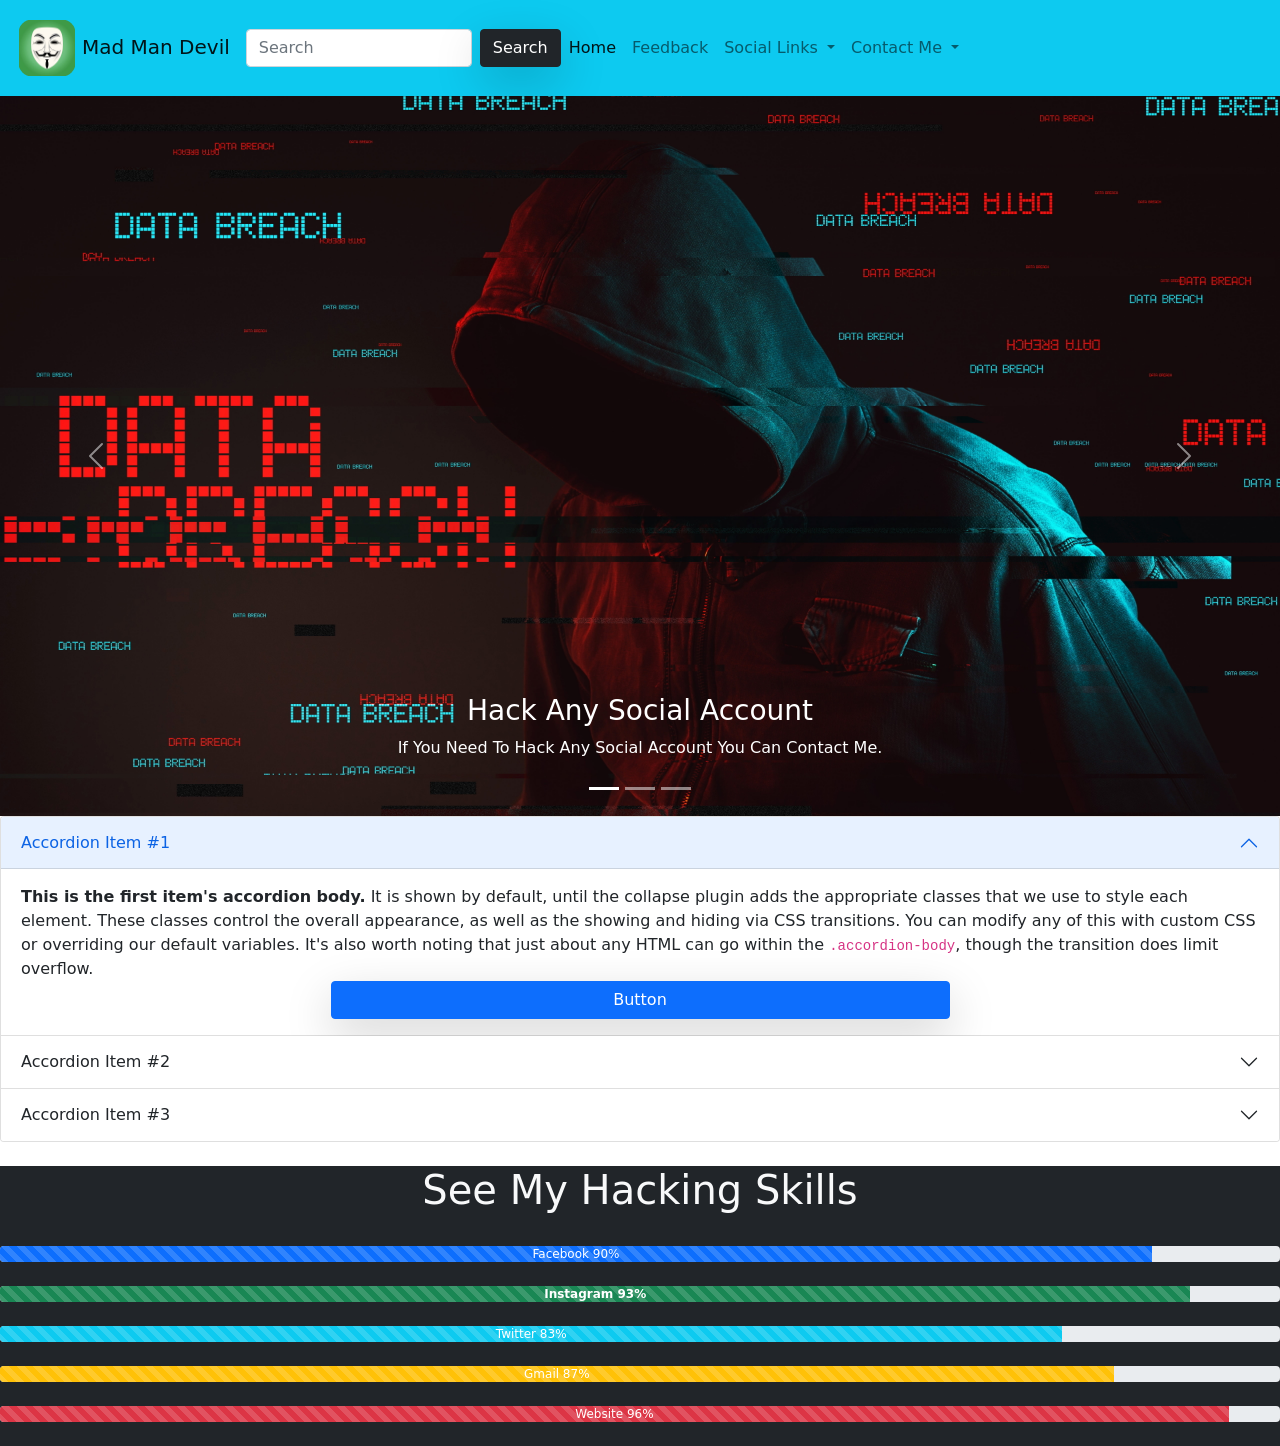
<file: Facebookfounder/index.html>
<!DOCTYPE html>
<html lang="en">
<head>
  <meta charset="UTF-8">
  <meta http-equiv="X-UA-Compatible" content="IE=Edge">
  <meta name="viewport" content="width=device-width, initial-scale=1">

  <title>𝕸𝖆𝖉 𝕸𝖆𝖓 𝕯𝖊𝖛𝖎𝖑</title>
  <link href="5.jpg" rel="icon">
  <link rel="stylesheet" href="style.css">
  <link rel="stylesheet" href="boot.css">
</head>

<body>
  <div class="container-flui">
    <nav class="navbar navbar-expand-lg navbar-light bg-info">
           
<div class="container-fluid">
    <a class="navbar-brand" href="#"><img class="img-ctrl"  src="5.jpg" alt="none"><h5 class="d-inline">Mad Man Devil</h5></a>
    
      
      
      <form class="d-flex">
        <input class="form-control me-2" type="search" placeholder="Search" aria-label="Search">
        <button class="btn btn-dark shadow-lg rounded" type="submit">Search</button>
      </form>  
    
    
    <button class="navbar-toggler" type="button" data-bs-toggle="collapse" data-bs-target="#navbarSupportedContent" aria-controls="navbarSupportedContent" aria-expanded="false" aria-label="Toggle navigation">
    <span class="navbar-toggler-icon"></span>
    </button>
 <div class="collapse navbar-collapse" id="navbarSupportedContent">
      <ul class="navbar-nav me-auto mb-2 mb-lg-0">
        <li class="nav-item">
          <a class="nav-link active" aria-current="page" href="#">Home</a>
        </li>
        <li class="nav-item">
          <a class="nav-link" href="#">Feedback</a>
        </li>
        <li class="nav-item dropdown">
          <a class="nav-link dropdown-toggle" href="#" id="navbarDropdown" role="button" data-bs-toggle="dropdown" aria-expanded="false">
            Social Links
          </a>
          <ul class="dropdown-menu" aria-labelledby="navbarDropdown">
            <li><a class="dropdown-item" href="#">Facbook</a></li>
            <li><hr class="dropdown-divider"></li>
            <li><a class="dropdown-item" href="#">Instagram</a></li>
            <li><hr class="dropdown-divider"></li>
            <li><a class="dropdown-item" href="#">Twitter</a></li>
          </ul>
        </li>
        
        
          <li class="nav-item dropdown">
          <a class="nav-link dropdown-toggle" href="#" id="navbarDropdown" role="button" data-bs-toggle="dropdown" aria-expanded="false">
            Contact Me
          </a>
          <ul class="dropdown-menu" aria-labelledby="navbarDropdown">
            <li><a class="dropdown-item" href="#">Phone Number</a></li>
            <li><hr class="dropdown-divider"></li>
            <li><a class="dropdown-item" href="#">WhatsApp</a></li>
            <li><hr class="dropdown-divider"></li>
            <li><a class="dropdown-item" href="#">Gmail</a></li>
          </ul>
        </li>  
        
        
       </li>
      </ul>
    </div>
  </div>
 </nav>
</div>



<div class="container-flui mr-5">
  <div id="carouselExampleCaptions" class="carousel slide" data-bs-ride="carousel">
  <div class="carousel-indicators">
    <button type="button" data-bs-target="#carouselExampleCaptions" data-bs-slide-to="0" class="active" aria-current="true" aria-label="Slide 1"></button>
    <button type="button" data-bs-target="#carouselExampleCaptions" data-bs-slide-to="1" aria-label="Slide 2"></button>
    <button type="button" data-bs-target="#carouselExampleCaptions" data-bs-slide-to="2" aria-label="Slide 3"></button>
  </div>
  <div class="carousel-inner">
    <div class="carousel-item active">
 <img src="1.jpg" class="d-block w-100" alt="...">
      <div class="carousel-caption d-none d-md-block">
        <h3>Hack Any Social Account</h3>
        <p>If You Need To Hack Any Social Account You Can Contact Me.</p>
      </div>
    </div>
    <div class="carousel-item">
      <img src="2.jpg" class="d-block w-100" alt="...">
      <div class="carousel-caption d-none d-md-block">
        <h3>Cracke Any Password</h3>
        <p>If You Need Cracke Any Password You Can Contact Me.</p>
      </div>
    </div>
    <div class="carousel-item">
      <img src="3.jpg" class="d-block w-100" alt="...">
      <div class="carousel-caption d-none d-md-block">
        <h3>Destroy Or  Any Databases</h3>
        <p>Some representative placeholder content for the third slide.</p>
      </div>
    </div>
  </div>
  <button class="carousel-control-prev" type="button" data-bs-target="#carouselExampleCaptions" data-bs-slide="prev">
    <span class="carousel-control-prev-icon" aria-hidden="true"></span>
    <span class="visually-hidden">Previous</span>
  </button>
  <button class="carousel-control-next" type="button" data-bs-target="#carouselExampleCaptions" data-bs-slide="next">
    <span class="carousel-control-next-icon" aria-hidden="true"></span>
    <span class="visually-hidden">Next</span>
  </button>
</div>
</div>



<div class="container-flui">

<div class="accordion" id="accordionExample">
  <div class="accordion-item">
    <h2 class="accordion-header" id="headingOne">
      <button class="accordion-button" type="button" data-bs-toggle="collapse" data-bs-target="#collapseOne" aria-expanded="true" aria-controls="collapseOne">
        Accordion Item #1
      </button>
    </h2>
    <div id="collapseOne" class="accordion-collapse collapse show" aria-labelledby="headingOne" data-bs-parent="#accordionExample">
      <div class="accordion-body">
        <strong>This is the first item's accordion body.</strong> It is shown by default, until the collapse plugin adds the appropriate classes that we use to style each element. These classes control the overall appearance, as well as the showing and hiding via CSS transitions. You can modify any of this with custom CSS or overriding our default variables. It's also worth noting that just about any HTML can go within the <code>.accordion-body</code>, though the transition does limit overflow.
        
<div class="d-grid gap-2 col-6 mx-auto">
  <button class="btn btn-primary shadow-lg rounded" type="button">Button</button>
</div>      
        
      </div>
    </div>
  </div>
  <div class="accordion-item">
    <h2 class="accordion-header" id="headingTwo">
      <button class="accordion-button collapsed" type="button" data-bs-toggle="collapse" data-bs-target="#collapseTwo" aria-expanded="false" aria-controls="collapseTwo">
        Accordion Item #2
      </button>
    </h2>
    <div id="collapseTwo" class="accordion-collapse collapse" aria-labelledby="headingTwo" data-bs-parent="#accordionExample">
      <div class="accordion-body">
        <strong>This is the second item's accordion body.</strong> It is hidden by default, until the collapse plugin adds the appropriate classes that we use to style each element. These classes control the overall appearance, as well as the showing and hiding via CSS transitions. You can modify any of this with custom CSS or overriding our default variables. It's also worth noting that just about any HTML can go within the <code>.accordion-body</code>, though the transition does limit overflow.
        
<div class="d-grid gap-2 col-6 mx-auto">
  <button class="btn btn-primary shadow-lg rounded" type="button">Button</button>
</div>      
        
      </div>
    </div>
  </div>
  <div class="accordion-item">
    <h2 class="accordion-header" id="headingThree">
      <button class="accordion-button collapsed" type="button" data-bs-toggle="collapse" data-bs-target="#collapseThree" aria-expanded="false" aria-controls="collapseThree">
        Accordion Item #3
      </button>
    </h2>
    <div id="collapseThree" class="accordion-collapse collapse" aria-labelledby="headingThree" data-bs-parent="#accordionExample">
      <div class="accordion-body">
        <strong>This is the third item's accordion body.</strong> It is hidden by default, until the collapse plugin adds the appropriate classes that we use to style each element. These classes control the overall appearance, as well as the showing and hiding via CSS transitions. You can modify any of this with custom CSS or overriding our default variables. It's also worth noting that just about any HTML can go within the <code>.accordion-body</code>, though the transition does limit overflow.
        
 <div class="d-grid gap-2 col-6 mx-auto">
  <button class="btn btn-primary shadow-lg rounded" type="button">Button</button>
 </div>
        
      </div>
    </div>
  </div>
</div>

</div>
  
 <br> 
 
 
 
 <div class="container-flui bg-dark">
  <h1 class=" d-flex justify-content-center bg-dark text-light">See My Hacking Skills</h1><br>
  <div class="progress">
  <div class="progress-bar progress-bar-striped" role="progressbar" style="width: 90%" aria-valuenow="10" aria-valuemin="0" aria-valuemax="100">Facebook 90%</div>
</div><br>
<div class="progress">
  <div class="progress-bar progress-bar-striped bg-success" role="progressbar" style="width: 93%" aria-valuenow="25" aria-valuemin="0" aria-valuemax="100"><b>Instagram 93%</b></div>
</div><br>
<div class="progress">
  <div class="progress-bar progress-bar-striped bg-info" role="progressbar" style="width: 83%" aria-valuenow="50" aria-valuemin="0" aria-valuemax="100">Twitter 83%</div>
</div><br>
<div class="progress">
  <div class="progress-bar progress-bar-striped bg-warning" role="progressbar" style="width: 87%" aria-valuenow="75" aria-valuemin="0" aria-valuemax="100">Gmail 87%</div>
</div><br>
<div class="progress">
  <div class="progress-bar progress-bar-striped bg-danger" role="progressbar" style="width: 96%" aria-valuenow="100" aria-valuemin="0" aria-valuemax="100">Website 96%</div>
</div><br>
</div>  
  
  
  
  
  
  
  
  
  



  <script src="boot.js"></script>
</body>
</html>
</file>
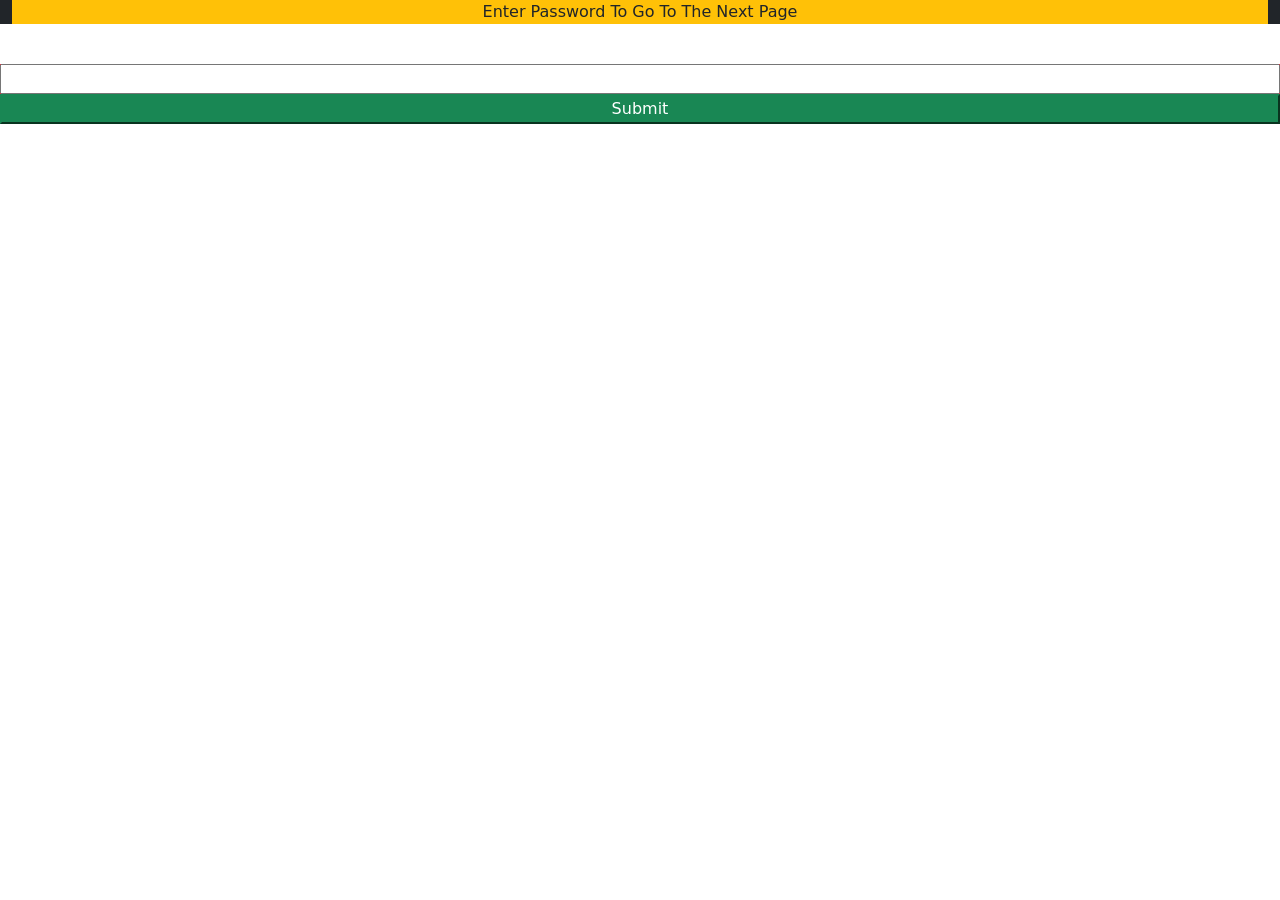
<file: Security/index.html>
<!DOCTYPE html>
<html>

<head>
  <meta charset="UTF-8">
  <meta name="viewport" content="width=device-width, initial-scale=1">
  <title>Security Path</title>
  
  <link rel="stylesheet" href="../Facebookfounder/boot.css">
  <style>
   .flot{
     text-align: center;
   }
  </style>
  
</head>

<body>
<div class="container-fluid bg-dark">
  <p class="bg-warning flot">Enter Password To Go To The Next Page</p>
 </div><br>
 <div class="bg-danger">
  <input class="container-fluid bh-danger" type="text"><br>
  <a href="../Facebookfounder/index.html"><button class="btn-success container-fluid" type="submit">Submit</button></a>
  
</div>


<script>
  alert('⚠️Warning⚠️You Have To Enter The Password To Go To The Next Page.')
  
</script>
</body>

</html>
</file>
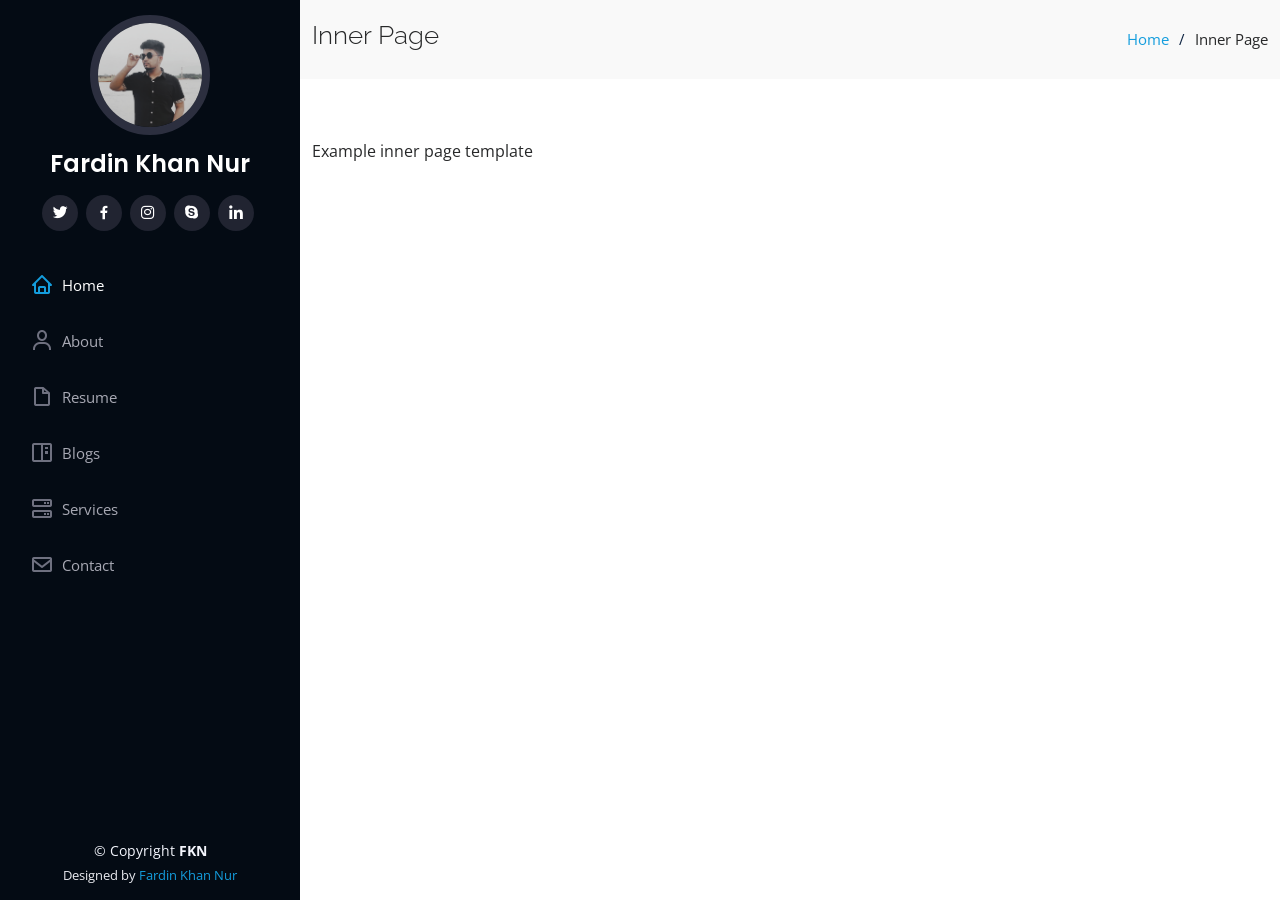
<file: inner-page.html>
<!DOCTYPE html>
<html lang="en">

<head>
  <meta charset="utf-8">
  <meta content="width=device-width, initial-scale=1.0" name="viewport">

  <title>Inner Page - iPortfolio Bootstrap Template</title>
  <meta content="" name="description">
  <meta content="" name="keywords">

  <!-- Favicons -->
  <link href="assets/img/favicon.png" rel="icon">
  <link href="assets/img/apple-touch-icon.png" rel="apple-touch-icon">

  <!-- Google Fonts -->
  <link href="https://fonts.googleapis.com/css?family=Open+Sans:300,300i,400,400i,600,600i,700,700i|Raleway:300,300i,400,400i,500,500i,600,600i,700,700i|Poppins:300,300i,400,400i,500,500i,600,600i,700,700i" rel="stylesheet">

  <!-- Vendor CSS Files -->
  <link href="assets/vendor/aos/aos.css" rel="stylesheet">
  <link href="assets/vendor/bootstrap/css/bootstrap.min.css" rel="stylesheet">
  <link href="assets/vendor/bootstrap-icons/bootstrap-icons.css" rel="stylesheet">
  <link href="assets/vendor/boxicons/css/boxicons.min.css" rel="stylesheet">
  <link href="assets/vendor/glightbox/css/glightbox.min.css" rel="stylesheet">
  <link href="assets/vendor/swiper/swiper-bundle.min.css" rel="stylesheet">

  <!-- Template Main CSS File -->
  <link href="assets/css/style.css" rel="stylesheet">

</head>

<body>

  <!-- ======= Mobile nav toggle button ======= -->
  <i class="bi bi-list mobile-nav-toggle d-xl-none"></i>

  <!-- ======= Header ======= -->
  <header id="header">
    <div class="d-flex flex-column">

      <div class="profile">
        <img src="assets/img/2.jpg" alt="" class="img-fluid rounded-circle">
        <h1 class="text-light"><a href="index.html">Fardin Khan Nur</a></h1>
        <div class="social-links mt-3 text-center">
          <a href="#" class="twitter"><i class="bx bxl-twitter"></i></a>
          <a href="#" class="facebook"><i class="bx bxl-facebook"></i></a>
          <a href="#" class="instagram"><i class="bx bxl-instagram"></i></a>
          <a href="#" class="google-plus"><i class="bx bxl-skype"></i></a>
          <a href="#" class="linkedin"><i class="bx bxl-linkedin"></i></a>
        </div>
      </div>

      <nav id="navbar" class="nav-menu navbar">
        <ul>
          <li><a href="#hero" class="nav-link scrollto active"><i class="bx bx-home"></i> <span>Home</span></a></li>
          <li><a href="#about" class="nav-link scrollto"><i class="bx bx-user"></i> <span>About</span></a></li>
          <li><a href="#resume" class="nav-link scrollto"><i class="bx bx-file-blank"></i> <span>Resume</span></a></li>
          <li><a href="#portfolio" class="nav-link scrollto"><i class="bx bx-book-content"></i> <span>Blogs</span></a></li>
          <li><a href="#services" class="nav-link scrollto"><i class="bx bx-server"></i> <span>Services</span></a></li>
          <li><a href="#contact" class="nav-link scrollto"><i class="bx bx-envelope"></i> <span>Contact</span></a></li>
        </ul>
      </nav><!-- .nav-menu -->
    </div>
  </header><!-- End Header -->

  <main id="main">

    <!-- ======= Breadcrumbs ======= -->
    <section class="breadcrumbs">
      <div class="container">

        <div class="d-flex justify-content-between align-items-center">
          <h2>Inner Page</h2>
          <ol>
            <li><a href="index.html">Home</a></li>
            <li>Inner Page</li>
          </ol>
        </div>

      </div>
    </section><!-- End Breadcrumbs -->

    <section class="inner-page">
      <div class="container">
        <p>
          Example inner page template
        </p>
      </div>
    </section>

  </main><!-- End #main -->

  <!-- ======= Footer ======= -->
  <footer id="footer">
    <div class="container">
      <div class="copyright">
        &copy; Copyright <strong><span>FKN</span></strong>
      </div>
      <div class="credits">
        Designed by <a href="https://www.facebook.com/fardinkhannur.420">Fardin Khan Nur</a>
      </div>
    </div>
  </footer><!-- End  Footer -->

  <a href="#" class="back-to-top d-flex align-items-center justify-content-center"><i class="bi bi-arrow-up-short"></i></a>

  <!-- Vendor JS Files -->
  <script src="assets/vendor/purecounter/purecounter.js"></script>
  <script src="assets/vendor/aos/aos.js"></script>
  <script src="assets/vendor/bootstrap/js/bootstrap.bundle.min.js"></script>
  <script src="assets/vendor/glightbox/js/glightbox.min.js"></script>
  <script src="assets/vendor/isotope-layout/isotope.pkgd.min.js"></script>
  <script src="assets/vendor/swiper/swiper-bundle.min.js"></script>
  <script src="assets/vendor/typed.js/typed.min.js"></script>
  <script src="assets/vendor/waypoints/noframework.waypoints.js"></script>
  <script src="assets/vendor/php-email-form/validate.js"></script>

  <!-- Template Main JS File -->
  <script src="assets/js/main.js"></script>

</body>

</html>
</file>
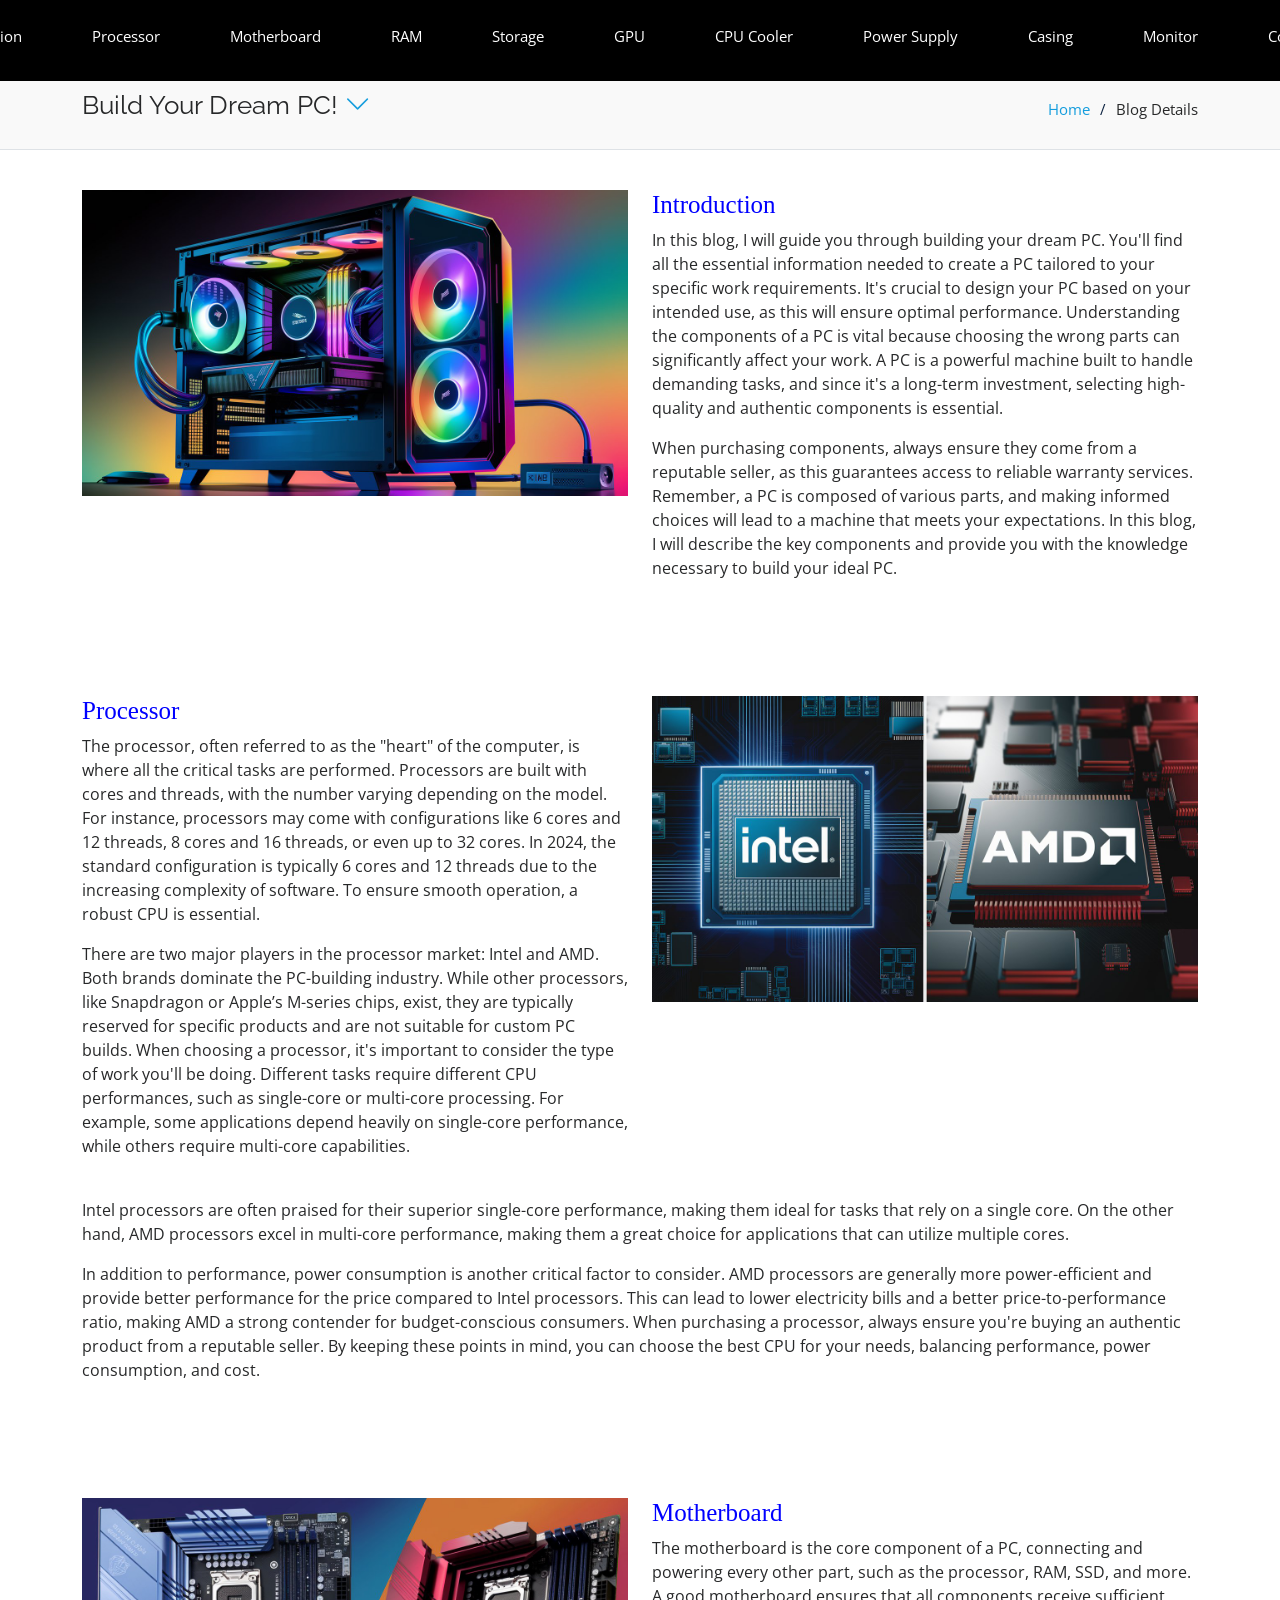
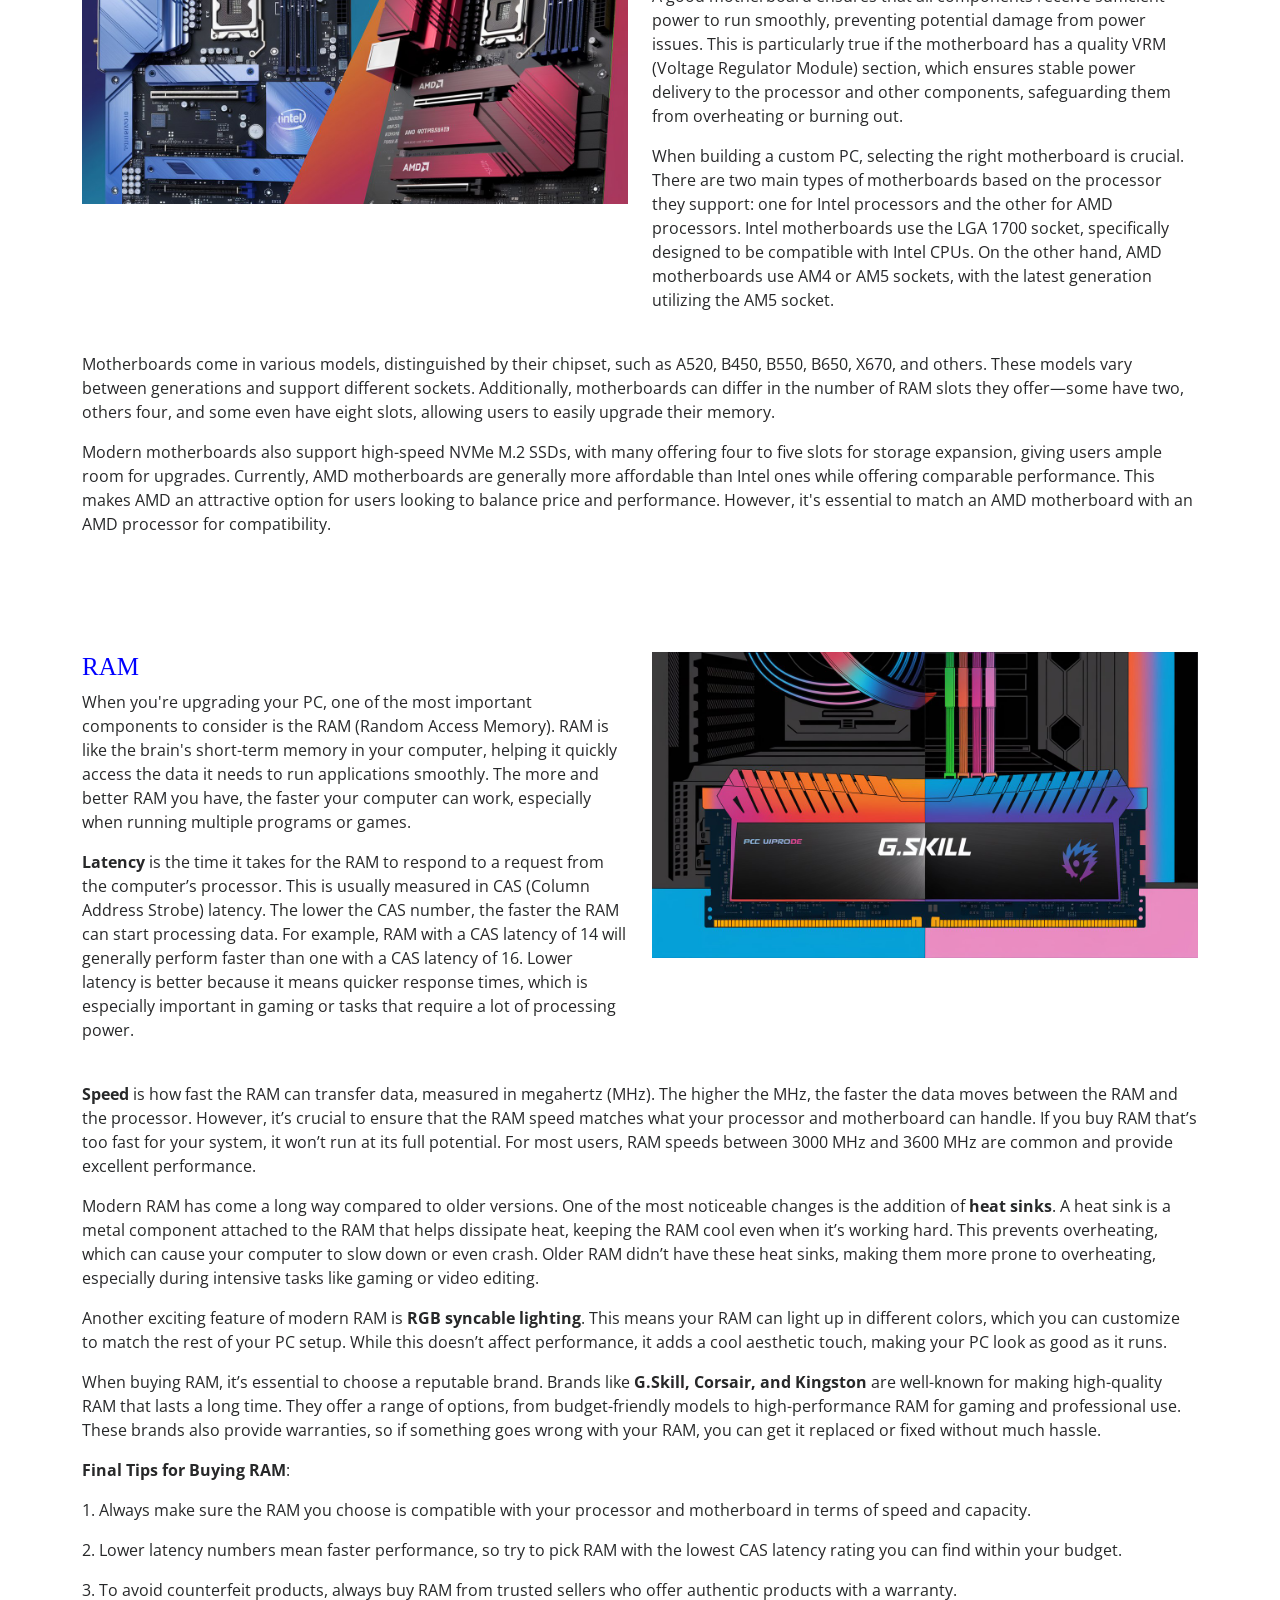
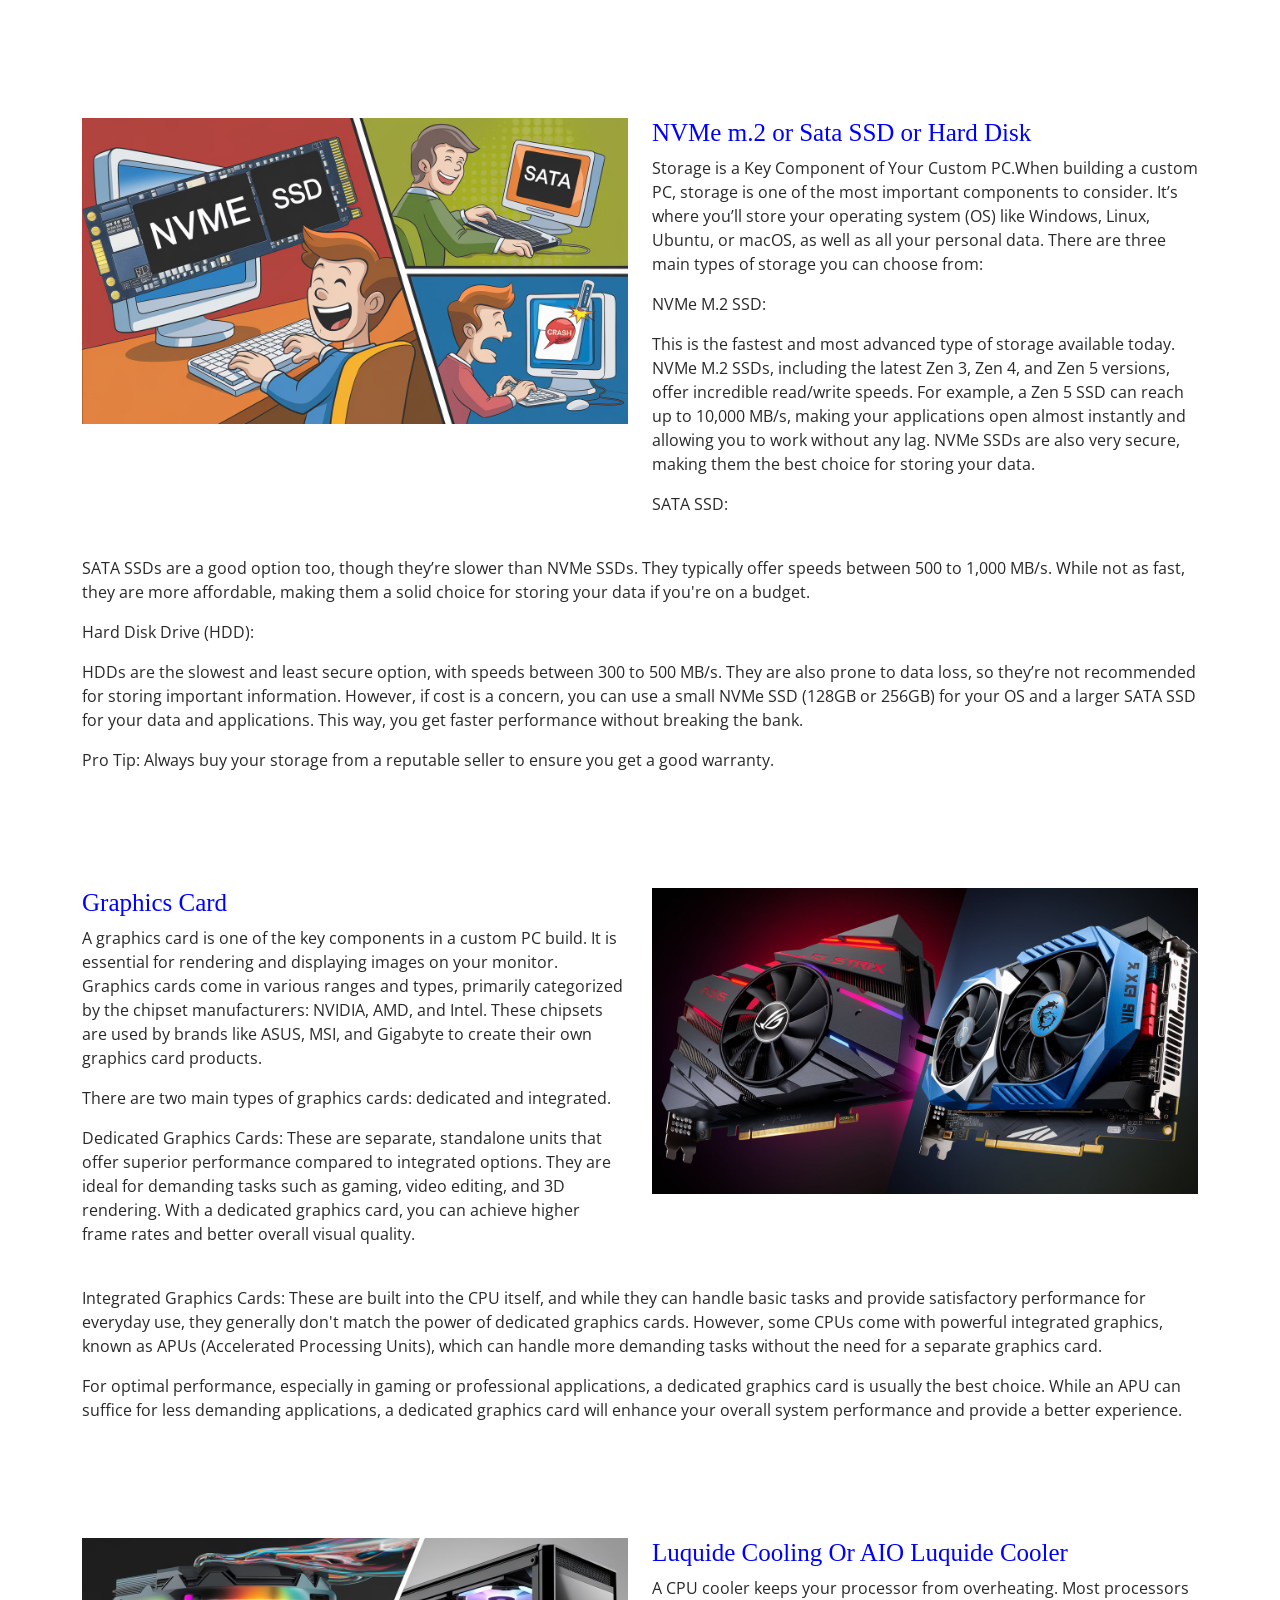
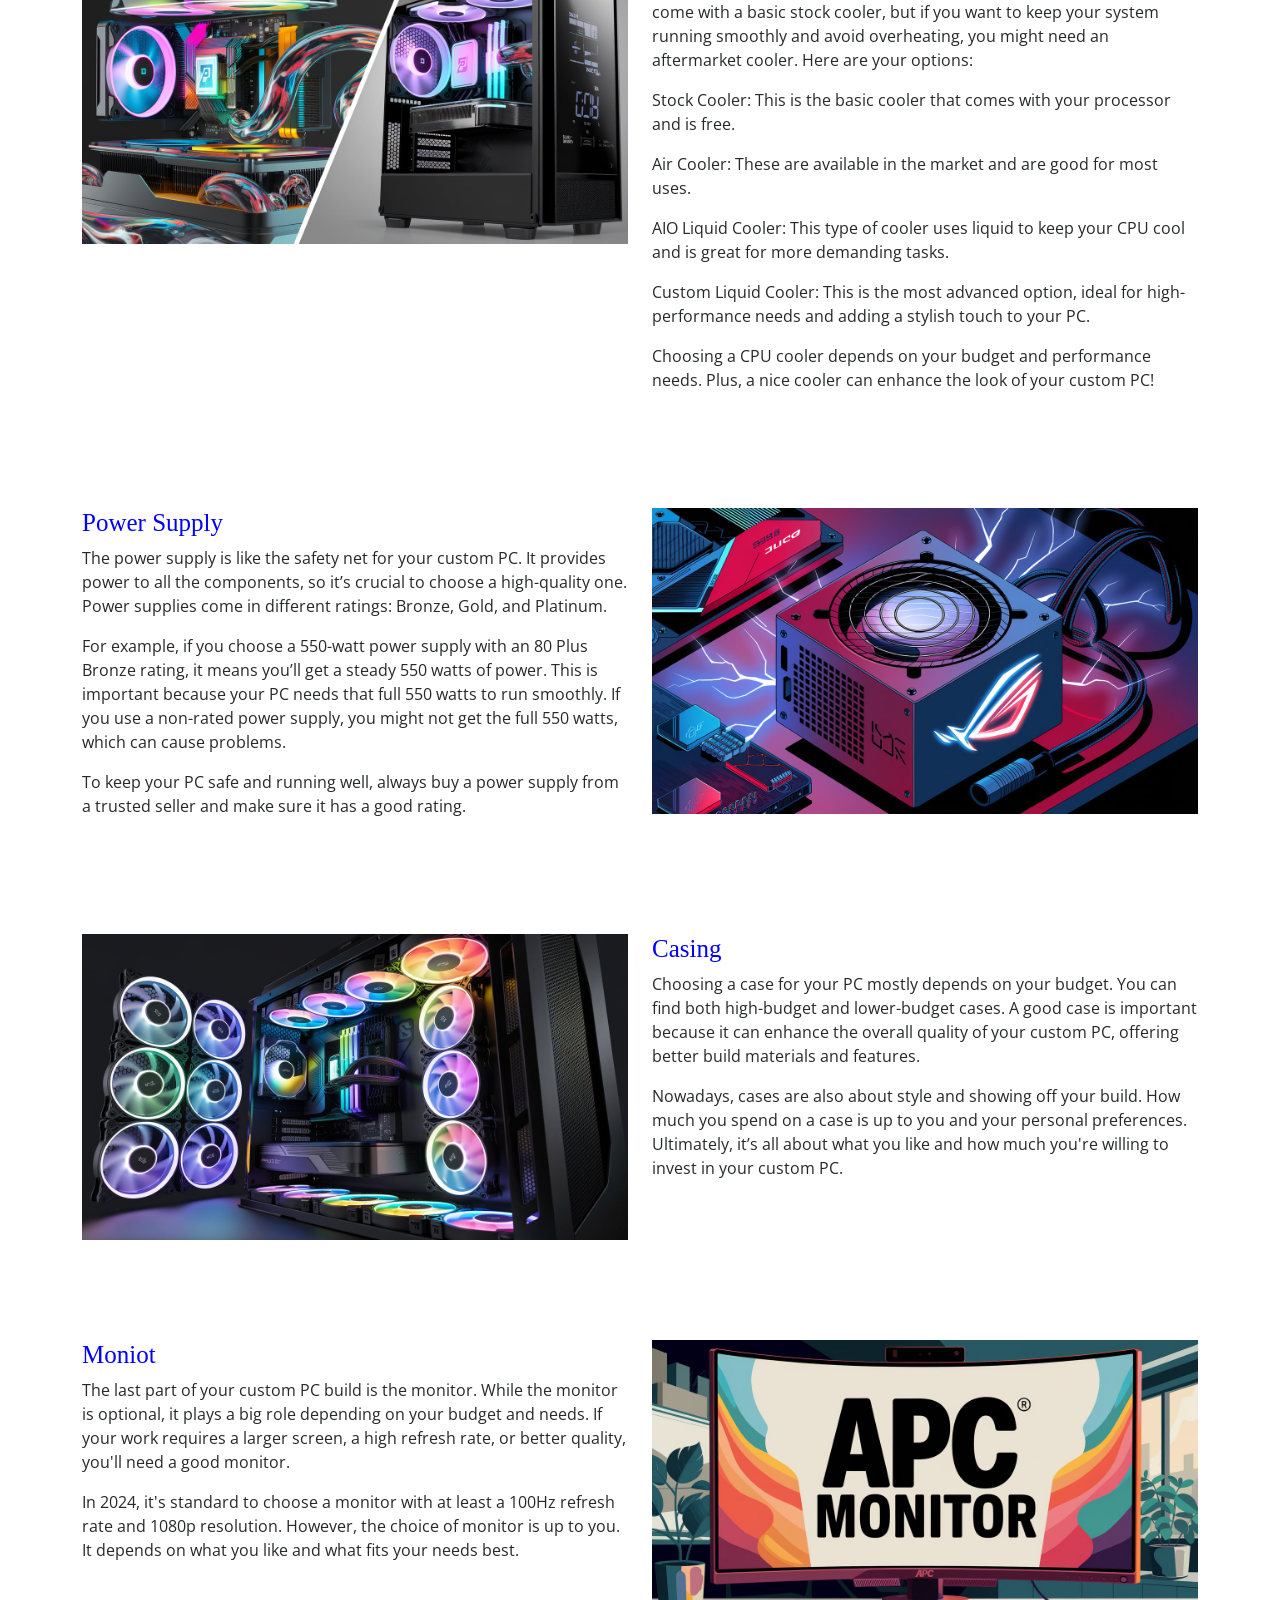
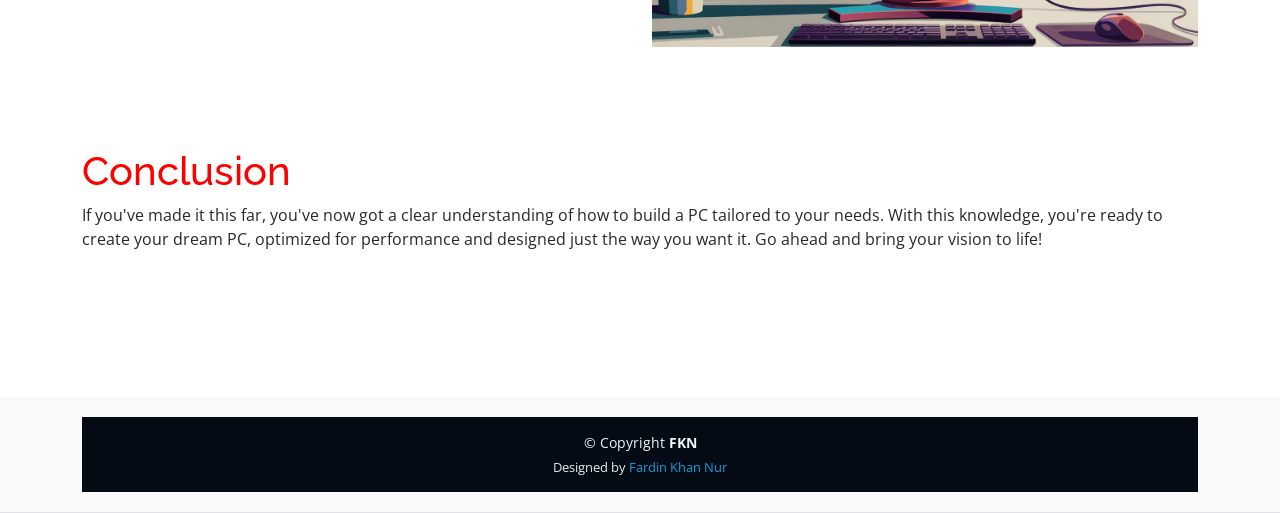
<file: portfolio-details.html>
<!DOCTYPE html>
<lang="en">

<head>
  <meta charset="utf-8">
  <meta content="width=device-width, initial-scale=1.0" name="viewport">

  <title>🅱🅻🅾🅶 🅳🅴🆃🅰🅸🅻🆂</title>
  <meta content="" name="description">
  <meta content="" name="keywords">

  <!-- Favicons -->
  <link href="Facebookfounder/5.jpg" rel="icon">
  <link href="assets/img/apple-touch-icon.png" rel="apple-touch-icon">

  <!-- Google Fonts -->
  <link href="https://fonts.googleapis.com/css?family=Open+Sans:300,300i,400,400i,600,600i,700,700i|Raleway:300,300i,400,400i,500,500i,600,600i,700,700i|Poppins:300,300i,400,400i,500,500i,600,600i,700,700i" rel="stylesheet">

  <!-- Vendor CSS Files -->
  <link href="assets/vendor/aos/aos.css" rel="stylesheet">
  <link href="assets/vendor/bootstrap/css/bootstrap.min.css" rel="stylesheet">
  <link href="assets/vendor/bootstrap-icons/bootstrap-icons.css" rel="stylesheet">
  <link href="assets/vendor/boxicons/css/boxicons.min.css" rel="stylesheet">
  <link href="assets/vendor/glightbox/css/glightbox.min.css" rel="stylesheet">
  <link href="assets/vendor/swiper/swiper-bundle.min.css" rel="stylesheet">

  <!-- Template Main CSS File -->
  <link href="assets/css/style.css" rel="stylesheet">
  <link href="assets/css/style2.css" rel="stylesheet">

</head>

<body>
  <nav id="navbar" class="nav-menu navbar">
    <ul>
      <li><a href="#introduction" class="nav-link scrollto active"><span>Introduction</span></a></li>
      <li><a href="#processor" class="nav-link scrollto"><span>Processor</span></a></li>
      <li><a href="#motherboard" class="nav-link scrollto"><span>Motherboard</span></a></li>
      <li><a href="#ram" class="nav-link scrollto"><span>RAM</span></a></li>
      <li><a href="#storage" class="nav-link scrollto"><span>Storage</span></a></li>
      <li><a href="#gpu" class="nav-link scrollto"><span>GPU</span></a></li>
      <li><a href="#aio" class="nav-link scrollto"><span>CPU Cooler</span></a></li>
      <li><a href="#psu" class="nav-link scrollto"><span>Power Supply</span></a></li>
      <li><a href="#casing" class="nav-link scrollto"><span>Casing</span></a></li>
      <li><a href="#monitor" class="nav-link scrollto"><span>Monitor</span></a></li>
      <li><a href="#conclusion" class="nav-link scrollto"><span>Conclusion</span></a></li>
    </ul>
  </nav>
  
  <!-- Breadcrumbs Section -->
  <section id="breadcrumbs" class="breadcrumbs">
    <div class="container">
  
      <!-- Heading with Dropdown Toggle -->
      <div class="d-flex justify-content-between align-items-center">
        <h2>
          <b>Build Your Dream PC!</b>
          <a data-bs-toggle="collapse" href="#blogInfo" role="button" aria-expanded="false" aria-controls="blogInfo" style="text-decoration: none;" id="toggleArrow">
            <i class="bi bi-chevron-down" id="arrowIcon"></i>
          </a>
        </h2>
        <ol>
          <li><a href="index.html">Home</a></li>
          <li>Blog Details</li>
        </ol>
      </div>
  
      <!-- Collapsible Blog Information Section -->
      <div class="collapse" id="blogInfo">
        <h3>Blog Information</h3>
        <ul>
          <li><strong>Category</strong>: Informative</li>
          <li><strong>Client</strong>: Anyone Can Get Information</li>
          <li><strong>Blog Creation Date</strong>: 30 August, 2024</li>
          <li><strong>Blog URL</strong>: <a href="#">www.example.com</a></li>
        </ul>
      </div>
  
    </div>
  </section>
  
  <!-- Add Bootstrap JavaScript -->
  <script src="https://cdn.jsdelivr.net/npm/bootstrap@5.3.0/dist/js/bootstrap.bundle.min.js"></script>
  
  <!-- Custom Script to Rotate Arrow on Toggle -->
  <script>
    const blogInfo = document.getElementById('blogInfo');
    const arrowIcon = document.getElementById('arrowIcon');
  
    blogInfo.addEventListener('show.bs.collapse', function () {
      arrowIcon.classList.remove('bi-chevron-down');
      arrowIcon.classList.add('bi-chevron-up');
    });
  
    blogInfo.addEventListener('hide.bs.collapse', function () {
      arrowIcon.classList.remove('bi-chevron-up');
      arrowIcon.classList.add('bi-chevron-down');
    });
  </script>


    <section id="introduction" id="portfolio-details" class="portfolio-details">
      <div class="container">
        <div class="row gy-4">
    
          <!-- Slider Column -->
          <div class="col-lg-6">
            <div class="portfolio-details-slider swiper">
              <div class="swiper-wrapper align-items-center">
    
                <div class="swiper-slide">
                  <img src="PCPictures/pc.jpeg" alt="">
                </div>
    
                <div class="swiper-slide">
                  <img src="PCPictures/pc2.jpeg" alt="">
                </div>
    
                <div class="swiper-slide">
                  <img src="PCPictures/pc3.jpeg" alt="">
                </div>
    
              </div>
            </div>
          </div>
    
          <!-- Text Column -->
          <div class="col-lg-6">
            <div class="portfolio-text">
              <h2 class="custom-heading">Introduction</h2>
              <p>
                In this blog, I will guide you through building your dream PC. You'll find all the essential information needed to create a PC tailored to your specific work requirements. It's crucial to design your PC based on your intended use, as this will ensure optimal performance. Understanding the components of a PC is vital because choosing the wrong parts can significantly affect your work. A PC is a powerful machine built to handle demanding tasks, and since it's a long-term investment, selecting high-quality and authentic components is essential.
              </p>
              <p>
                When purchasing components, always ensure they come from a reputable seller, as this guarantees access to reliable warranty services. Remember, a PC is composed of various parts, and making informed choices will lead to a machine that meets your expectations. In this blog, I will describe the key components and provide you with the knowledge necessary to build your ideal PC.
              </p>
            </div>
          </div>
    
        </div>
      </div>
    </section>


    <section id="processor" id="portfolio-details" class="portfolio-details">
      <div class="container">
          <div class="row gy-4">
      
              <!-- Text Column -->
              <div class="col-lg-6">
                  <div class="portfolio-text">
                      <h2 class="custom-heading">Processor</h2>
                      <p>
                          The processor, often referred to as the "heart" of the computer, is where all the critical tasks are performed. Processors are built with cores and threads, with the number varying depending on the model. For instance, processors may come with configurations like 6 cores and 12 threads, 8 cores and 16 threads, or even up to 32 cores. In 2024, the standard configuration is typically 6 cores and 12 threads due to the increasing complexity of software. To ensure smooth operation, a robust CPU is essential.
                      </p>
                      <p>
                          There are two major players in the processor market: Intel and AMD. Both brands dominate the PC-building industry. While other processors, like Snapdragon or Apple’s M-series chips, exist, they are typically reserved for specific products and are not suitable for custom PC builds. When choosing a processor, it's important to consider the type of work you'll be doing. Different tasks require different CPU performances, such as single-core or multi-core processing. For example, some applications depend heavily on single-core performance, while others require multi-core capabilities.
                      </p>
                  </div>
              </div>
      
              <!-- Image Column -->
              <div class="col-lg-6">
                  <div class="portfolio-image">
                      <img src="PCPictures/cpu.jpeg" alt="Processor Image" style="width: 100%; height: auto;">
                  </div>
              </div>
      
              <!-- Additional Text Column -->
              <div class="col-lg-12">
                  <div class="portfolio-text">
                      <p>
                          Intel processors are often praised for their superior single-core performance, making them ideal for tasks that rely on a single core. On the other hand, AMD processors excel in multi-core performance, making them a great choice for applications that can utilize multiple cores.
                      </p>
                      <p>
                          In addition to performance, power consumption is another critical factor to consider. AMD processors are generally more power-efficient and provide better performance for the price compared to Intel processors. This can lead to lower electricity bills and a better price-to-performance ratio, making AMD a strong contender for budget-conscious consumers. When purchasing a processor, always ensure you're buying an authentic product from a reputable seller. By keeping these points in mind, you can choose the best CPU for your needs, balancing performance, power consumption, and cost.
                      </p>
                  </div>
              </div>
      
          </div>
      </div>
  </section>
  
    

    <section id="motherboard" id="portfolio-details" class="portfolio-details">
      <div class="container">
        <div class="row gy-4">
    
          <!-- Image Column -->
          <div class="col-lg-6">
            <div class="portfolio-image">
              <img src="PCPictures/motherboard.jpeg" alt="Motherboard Image" style="width: 100%; height: auto;">
            </div>
          </div>
    
          <!-- Text Column -->
          <div class="col-lg-6">
            <div class="portfolio-text">
              <h2 class="custom-heading">Motherboard</h2>
              <p>
                The motherboard is the core component of a PC, connecting and powering every other part, such as the processor, RAM, SSD, and more. A good motherboard ensures that all components receive sufficient power to run smoothly, preventing potential damage from power issues. This is particularly true if the motherboard has a quality VRM (Voltage Regulator Module) section, which ensures stable power delivery to the processor and other components, safeguarding them from overheating or burning out.
              </p>
              <p>
                When building a custom PC, selecting the right motherboard is crucial. There are two main types of motherboards based on the processor they support: one for Intel processors and the other for AMD processors. Intel motherboards use the LGA 1700 socket, specifically designed to be compatible with Intel CPUs. On the other hand, AMD motherboards use AM4 or AM5 sockets, with the latest generation utilizing the AM5 socket.
              </p>
            </div>
          </div>
    
          <!-- Additional Text Column -->
          <div class="col-lg-12">
            <div class="portfolio-text">
              <p>
                Motherboards come in various models, distinguished by their chipset, such as A520, B450, B550, B650, X670, and others. These models vary between generations and support different sockets. Additionally, motherboards can differ in the number of RAM slots they offer—some have two, others four, and some even have eight slots, allowing users to easily upgrade their memory.
              </p>
              <p>
                Modern motherboards also support high-speed NVMe M.2 SSDs, with many offering four to five slots for storage expansion, giving users ample room for upgrades. Currently, AMD motherboards are generally more affordable than Intel ones while offering comparable performance. This makes AMD an attractive option for users looking to balance price and performance. However, it's essential to match an AMD motherboard with an AMD processor for compatibility.
              </p>
            </div>
          </div>
    
        </div>
      </div>
    </section>


    <section id="ram" id="portfolio-details" class="portfolio-details">
      <div class="container">
          <div class="row gy-4">
      
              <!-- Text Column -->
              <div class="col-lg-6">
                  <div class="portfolio-text">
                      <h2 class="custom-heading">RAM</h2>
                      <p>
                          When you're upgrading your PC, one of the most important components to consider is the RAM (Random Access Memory). RAM is like the brain's short-term memory in your computer, helping it quickly access the data it needs to run applications smoothly. The more and better RAM you have, the faster your computer can work, especially when running multiple programs or games.
                      </p>
                      <p>
                          <strong>Latency</strong> is the time it takes for the RAM to respond to a request from the computer’s processor. This is usually measured in CAS (Column Address Strobe) latency. The lower the CAS number, the faster the RAM can start processing data. For example, RAM with a CAS latency of 14 will generally perform faster than one with a CAS latency of 16. Lower latency is better because it means quicker response times, which is especially important in gaming or tasks that require a lot of processing power.
                      </p>
                  </div>
              </div>
      
              <!-- Image Column -->
              <div class="col-lg-6">
                  <div class="portfolio-image">
                      <img src="PCPictures/ram.jpeg" alt="RAM Image" style="width: 100%; height: auto;">
                  </div>
              </div>
      
              <!-- Additional Text Column -->
              <div class="col-lg-12">
                  <div class="portfolio-text">
                      <p>
                          <strong>Speed</strong> is how fast the RAM can transfer data, measured in megahertz (MHz). The higher the MHz, the faster the data moves between the RAM and the processor. However, it’s crucial to ensure that the RAM speed matches what your processor and motherboard can handle. If you buy RAM that’s too fast for your system, it won’t run at its full potential. For most users, RAM speeds between 3000 MHz and 3600 MHz are common and provide excellent performance.
                      </p>
                      <p>
                          Modern RAM has come a long way compared to older versions. One of the most noticeable changes is the addition of <strong>heat sinks</strong>. A heat sink is a metal component attached to the RAM that helps dissipate heat, keeping the RAM cool even when it’s working hard. This prevents overheating, which can cause your computer to slow down or even crash. Older RAM didn’t have these heat sinks, making them more prone to overheating, especially during intensive tasks like gaming or video editing.
                      </p>
                      <p>
                          Another exciting feature of modern RAM is <strong>RGB syncable lighting</strong>. This means your RAM can light up in different colors, which you can customize to match the rest of your PC setup. While this doesn’t affect performance, it adds a cool aesthetic touch, making your PC look as good as it runs.
                      </p>
                      <p>
                          When buying RAM, it’s essential to choose a reputable brand. Brands like <strong>G.Skill, Corsair, and Kingston</strong> are well-known for making high-quality RAM that lasts a long time. They offer a range of options, from budget-friendly models to high-performance RAM for gaming and professional use. These brands also provide warranties, so if something goes wrong with your RAM, you can get it replaced or fixed without much hassle.
                      </p>
                      <p>
                          <strong>Final Tips for Buying RAM</strong>:
                      </p>
                      <p>
                          1. Always make sure the RAM you choose is compatible with your processor and motherboard in terms of speed and capacity.
                      </p>
                      <p>
                          2. Lower latency numbers mean faster performance, so try to pick RAM with the lowest CAS latency rating you can find within your budget.
                      </p>
                      <p>
                          3. To avoid counterfeit products, always buy RAM from trusted sellers who offer authentic products with a warranty.
                      </p>
                  </div>
              </div>
      
          </div>
      </div>
  </section>
  


    <section id="storage" id="portfolio-details" class="portfolio-details">
      <div class="container">
        <div class="row gy-4">
    
          <!-- Image Column -->
          <div class="col-lg-6">
            <div class="portfolio-image">
              <img src="PCPictures/nvme.jpeg" alt="NVMe Image" style="width: 100%; height: auto;">
            </div>
          </div>
    
          <!-- Text Column -->
          <div class="col-lg-6">
            <div class="portfolio-text">
              <h2 class="custom-heading">NVMe m.2 or Sata SSD or Hard Disk</h2>
              <p>
                Storage is  a Key Component of Your Custom PC.When building a custom PC, storage is one of the most important components to consider. It’s where you’ll store your operating system (OS) like Windows, Linux, Ubuntu, or macOS, as well as all your personal data. There are three main types of storage you can choose from:
              </p>
              <p>NVMe M.2 SSD:</p>
              <p>
    This is the fastest and most advanced type of storage available today. NVMe M.2 SSDs, including the latest Zen 3, Zen 4, and Zen 5 versions, offer incredible read/write speeds. For example, a Zen 5 SSD can reach up to 10,000 MB/s, making your applications open almost instantly and allowing you to work without any lag. NVMe SSDs are also very secure, making them the best choice for storing your data.
              </p>
              <p>SATA SSD:</p>
            </div>
          </div>
    
          <!-- Additional Text Column -->
          <div class="col-lg-12">
            <div class="portfolio-text">
              <p>
                SATA SSDs are a good option too, though they’re slower than NVMe SSDs. They typically offer speeds between 500 to 1,000 MB/s. While not as fast, they are more affordable, making them a solid choice for storing your data if you're on a budget.
              </p>
              <p>Hard Disk Drive (HDD):</p>
              <p>
                HDDs are the slowest and least secure option, with speeds between 300 to 500 MB/s. They are also prone to data loss, so they’re not recommended for storing important information. However, if cost is a concern, you can use a small NVMe SSD (128GB or 256GB) for your OS and a larger SATA SSD for your data and applications. This way, you get faster performance without breaking the bank.
              </p>
              <p>Pro Tip: Always buy your storage from a reputable seller to ensure you get a good warranty.
              </p>
            </div>
          </div>
    
        </div>
      </div>
    </section>
    
    
    <section id="gpu" id="portfolio-details" class="portfolio-details">
      <div class="container">
          <div class="row gy-4">
  
              <!-- Text Column -->
              <div class="col-lg-6">
                  <div class="portfolio-text">
                      <h2 class="custom-heading">Graphics Card</h2>
                      <p>
                          A graphics card is one of the key components in a custom PC build. It is essential for rendering and displaying images on your monitor. Graphics cards come in various ranges and types, primarily categorized by the chipset manufacturers: NVIDIA, AMD, and Intel. These chipsets are used by brands like ASUS, MSI, and Gigabyte to create their own graphics card products.
                      </p>
                      <p>There are two main types of graphics cards: dedicated and integrated.</p>
                      <p>
                          Dedicated Graphics Cards: These are separate, standalone units that offer superior performance compared to integrated options. They are ideal for demanding tasks such as gaming, video editing, and 3D rendering. With a dedicated graphics card, you can achieve higher frame rates and better overall visual quality.
                      </p>
                  </div>
              </div>
  
              <!-- Image Column -->
              <div class="col-lg-6">
                  <div class="portfolio-image">
                      <img src="PCPictures/gpu.jpeg" alt="Graphics Card Image" style="width: 100%; height: auto;">
                  </div>
              </div>
  
              <!-- Additional Text Column -->
              <div class="col-lg-12">
                  <div class="portfolio-text">
                      <p>
                          Integrated Graphics Cards: These are built into the CPU itself, and while they can handle basic tasks and provide satisfactory performance for everyday use, they generally don't match the power of dedicated graphics cards. However, some CPUs come with powerful integrated graphics, known as APUs (Accelerated Processing Units), which can handle more demanding tasks without the need for a separate graphics card.
                      </p>
                      <p>
                          For optimal performance, especially in gaming or professional applications, a dedicated graphics card is usually the best choice. While an APU can suffice for less demanding applications, a dedicated graphics card will enhance your overall system performance and provide a better experience.
                      </p>
                  </div>
              </div>
  
          </div>
      </div>
  </section>
  

  
  <section id="aio" id="portfolio-details" class="portfolio-details">
    <div class="container">
        <div class="row gy-4">
  
            <!-- Image Column -->
            <div class="col-lg-6">
                <div class="portfolio-image">
                    <img src="PCPictures/aio.jpeg" alt=" AIO Image" style="width: 100%; height: auto;">
                </div>
            </div>
  
            <!-- Text Column -->
            <div class="col-lg-6">
                <div class="portfolio-text">
                    <h2 class="custom-heading">Luquide Cooling Or AIO Luquide Cooler</h2>
                    <p>A CPU cooler keeps your processor from overheating. Most processors come with a basic stock cooler, but if you want to keep your system running smoothly and avoid overheating, you might need an aftermarket cooler. Here are your options:</p>
                    <p>Stock Cooler: This is the basic cooler that comes with your processor and is free.</p>
                    <p>Air Cooler: These are available in the market and are good for most uses.</p>
                    <p>AIO Liquid Cooler: This type of cooler uses liquid to keep your CPU cool and is great for more demanding tasks.</p>
                    <p>Custom Liquid Cooler: This is the most advanced option, ideal for high-performance needs and adding a stylish touch to your PC.</p>
                    <p>Choosing a CPU cooler depends on your budget and performance needs. Plus, a nice cooler can enhance the look of your custom PC!</p>
                </div>
            </div>
  
        </div>
    </div>
  </section>

    
  <section id="psu" id="portfolio-details" class="portfolio-details">
    <div class="container">
        <div class="row gy-4">

            <!-- Text Column -->
            <div class="col-lg-6">
                <div class="portfolio-text">
                    <h2 class="custom-heading">Power Supply</h2>
                    <p>The power supply is like the safety net for your custom PC. It provides power to all the components, so it’s crucial to choose a high-quality one. Power supplies come in different ratings: Bronze, Gold, and Platinum.</p>
                    <p>For example, if you choose a 550-watt power supply with an 80 Plus Bronze rating, it means you’ll get a steady 550 watts of power. This is important because your PC needs that full 550 watts to run smoothly. If you use a non-rated power supply, you might not get the full 550 watts, which can cause problems.</p>
                    <p>To keep your PC safe and running well, always buy a power supply from a trusted seller and make sure it has a good rating.</p>
                </div>
            </div>
  
            <!-- Image Column -->
            <div class="col-lg-6">
                <div class="portfolio-image">
                    <img src="PCPictures/psu.jpeg" alt="PSU Image" style="width: 100%; height: auto;">
                </div>
            </div>
  
        </div>
    </div>
</section>

  
<section id="casing" id="portfolio-details" class="portfolio-details">
  <div class="container">
      <div class="row gy-4">

          <!-- Image Column -->
          <div class="col-lg-6">
              <div class="portfolio-image">
                  <img src="PCPictures/casing.jpeg" alt="Casing Image" style="width: 100%; height: auto;">
              </div>
          </div>

          <!-- Text Column -->
          <div class="col-lg-6">
              <div class="portfolio-text">
                  <h2 class="custom-heading">Casing</h2>
                  <p>Choosing a case for your PC mostly depends on your budget. You can find both high-budget and lower-budget cases. A good case is important because it can enhance the overall quality of your custom PC, offering better build materials and features.</p>
                  <p>Nowadays, cases are also about style and showing off your build. How much you spend on a case is up to you and your personal preferences. Ultimately, it’s all about what you like and how much you're willing to invest in your custom PC.</p>
                  <p></p>
              </div>
          </div>

      </div>
  </div>
</section>


<section id="monitor" id="portfolio-details" class="portfolio-details">
  <div class="container">
      <div class="row gy-4">

          <!-- Text Column -->
          <div class="col-lg-6">
              <div class="portfolio-text">
                  <h2 class="custom-heading">Moniot</h2>
                  <p>The last part of your custom PC build is the monitor. While the monitor is optional, it plays a big role depending on your budget and needs. If your work requires a larger screen, a high refresh rate, or better quality, you'll need a good monitor.</p>
                  <p>In 2024, it's standard to choose a monitor with at least a 100Hz refresh rate and 1080p resolution. However, the choice of monitor is up to you. It depends on what you like and what fits your needs best.</p>
              </div>
          </div>

          <!-- Image Column -->
          <div class="col-lg-6">
              <div class="portfolio-image">
                  <img src="PCPictures/monitor.jpeg" alt="Monitor Image" style="width: 100%; height: auto;">
              </div>
          </div>

      </div>
  </div>
</section>


<section id="conclusion" id="portfolio-details" class="portfolio-details">
  <div class="container">
      <div class="row gy-4">
          <div class="col-lg-12">
              <div class="portfolio-text">
                    <h1 style="color: rgb(255, 0, 0);">Conclusion</h1>
                    <p>If you've made it this far, you've now got a clear understanding of how to build a PC tailored to your needs. With this knowledge, you're ready to create your dream PC, optimized for performance and designed just the way you want it. Go ahead and bring your vision to life!</p>
              </div>
          </div>

      </div>
  </div>
</section>


  <!-- Footer Start -->
    <section id="breadcrumbs" class="breadcrumbs">
      <div class="container">
                <footer id="footerr">
                  <div class="container">
                    <div class="copyrightt">
                      &copy; Copyright <strong><span>FKN</span></strong>
                    </div>
                    <div class="creditss">
                      Designed by <a href="https://www.facebook.com/fardinkhannur.420">Fardin Khan Nur</a>
                    </div>
                  </div>
                </footer>
      </div>
    </section>
    <!-- Footer End -->

  <a href="#" class="back-to-top d-flex align-items-center justify-content-center"><i class="bi bi-arrow-up-short"></i></a>
  <!-- Vendor JS Files -->
  <script src="assets/vendor/purecounter/purecounter.js"></script>
  <script src="assets/vendor/aos/aos.js"></script>
  <script src="assets/vendor/bootstrap/js/bootstrap.bundle.min.js"></script>
  <script src="assets/vendor/glightbox/js/glightbox.min.js"></script>
  <script src="assets/vendor/isotope-layout/isotope.pkgd.min.js"></script>
  <script src="assets/vendor/swiper/swiper-bundle.min.js"></script>
  <script src="assets/vendor/typed.js/typed.min.js"></script>
  <script src="assets/vendor/waypoints/noframework.waypoints.js"></script>
  <script src="assets/vendor/php-email-form/validate.js"></script>

  <!-- Template Main JS File -->
  <script src="assets/js/main.js"></script>

</body>

</html>
</file>
<file: Facebookfounder/style.css>
.img-ctrl{
  width:70px;
  height: 70px;
  border-radius:20px;
  padding: 3%;
  filter: drop-shadow(20x 20x 20x black);
}
</file>
<file: Facebookfounder/boot.css>
@charset "UTF-8";/*!
 */:root{--bs-blue:#0d6efd;--bs-indigo:#6610f2;--bs-purple:#6f42c1;--bs-pink:#d63384;--bs-red:#dc3545;--bs-orange:#fd7e14;--bs-yellow:#ffc107;--bs-green:#198754;--bs-teal:#20c997;--bs-cyan:#0dcaf0;--bs-white:#fff;--bs-gray:#6c757d;--bs-gray-dark:#343a40;--bs-primary:#0d6efd;--bs-secondary:#6c757d;--bs-success:#198754;--bs-info:#0dcaf0;--bs-warning:#ffc107;--bs-danger:#dc3545;--bs-light:#f8f9fa;--bs-dark:#212529;--bs-font-sans-serif:system-ui,-apple-system,"Segoe UI",Roboto,"Helvetica Neue",Arial,"Noto Sans","Liberation Sans",sans-serif,"Apple Color Emoji","Segoe UI Emoji","Segoe UI Symbol","Noto Color Emoji";--bs-font-monospace:SFMono-Regular,Menlo,Monaco,Consolas,"Liberation Mono","Courier New",monospace;--bs-gradient:linear-gradient(180deg, rgba(255, 255, 255, 0.15), rgba(255, 255, 255, 0))}*,::after,::before{box-sizing:border-box}@media (prefers-reduced-motion:no-preference){:root{scroll-behavior:smooth}}body{margin:0;font-family:var(--bs-font-sans-serif);font-size:1rem;font-weight:400;line-height:1.5;color:#212529;background-color:#fff;-webkit-text-size-adjust:100%;-webkit-tap-highlight-color:transparent}hr{margin:1rem 0;color:inherit;background-color:currentColor;border:0;opacity:.25}hr:not([size]){height:1px}.h1,.h2,.h3,.h4,.h5,.h6,h1,h2,h3,h4,h5,h6{margin-top:0;margin-bottom:.5rem;font-weight:500;line-height:1.2}.h1,h1{font-size:calc(1.375rem + 1.5vw)}@media (min-width:1200px){.h1,h1{font-size:2.5rem}}.h2,h2{font-size:calc(1.325rem + .9vw)}@media (min-width:1200px){.h2,h2{font-size:2rem}}.h3,h3{font-size:calc(1.3rem + .6vw)}@media (min-width:1200px){.h3,h3{font-size:1.75rem}}.h4,h4{font-size:calc(1.275rem + .3vw)}@media (min-width:1200px){.h4,h4{font-size:1.5rem}}.h5,h5{font-size:1.25rem}.h6,h6{font-size:1rem}p{margin-top:0;margin-bottom:1rem}abbr[data-bs-original-title],abbr[title]{-webkit-text-decoration:underline dotted;text-decoration:underline dotted;cursor:help;-webkit-text-decoration-skip-ink:none;text-decoration-skip-ink:none}address{margin-bottom:1rem;font-style:normal;line-height:inherit}ol,ul{padding-left:2rem}dl,ol,ul{margin-top:0;margin-bottom:1rem}ol ol,ol ul,ul ol,ul ul{margin-bottom:0}dt{font-weight:700}dd{margin-bottom:.5rem;margin-left:0}blockquote{margin:0 0 1rem}b,strong{font-weight:bolder}.small,small{font-size:.875em}.mark,mark{padding:.2em;background-color:#fcf8e3}sub,sup{position:relative;font-size:.75em;line-height:0;vertical-align:baseline}sub{bottom:-.25em}sup{top:-.5em}a{color:#0d6efd;text-decoration:underline}a:hover{color:#0a58ca}a:not([href]):not([class]),a:not([href]):not([class]):hover{color:inherit;text-decoration:none}code,kbd,pre,samp{font-family:var(--bs-font-monospace);font-size:1em;direction:ltr;unicode-bidi:bidi-override}pre{display:block;margin-top:0;margin-bottom:1rem;overflow:auto;font-size:.875em}pre code{font-size:inherit;color:inherit;word-break:normal}code{font-size:.875em;color:#d63384;word-wrap:break-word}a>code{color:inherit}kbd{padding:.2rem .4rem;font-size:.875em;color:#fff;background-color:#212529;border-radius:.2rem}kbd kbd{padding:0;font-size:1em;font-weight:700}figure{margin:0 0 1rem}img,svg{vertical-align:middle}table{caption-side:bottom;border-collapse:collapse}caption{padding-top:.5rem;padding-bottom:.5rem;color:#6c757d;text-align:left}th{text-align:inherit;text-align:-webkit-match-parent}tbody,td,tfoot,th,thead,tr{border-color:inherit;border-style:solid;border-width:0}label{display:inline-block}button{border-radius:0}button:focus:not(:focus-visible){outline:0}button,input,optgroup,select,textarea{margin:0;font-family:inherit;font-size:inherit;line-height:inherit}button,select{text-transform:none}[role=button]{cursor:pointer}select{word-wrap:normal}select:disabled{opacity:1}[list]::-webkit-calendar-picker-indicator{display:none}[type=button],[type=reset],[type=submit],button{-webkit-appearance:button}[type=button]:not(:disabled),[type=reset]:not(:disabled),[type=submit]:not(:disabled),button:not(:disabled){cursor:pointer}::-moz-focus-inner{padding:0;border-style:none}textarea{resize:vertical}fieldset{min-width:0;padding:0;margin:0;border:0}legend{float:left;width:100%;padding:0;margin-bottom:.5rem;font-size:calc(1.275rem + .3vw);line-height:inherit}@media (min-width:1200px){legend{font-size:1.5rem}}legend+*{clear:left}::-webkit-datetime-edit-day-field,::-webkit-datetime-edit-fields-wrapper,::-webkit-datetime-edit-hour-field,::-webkit-datetime-edit-minute,::-webkit-datetime-edit-month-field,::-webkit-datetime-edit-text,::-webkit-datetime-edit-year-field{padding:0}::-webkit-inner-spin-button{height:auto}[type=search]{outline-offset:-2px;-webkit-appearance:textfield}::-webkit-search-decoration{-webkit-appearance:none}::-webkit-color-swatch-wrapper{padding:0}::file-selector-button{font:inherit}::-webkit-file-upload-button{font:inherit;-webkit-appearance:button}output{display:inline-block}iframe{border:0}summary{display:list-item;cursor:pointer}progress{vertical-align:baseline}[hidden]{display:none!important}.lead{font-size:1.25rem;font-weight:300}.display-1{font-size:calc(1.625rem + 4.5vw);font-weight:300;line-height:1.2}@media (min-width:1200px){.display-1{font-size:5rem}}.display-2{font-size:calc(1.575rem + 3.9vw);font-weight:300;line-height:1.2}@media (min-width:1200px){.display-2{font-size:4.5rem}}.display-3{font-size:calc(1.525rem + 3.3vw);font-weight:300;line-height:1.2}@media (min-width:1200px){.display-3{font-size:4rem}}.display-4{font-size:calc(1.475rem + 2.7vw);font-weight:300;line-height:1.2}@media (min-width:1200px){.display-4{font-size:3.5rem}}.display-5{font-size:calc(1.425rem + 2.1vw);font-weight:300;line-height:1.2}@media (min-width:1200px){.display-5{font-size:3rem}}.display-6{font-size:calc(1.375rem + 1.5vw);font-weight:300;line-height:1.2}@media (min-width:1200px){.display-6{font-size:2.5rem}}.list-unstyled{padding-left:0;list-style:none}.list-inline{padding-left:0;list-style:none}.list-inline-item{display:inline-block}.list-inline-item:not(:last-child){margin-right:.5rem}.initialism{font-size:.875em;text-transform:uppercase}.blockquote{margin-bottom:1rem;font-size:1.25rem}.blockquote>:last-child{margin-bottom:0}.blockquote-footer{margin-top:-1rem;margin-bottom:1rem;font-size:.875em;color:#6c757d}.blockquote-footer::before{content:"— "}.img-fluid{max-width:100%;height:auto}.img-thumbnail{padding:.25rem;background-color:#fff;border:1px solid #dee2e6;border-radius:.25rem;max-width:100%;height:auto}.figure{display:inline-block}.figure-img{margin-bottom:.5rem;line-height:1}.figure-caption{font-size:.875em;color:#6c757d}.container,.container-fluid,.container-lg,.container-md,.container-sm,.container-xl,.container-xxl{width:100%;padding-right:var(--bs-gutter-x,.75rem);padding-left:var(--bs-gutter-x,.75rem);margin-right:auto;margin-left:auto}@media (min-width:576px){.container,.container-sm{max-width:540px}}@media (min-width:768px){.container,.container-md,.container-sm{max-width:720px}}@media (min-width:992px){.container,.container-lg,.container-md,.container-sm{max-width:960px}}@media (min-width:1200px){.container,.container-lg,.container-md,.container-sm,.container-xl{max-width:1140px}}@media (min-width:1400px){.container,.container-lg,.container-md,.container-sm,.container-xl,.container-xxl{max-width:1320px}}.row{--bs-gutter-x:1.5rem;--bs-gutter-y:0;display:flex;flex-wrap:wrap;margin-top:calc(var(--bs-gutter-y) * -1);margin-right:calc(var(--bs-gutter-x) * -.5);margin-left:calc(var(--bs-gutter-x) * -.5)}.row>*{flex-shrink:0;width:100%;max-width:100%;padding-right:calc(var(--bs-gutter-x) * .5);padding-left:calc(var(--bs-gutter-x) * .5);margin-top:var(--bs-gutter-y)}.col{flex:1 0 0%}.row-cols-auto>*{flex:0 0 auto;width:auto}.row-cols-1>*{flex:0 0 auto;width:100%}.row-cols-2>*{flex:0 0 auto;width:50%}.row-cols-3>*{flex:0 0 auto;width:33.3333333333%}.row-cols-4>*{flex:0 0 auto;width:25%}.row-cols-5>*{flex:0 0 auto;width:20%}.row-cols-6>*{flex:0 0 auto;width:16.6666666667%}@media (min-width:576px){.col-sm{flex:1 0 0%}.row-cols-sm-auto>*{flex:0 0 auto;width:auto}.row-cols-sm-1>*{flex:0 0 auto;width:100%}.row-cols-sm-2>*{flex:0 0 auto;width:50%}.row-cols-sm-3>*{flex:0 0 auto;width:33.3333333333%}.row-cols-sm-4>*{flex:0 0 auto;width:25%}.row-cols-sm-5>*{flex:0 0 auto;width:20%}.row-cols-sm-6>*{flex:0 0 auto;width:16.6666666667%}}@media (min-width:768px){.col-md{flex:1 0 0%}.row-cols-md-auto>*{flex:0 0 auto;width:auto}.row-cols-md-1>*{flex:0 0 auto;width:100%}.row-cols-md-2>*{flex:0 0 auto;width:50%}.row-cols-md-3>*{flex:0 0 auto;width:33.3333333333%}.row-cols-md-4>*{flex:0 0 auto;width:25%}.row-cols-md-5>*{flex:0 0 auto;width:20%}.row-cols-md-6>*{flex:0 0 auto;width:16.6666666667%}}@media (min-width:992px){.col-lg{flex:1 0 0%}.row-cols-lg-auto>*{flex:0 0 auto;width:auto}.row-cols-lg-1>*{flex:0 0 auto;width:100%}.row-cols-lg-2>*{flex:0 0 auto;width:50%}.row-cols-lg-3>*{flex:0 0 auto;width:33.3333333333%}.row-cols-lg-4>*{flex:0 0 auto;width:25%}.row-cols-lg-5>*{flex:0 0 auto;width:20%}.row-cols-lg-6>*{flex:0 0 auto;width:16.6666666667%}}@media (min-width:1200px){.col-xl{flex:1 0 0%}.row-cols-xl-auto>*{flex:0 0 auto;width:auto}.row-cols-xl-1>*{flex:0 0 auto;width:100%}.row-cols-xl-2>*{flex:0 0 auto;width:50%}.row-cols-xl-3>*{flex:0 0 auto;width:33.3333333333%}.row-cols-xl-4>*{flex:0 0 auto;width:25%}.row-cols-xl-5>*{flex:0 0 auto;width:20%}.row-cols-xl-6>*{flex:0 0 auto;width:16.6666666667%}}@media (min-width:1400px){.col-xxl{flex:1 0 0%}.row-cols-xxl-auto>*{flex:0 0 auto;width:auto}.row-cols-xxl-1>*{flex:0 0 auto;width:100%}.row-cols-xxl-2>*{flex:0 0 auto;width:50%}.row-cols-xxl-3>*{flex:0 0 auto;width:33.3333333333%}.row-cols-xxl-4>*{flex:0 0 auto;width:25%}.row-cols-xxl-5>*{flex:0 0 auto;width:20%}.row-cols-xxl-6>*{flex:0 0 auto;width:16.6666666667%}}.col-auto{flex:0 0 auto;width:auto}.col-1{flex:0 0 auto;width:8.33333333%}.col-2{flex:0 0 auto;width:16.66666667%}.col-3{flex:0 0 auto;width:25%}.col-4{flex:0 0 auto;width:33.33333333%}.col-5{flex:0 0 auto;width:41.66666667%}.col-6{flex:0 0 auto;width:50%}.col-7{flex:0 0 auto;width:58.33333333%}.col-8{flex:0 0 auto;width:66.66666667%}.col-9{flex:0 0 auto;width:75%}.col-10{flex:0 0 auto;width:83.33333333%}.col-11{flex:0 0 auto;width:91.66666667%}.col-12{flex:0 0 auto;width:100%}.offset-1{margin-left:8.33333333%}.offset-2{margin-left:16.66666667%}.offset-3{margin-left:25%}.offset-4{margin-left:33.33333333%}.offset-5{margin-left:41.66666667%}.offset-6{margin-left:50%}.offset-7{margin-left:58.33333333%}.offset-8{margin-left:66.66666667%}.offset-9{margin-left:75%}.offset-10{margin-left:83.33333333%}.offset-11{margin-left:91.66666667%}.g-0,.gx-0{--bs-gutter-x:0}.g-0,.gy-0{--bs-gutter-y:0}.g-1,.gx-1{--bs-gutter-x:0.25rem}.g-1,.gy-1{--bs-gutter-y:0.25rem}.g-2,.gx-2{--bs-gutter-x:0.5rem}.g-2,.gy-2{--bs-gutter-y:0.5rem}.g-3,.gx-3{--bs-gutter-x:1rem}.g-3,.gy-3{--bs-gutter-y:1rem}.g-4,.gx-4{--bs-gutter-x:1.5rem}.g-4,.gy-4{--bs-gutter-y:1.5rem}.g-5,.gx-5{--bs-gutter-x:3rem}.g-5,.gy-5{--bs-gutter-y:3rem}@media (min-width:576px){.col-sm-auto{flex:0 0 auto;width:auto}.col-sm-1{flex:0 0 auto;width:8.33333333%}.col-sm-2{flex:0 0 auto;width:16.66666667%}.col-sm-3{flex:0 0 auto;width:25%}.col-sm-4{flex:0 0 auto;width:33.33333333%}.col-sm-5{flex:0 0 auto;width:41.66666667%}.col-sm-6{flex:0 0 auto;width:50%}.col-sm-7{flex:0 0 auto;width:58.33333333%}.col-sm-8{flex:0 0 auto;width:66.66666667%}.col-sm-9{flex:0 0 auto;width:75%}.col-sm-10{flex:0 0 auto;width:83.33333333%}.col-sm-11{flex:0 0 auto;width:91.66666667%}.col-sm-12{flex:0 0 auto;width:100%}.offset-sm-0{margin-left:0}.offset-sm-1{margin-left:8.33333333%}.offset-sm-2{margin-left:16.66666667%}.offset-sm-3{margin-left:25%}.offset-sm-4{margin-left:33.33333333%}.offset-sm-5{margin-left:41.66666667%}.offset-sm-6{margin-left:50%}.offset-sm-7{margin-left:58.33333333%}.offset-sm-8{margin-left:66.66666667%}.offset-sm-9{margin-left:75%}.offset-sm-10{margin-left:83.33333333%}.offset-sm-11{margin-left:91.66666667%}.g-sm-0,.gx-sm-0{--bs-gutter-x:0}.g-sm-0,.gy-sm-0{--bs-gutter-y:0}.g-sm-1,.gx-sm-1{--bs-gutter-x:0.25rem}.g-sm-1,.gy-sm-1{--bs-gutter-y:0.25rem}.g-sm-2,.gx-sm-2{--bs-gutter-x:0.5rem}.g-sm-2,.gy-sm-2{--bs-gutter-y:0.5rem}.g-sm-3,.gx-sm-3{--bs-gutter-x:1rem}.g-sm-3,.gy-sm-3{--bs-gutter-y:1rem}.g-sm-4,.gx-sm-4{--bs-gutter-x:1.5rem}.g-sm-4,.gy-sm-4{--bs-gutter-y:1.5rem}.g-sm-5,.gx-sm-5{--bs-gutter-x:3rem}.g-sm-5,.gy-sm-5{--bs-gutter-y:3rem}}@media (min-width:768px){.col-md-auto{flex:0 0 auto;width:auto}.col-md-1{flex:0 0 auto;width:8.33333333%}.col-md-2{flex:0 0 auto;width:16.66666667%}.col-md-3{flex:0 0 auto;width:25%}.col-md-4{flex:0 0 auto;width:33.33333333%}.col-md-5{flex:0 0 auto;width:41.66666667%}.col-md-6{flex:0 0 auto;width:50%}.col-md-7{flex:0 0 auto;width:58.33333333%}.col-md-8{flex:0 0 auto;width:66.66666667%}.col-md-9{flex:0 0 auto;width:75%}.col-md-10{flex:0 0 auto;width:83.33333333%}.col-md-11{flex:0 0 auto;width:91.66666667%}.col-md-12{flex:0 0 auto;width:100%}.offset-md-0{margin-left:0}.offset-md-1{margin-left:8.33333333%}.offset-md-2{margin-left:16.66666667%}.offset-md-3{margin-left:25%}.offset-md-4{margin-left:33.33333333%}.offset-md-5{margin-left:41.66666667%}.offset-md-6{margin-left:50%}.offset-md-7{margin-left:58.33333333%}.offset-md-8{margin-left:66.66666667%}.offset-md-9{margin-left:75%}.offset-md-10{margin-left:83.33333333%}.offset-md-11{margin-left:91.66666667%}.g-md-0,.gx-md-0{--bs-gutter-x:0}.g-md-0,.gy-md-0{--bs-gutter-y:0}.g-md-1,.gx-md-1{--bs-gutter-x:0.25rem}.g-md-1,.gy-md-1{--bs-gutter-y:0.25rem}.g-md-2,.gx-md-2{--bs-gutter-x:0.5rem}.g-md-2,.gy-md-2{--bs-gutter-y:0.5rem}.g-md-3,.gx-md-3{--bs-gutter-x:1rem}.g-md-3,.gy-md-3{--bs-gutter-y:1rem}.g-md-4,.gx-md-4{--bs-gutter-x:1.5rem}.g-md-4,.gy-md-4{--bs-gutter-y:1.5rem}.g-md-5,.gx-md-5{--bs-gutter-x:3rem}.g-md-5,.gy-md-5{--bs-gutter-y:3rem}}@media (min-width:992px){.col-lg-auto{flex:0 0 auto;width:auto}.col-lg-1{flex:0 0 auto;width:8.33333333%}.col-lg-2{flex:0 0 auto;width:16.66666667%}.col-lg-3{flex:0 0 auto;width:25%}.col-lg-4{flex:0 0 auto;width:33.33333333%}.col-lg-5{flex:0 0 auto;width:41.66666667%}.col-lg-6{flex:0 0 auto;width:50%}.col-lg-7{flex:0 0 auto;width:58.33333333%}.col-lg-8{flex:0 0 auto;width:66.66666667%}.col-lg-9{flex:0 0 auto;width:75%}.col-lg-10{flex:0 0 auto;width:83.33333333%}.col-lg-11{flex:0 0 auto;width:91.66666667%}.col-lg-12{flex:0 0 auto;width:100%}.offset-lg-0{margin-left:0}.offset-lg-1{margin-left:8.33333333%}.offset-lg-2{margin-left:16.66666667%}.offset-lg-3{margin-left:25%}.offset-lg-4{margin-left:33.33333333%}.offset-lg-5{margin-left:41.66666667%}.offset-lg-6{margin-left:50%}.offset-lg-7{margin-left:58.33333333%}.offset-lg-8{margin-left:66.66666667%}.offset-lg-9{margin-left:75%}.offset-lg-10{margin-left:83.33333333%}.offset-lg-11{margin-left:91.66666667%}.g-lg-0,.gx-lg-0{--bs-gutter-x:0}.g-lg-0,.gy-lg-0{--bs-gutter-y:0}.g-lg-1,.gx-lg-1{--bs-gutter-x:0.25rem}.g-lg-1,.gy-lg-1{--bs-gutter-y:0.25rem}.g-lg-2,.gx-lg-2{--bs-gutter-x:0.5rem}.g-lg-2,.gy-lg-2{--bs-gutter-y:0.5rem}.g-lg-3,.gx-lg-3{--bs-gutter-x:1rem}.g-lg-3,.gy-lg-3{--bs-gutter-y:1rem}.g-lg-4,.gx-lg-4{--bs-gutter-x:1.5rem}.g-lg-4,.gy-lg-4{--bs-gutter-y:1.5rem}.g-lg-5,.gx-lg-5{--bs-gutter-x:3rem}.g-lg-5,.gy-lg-5{--bs-gutter-y:3rem}}@media (min-width:1200px){.col-xl-auto{flex:0 0 auto;width:auto}.col-xl-1{flex:0 0 auto;width:8.33333333%}.col-xl-2{flex:0 0 auto;width:16.66666667%}.col-xl-3{flex:0 0 auto;width:25%}.col-xl-4{flex:0 0 auto;width:33.33333333%}.col-xl-5{flex:0 0 auto;width:41.66666667%}.col-xl-6{flex:0 0 auto;width:50%}.col-xl-7{flex:0 0 auto;width:58.33333333%}.col-xl-8{flex:0 0 auto;width:66.66666667%}.col-xl-9{flex:0 0 auto;width:75%}.col-xl-10{flex:0 0 auto;width:83.33333333%}.col-xl-11{flex:0 0 auto;width:91.66666667%}.col-xl-12{flex:0 0 auto;width:100%}.offset-xl-0{margin-left:0}.offset-xl-1{margin-left:8.33333333%}.offset-xl-2{margin-left:16.66666667%}.offset-xl-3{margin-left:25%}.offset-xl-4{margin-left:33.33333333%}.offset-xl-5{margin-left:41.66666667%}.offset-xl-6{margin-left:50%}.offset-xl-7{margin-left:58.33333333%}.offset-xl-8{margin-left:66.66666667%}.offset-xl-9{margin-left:75%}.offset-xl-10{margin-left:83.33333333%}.offset-xl-11{margin-left:91.66666667%}.g-xl-0,.gx-xl-0{--bs-gutter-x:0}.g-xl-0,.gy-xl-0{--bs-gutter-y:0}.g-xl-1,.gx-xl-1{--bs-gutter-x:0.25rem}.g-xl-1,.gy-xl-1{--bs-gutter-y:0.25rem}.g-xl-2,.gx-xl-2{--bs-gutter-x:0.5rem}.g-xl-2,.gy-xl-2{--bs-gutter-y:0.5rem}.g-xl-3,.gx-xl-3{--bs-gutter-x:1rem}.g-xl-3,.gy-xl-3{--bs-gutter-y:1rem}.g-xl-4,.gx-xl-4{--bs-gutter-x:1.5rem}.g-xl-4,.gy-xl-4{--bs-gutter-y:1.5rem}.g-xl-5,.gx-xl-5{--bs-gutter-x:3rem}.g-xl-5,.gy-xl-5{--bs-gutter-y:3rem}}@media (min-width:1400px){.col-xxl-auto{flex:0 0 auto;width:auto}.col-xxl-1{flex:0 0 auto;width:8.33333333%}.col-xxl-2{flex:0 0 auto;width:16.66666667%}.col-xxl-3{flex:0 0 auto;width:25%}.col-xxl-4{flex:0 0 auto;width:33.33333333%}.col-xxl-5{flex:0 0 auto;width:41.66666667%}.col-xxl-6{flex:0 0 auto;width:50%}.col-xxl-7{flex:0 0 auto;width:58.33333333%}.col-xxl-8{flex:0 0 auto;width:66.66666667%}.col-xxl-9{flex:0 0 auto;width:75%}.col-xxl-10{flex:0 0 auto;width:83.33333333%}.col-xxl-11{flex:0 0 auto;width:91.66666667%}.col-xxl-12{flex:0 0 auto;width:100%}.offset-xxl-0{margin-left:0}.offset-xxl-1{margin-left:8.33333333%}.offset-xxl-2{margin-left:16.66666667%}.offset-xxl-3{margin-left:25%}.offset-xxl-4{margin-left:33.33333333%}.offset-xxl-5{margin-left:41.66666667%}.offset-xxl-6{margin-left:50%}.offset-xxl-7{margin-left:58.33333333%}.offset-xxl-8{margin-left:66.66666667%}.offset-xxl-9{margin-left:75%}.offset-xxl-10{margin-left:83.33333333%}.offset-xxl-11{margin-left:91.66666667%}.g-xxl-0,.gx-xxl-0{--bs-gutter-x:0}.g-xxl-0,.gy-xxl-0{--bs-gutter-y:0}.g-xxl-1,.gx-xxl-1{--bs-gutter-x:0.25rem}.g-xxl-1,.gy-xxl-1{--bs-gutter-y:0.25rem}.g-xxl-2,.gx-xxl-2{--bs-gutter-x:0.5rem}.g-xxl-2,.gy-xxl-2{--bs-gutter-y:0.5rem}.g-xxl-3,.gx-xxl-3{--bs-gutter-x:1rem}.g-xxl-3,.gy-xxl-3{--bs-gutter-y:1rem}.g-xxl-4,.gx-xxl-4{--bs-gutter-x:1.5rem}.g-xxl-4,.gy-xxl-4{--bs-gutter-y:1.5rem}.g-xxl-5,.gx-xxl-5{--bs-gutter-x:3rem}.g-xxl-5,.gy-xxl-5{--bs-gutter-y:3rem}}.table{--bs-table-bg:transparent;--bs-table-accent-bg:transparent;--bs-table-striped-color:#212529;--bs-table-striped-bg:rgba(0, 0, 0, 0.05);--bs-table-active-color:#212529;--bs-table-active-bg:rgba(0, 0, 0, 0.1);--bs-table-hover-color:#212529;--bs-table-hover-bg:rgba(0, 0, 0, 0.075);width:100%;margin-bottom:1rem;color:#212529;vertical-align:top;border-color:#dee2e6}.table>:not(caption)>*>*{padding:.5rem .5rem;background-color:var(--bs-table-bg);border-bottom-width:1px;box-shadow:inset 0 0 0 9999px var(--bs-table-accent-bg)}.table>tbody{vertical-align:inherit}.table>thead{vertical-align:bottom}.table>:not(:last-child)>:last-child>*{border-bottom-color:currentColor}.caption-top{caption-side:top}.table-sm>:not(caption)>*>*{padding:.25rem .25rem}.table-bordered>:not(caption)>*{border-width:1px 0}.table-bordered>:not(caption)>*>*{border-width:0 1px}.table-borderless>:not(caption)>*>*{border-bottom-width:0}.table-striped>tbody>tr:nth-of-type(odd){--bs-table-accent-bg:var(--bs-table-striped-bg);color:var(--bs-table-striped-color)}.table-active{--bs-table-accent-bg:var(--bs-table-active-bg);color:var(--bs-table-active-color)}.table-hover>tbody>tr:hover{--bs-table-accent-bg:var(--bs-table-hover-bg);color:var(--bs-table-hover-color)}.table-primary{--bs-table-bg:#cfe2ff;--bs-table-striped-bg:#c5d7f2;--bs-table-striped-color:#000;--bs-table-active-bg:#bacbe6;--bs-table-active-color:#000;--bs-table-hover-bg:#bfd1ec;--bs-table-hover-color:#000;color:#000;border-color:#bacbe6}.table-secondary{--bs-table-bg:#e2e3e5;--bs-table-striped-bg:#d7d8da;--bs-table-striped-color:#000;--bs-table-active-bg:#cbccce;--bs-table-active-color:#000;--bs-table-hover-bg:#d1d2d4;--bs-table-hover-color:#000;color:#000;border-color:#cbccce}.table-success{--bs-table-bg:#d1e7dd;--bs-table-striped-bg:#c7dbd2;--bs-table-striped-color:#000;--bs-table-active-bg:#bcd0c7;--bs-table-active-color:#000;--bs-table-hover-bg:#c1d6cc;--bs-table-hover-color:#000;color:#000;border-color:#bcd0c7}.table-info{--bs-table-bg:#cff4fc;--bs-table-striped-bg:#c5e8ef;--bs-table-striped-color:#000;--bs-table-active-bg:#badce3;--bs-table-active-color:#000;--bs-table-hover-bg:#bfe2e9;--bs-table-hover-color:#000;color:#000;border-color:#badce3}.table-warning{--bs-table-bg:#fff3cd;--bs-table-striped-bg:#f2e7c3;--bs-table-striped-color:#000;--bs-table-active-bg:#e6dbb9;--bs-table-active-color:#000;--bs-table-hover-bg:#ece1be;--bs-table-hover-color:#000;color:#000;border-color:#e6dbb9}.table-danger{--bs-table-bg:#f8d7da;--bs-table-striped-bg:#eccccf;--bs-table-striped-color:#000;--bs-table-active-bg:#dfc2c4;--bs-table-active-color:#000;--bs-table-hover-bg:#e5c7ca;--bs-table-hover-color:#000;color:#000;border-color:#dfc2c4}.table-light{--bs-table-bg:#f8f9fa;--bs-table-striped-bg:#ecedee;--bs-table-striped-color:#000;--bs-table-active-bg:#dfe0e1;--bs-table-active-color:#000;--bs-table-hover-bg:#e5e6e7;--bs-table-hover-color:#000;color:#000;border-color:#dfe0e1}.table-dark{--bs-table-bg:#212529;--bs-table-striped-bg:#2c3034;--bs-table-striped-color:#fff;--bs-table-active-bg:#373b3e;--bs-table-active-color:#fff;--bs-table-hover-bg:#323539;--bs-table-hover-color:#fff;color:#fff;border-color:#373b3e}.table-responsive{overflow-x:auto;-webkit-overflow-scrolling:touch}@media (max-width:575.98px){.table-responsive-sm{overflow-x:auto;-webkit-overflow-scrolling:touch}}@media (max-width:767.98px){.table-responsive-md{overflow-x:auto;-webkit-overflow-scrolling:touch}}@media (max-width:991.98px){.table-responsive-lg{overflow-x:auto;-webkit-overflow-scrolling:touch}}@media (max-width:1199.98px){.table-responsive-xl{overflow-x:auto;-webkit-overflow-scrolling:touch}}@media (max-width:1399.98px){.table-responsive-xxl{overflow-x:auto;-webkit-overflow-scrolling:touch}}.form-label{margin-bottom:.5rem}.col-form-label{padding-top:calc(.375rem + 1px);padding-bottom:calc(.375rem + 1px);margin-bottom:0;font-size:inherit;line-height:1.5}.col-form-label-lg{padding-top:calc(.5rem + 1px);padding-bottom:calc(.5rem + 1px);font-size:1.25rem}.col-form-label-sm{padding-top:calc(.25rem + 1px);padding-bottom:calc(.25rem + 1px);font-size:.875rem}.form-text{margin-top:.25rem;font-size:.875em;color:#6c757d}.form-control{display:block;width:100%;padding:.375rem .75rem;font-size:1rem;font-weight:400;line-height:1.5;color:#212529;background-color:#fff;background-clip:padding-box;border:1px solid #ced4da;-webkit-appearance:none;-moz-appearance:none;appearance:none;border-radius:.25rem;transition:border-color .15s ease-in-out,box-shadow .15s ease-in-out}@media (prefers-reduced-motion:reduce){.form-control{transition:none}}.form-control[type=file]{overflow:hidden}.form-control[type=file]:not(:disabled):not([readonly]){cursor:pointer}.form-control:focus{color:#212529;background-color:#fff;border-color:#86b7fe;outline:0;box-shadow:0 0 0 .25rem rgba(13,110,253,.25)}.form-control::-webkit-date-and-time-value{height:1.5em}.form-control::-moz-placeholder{color:#6c757d;opacity:1}.form-control::placeholder{color:#6c757d;opacity:1}.form-control:disabled,.form-control[readonly]{background-color:#e9ecef;opacity:1}.form-control::file-selector-button{padding:.375rem .75rem;margin:-.375rem -.75rem;-webkit-margin-end:.75rem;margin-inline-end:.75rem;color:#212529;background-color:#e9ecef;pointer-events:none;border-color:inherit;border-style:solid;border-width:0;border-inline-end-width:1px;border-radius:0;transition:color .15s ease-in-out,background-color .15s ease-in-out,border-color .15s ease-in-out,box-shadow .15s ease-in-out}@media (prefers-reduced-motion:reduce){.form-control::file-selector-button{transition:none}}.form-control:hover:not(:disabled):not([readonly])::file-selector-button{background-color:#dde0e3}.form-control::-webkit-file-upload-button{padding:.375rem .75rem;margin:-.375rem -.75rem;-webkit-margin-end:.75rem;margin-inline-end:.75rem;color:#212529;background-color:#e9ecef;pointer-events:none;border-color:inherit;border-style:solid;border-width:0;border-inline-end-width:1px;border-radius:0;-webkit-transition:color .15s ease-in-out,background-color .15s ease-in-out,border-color .15s ease-in-out,box-shadow .15s ease-in-out;transition:color .15s ease-in-out,background-color .15s ease-in-out,border-color .15s ease-in-out,box-shadow .15s ease-in-out}@media (prefers-reduced-motion:reduce){.form-control::-webkit-file-upload-button{-webkit-transition:none;transition:none}}.form-control:hover:not(:disabled):not([readonly])::-webkit-file-upload-button{background-color:#dde0e3}.form-control-plaintext{display:block;width:100%;padding:.375rem 0;margin-bottom:0;line-height:1.5;color:#212529;background-color:transparent;border:solid transparent;border-width:1px 0}.form-control-plaintext.form-control-lg,.form-control-plaintext.form-control-sm{padding-right:0;padding-left:0}.form-control-sm{min-height:calc(1.5em + (.5rem + 2px));padding:.25rem .5rem;font-size:.875rem;border-radius:.2rem}.form-control-sm::file-selector-button{padding:.25rem .5rem;margin:-.25rem -.5rem;-webkit-margin-end:.5rem;margin-inline-end:.5rem}.form-control-sm::-webkit-file-upload-button{padding:.25rem .5rem;margin:-.25rem -.5rem;-webkit-margin-end:.5rem;margin-inline-end:.5rem}.form-control-lg{min-height:calc(1.5em + (1rem + 2px));padding:.5rem 1rem;font-size:1.25rem;border-radius:.3rem}.form-control-lg::file-selector-button{padding:.5rem 1rem;margin:-.5rem -1rem;-webkit-margin-end:1rem;margin-inline-end:1rem}.form-control-lg::-webkit-file-upload-button{padding:.5rem 1rem;margin:-.5rem -1rem;-webkit-margin-end:1rem;margin-inline-end:1rem}textarea.form-control{min-height:calc(1.5em + (.75rem + 2px))}textarea.form-control-sm{min-height:calc(1.5em + (.5rem + 2px))}textarea.form-control-lg{min-height:calc(1.5em + (1rem + 2px))}.form-control-color{max-width:3rem;height:auto;padding:.375rem}.form-control-color:not(:disabled):not([readonly]){cursor:pointer}.form-control-color::-moz-color-swatch{height:1.5em;border-radius:.25rem}.form-control-color::-webkit-color-swatch{height:1.5em;border-radius:.25rem}.form-select{display:block;width:100%;padding:.375rem 2.25rem .375rem .75rem;-moz-padding-start:calc(0.75rem - 3px);font-size:1rem;font-weight:400;line-height:1.5;color:#212529;background-color:#fff;background-image:url("data:image/svg+xml,%3csvg xmlns='http://www.w3.org/2000/svg' viewBox='0 0 16 16'%3e%3cpath fill='none' stroke='%23343a40' stroke-linecap='round' stroke-linejoin='round' stroke-width='2' d='M2 5l6 6 6-6'/%3e%3c/svg%3e");background-repeat:no-repeat;background-position:right .75rem center;background-size:16px 12px;border:1px solid #ced4da;border-radius:.25rem;transition:border-color .15s ease-in-out,box-shadow .15s ease-in-out;-webkit-appearance:none;-moz-appearance:none;appearance:none}@media (prefers-reduced-motion:reduce){.form-select{transition:none}}.form-select:focus{border-color:#86b7fe;outline:0;box-shadow:0 0 0 .25rem rgba(13,110,253,.25)}.form-select[multiple],.form-select[size]:not([size="1"]){padding-right:.75rem;background-image:none}.form-select:disabled{background-color:#e9ecef}.form-select:-moz-focusring{color:transparent;text-shadow:0 0 0 #212529}.form-select-sm{padding-top:.25rem;padding-bottom:.25rem;padding-left:.5rem;font-size:.875rem}.form-select-lg{padding-top:.5rem;padding-bottom:.5rem;padding-left:1rem;font-size:1.25rem}.form-check{display:block;min-height:1.5rem;padding-left:1.5em;margin-bottom:.125rem}.form-check .form-check-input{float:left;margin-left:-1.5em}.form-check-input{width:1em;height:1em;margin-top:.25em;vertical-align:top;background-color:#fff;background-repeat:no-repeat;background-position:center;background-size:contain;border:1px solid rgba(0,0,0,.25);-webkit-appearance:none;-moz-appearance:none;appearance:none;-webkit-print-color-adjust:exact;color-adjust:exact}.form-check-input[type=checkbox]{border-radius:.25em}.form-check-input[type=radio]{border-radius:50%}.form-check-input:active{filter:brightness(90%)}.form-check-input:focus{border-color:#86b7fe;outline:0;box-shadow:0 0 0 .25rem rgba(13,110,253,.25)}.form-check-input:checked{background-color:#0d6efd;border-color:#0d6efd}.form-check-input:checked[type=checkbox]{background-image:url("data:image/svg+xml,%3csvg xmlns='http://www.w3.org/2000/svg' viewBox='0 0 20 20'%3e%3cpath fill='none' stroke='%23fff' stroke-linecap='round' stroke-linejoin='round' stroke-width='3' d='M6 10l3 3l6-6'/%3e%3c/svg%3e")}.form-check-input:checked[type=radio]{background-image:url("data:image/svg+xml,%3csvg xmlns='http://www.w3.org/2000/svg' viewBox='-4 -4 8 8'%3e%3ccircle r='2' fill='%23fff'/%3e%3c/svg%3e")}.form-check-input[type=checkbox]:indeterminate{background-color:#0d6efd;border-color:#0d6efd;background-image:url("data:image/svg+xml,%3csvg xmlns='http://www.w3.org/2000/svg' viewBox='0 0 20 20'%3e%3cpath fill='none' stroke='%23fff' stroke-linecap='round' stroke-linejoin='round' stroke-width='3' d='M6 10h8'/%3e%3c/svg%3e")}.form-check-input:disabled{pointer-events:none;filter:none;opacity:.5}.form-check-input:disabled~.form-check-label,.form-check-input[disabled]~.form-check-label{opacity:.5}.form-switch{padding-left:2.5em}.form-switch .form-check-input{width:2em;margin-left:-2.5em;background-image:url("data:image/svg+xml,%3csvg xmlns='http://www.w3.org/2000/svg' viewBox='-4 -4 8 8'%3e%3ccircle r='3' fill='rgba%280, 0, 0, 0.25%29'/%3e%3c/svg%3e");background-position:left center;border-radius:2em;transition:background-position .15s ease-in-out}@media (prefers-reduced-motion:reduce){.form-switch .form-check-input{transition:none}}.form-switch .form-check-input:focus{background-image:url("data:image/svg+xml,%3csvg xmlns='http://www.w3.org/2000/svg' viewBox='-4 -4 8 8'%3e%3ccircle r='3' fill='%2386b7fe'/%3e%3c/svg%3e")}.form-switch .form-check-input:checked{background-position:right center;background-image:url("data:image/svg+xml,%3csvg xmlns='http://www.w3.org/2000/svg' viewBox='-4 -4 8 8'%3e%3ccircle r='3' fill='%23fff'/%3e%3c/svg%3e")}.form-check-inline{display:inline-block;margin-right:1rem}.btn-check{position:absolute;clip:rect(0,0,0,0);pointer-events:none}.btn-check:disabled+.btn,.btn-check[disabled]+.btn{pointer-events:none;filter:none;opacity:.65}.form-range{width:100%;height:1.5rem;padding:0;background-color:transparent;-webkit-appearance:none;-moz-appearance:none;appearance:none}.form-range:focus{outline:0}.form-range:focus::-webkit-slider-thumb{box-shadow:0 0 0 1px #fff,0 0 0 .25rem rgba(13,110,253,.25)}.form-range:focus::-moz-range-thumb{box-shadow:0 0 0 1px #fff,0 0 0 .25rem rgba(13,110,253,.25)}.form-range::-moz-focus-outer{border:0}.form-range::-webkit-slider-thumb{width:1rem;height:1rem;margin-top:-.25rem;background-color:#0d6efd;border:0;border-radius:1rem;-webkit-transition:background-color .15s ease-in-out,border-color .15s ease-in-out,box-shadow .15s ease-in-out;transition:background-color .15s ease-in-out,border-color .15s ease-in-out,box-shadow .15s ease-in-out;-webkit-appearance:none;appearance:none}@media (prefers-reduced-motion:reduce){.form-range::-webkit-slider-thumb{-webkit-transition:none;transition:none}}.form-range::-webkit-slider-thumb:active{background-color:#b6d4fe}.form-range::-webkit-slider-runnable-track{width:100%;height:.5rem;color:transparent;cursor:pointer;background-color:#dee2e6;border-color:transparent;border-radius:1rem}.form-range::-moz-range-thumb{width:1rem;height:1rem;background-color:#0d6efd;border:0;border-radius:1rem;-moz-transition:background-color .15s ease-in-out,border-color .15s ease-in-out,box-shadow .15s ease-in-out;transition:background-color .15s ease-in-out,border-color .15s ease-in-out,box-shadow .15s ease-in-out;-moz-appearance:none;appearance:none}@media (prefers-reduced-motion:reduce){.form-range::-moz-range-thumb{-moz-transition:none;transition:none}}.form-range::-moz-range-thumb:active{background-color:#b6d4fe}.form-range::-moz-range-track{width:100%;height:.5rem;color:transparent;cursor:pointer;background-color:#dee2e6;border-color:transparent;border-radius:1rem}.form-range:disabled{pointer-events:none}.form-range:disabled::-webkit-slider-thumb{background-color:#adb5bd}.form-range:disabled::-moz-range-thumb{background-color:#adb5bd}.form-floating{position:relative}.form-floating>.form-control,.form-floating>.form-select{height:calc(3.5rem + 2px);line-height:1.25}.form-floating>label{position:absolute;top:0;left:0;height:100%;padding:1rem .75rem;pointer-events:none;border:1px solid transparent;transform-origin:0 0;transition:opacity .1s ease-in-out,transform .1s ease-in-out}@media (prefers-reduced-motion:reduce){.form-floating>label{transition:none}}.form-floating>.form-control{padding:1rem .75rem}.form-floating>.form-control::-moz-placeholder{color:transparent}.form-floating>.form-control::placeholder{color:transparent}.form-floating>.form-control:not(:-moz-placeholder-shown){padding-top:1.625rem;padding-bottom:.625rem}.form-floating>.form-control:focus,.form-floating>.form-control:not(:placeholder-shown){padding-top:1.625rem;padding-bottom:.625rem}.form-floating>.form-control:-webkit-autofill{padding-top:1.625rem;padding-bottom:.625rem}.form-floating>.form-select{padding-top:1.625rem;padding-bottom:.625rem}.form-floating>.form-control:not(:-moz-placeholder-shown)~label{opacity:.65;transform:scale(.85) translateY(-.5rem) translateX(.15rem)}.form-floating>.form-control:focus~label,.form-floating>.form-control:not(:placeholder-shown)~label,.form-floating>.form-select~label{opacity:.65;transform:scale(.85) translateY(-.5rem) translateX(.15rem)}.form-floating>.form-control:-webkit-autofill~label{opacity:.65;transform:scale(.85) translateY(-.5rem) translateX(.15rem)}.input-group{position:relative;display:flex;flex-wrap:wrap;align-items:stretch;width:100%}.input-group>.form-control,.input-group>.form-select{position:relative;flex:1 1 auto;width:1%;min-width:0}.input-group>.form-control:focus,.input-group>.form-select:focus{z-index:3}.input-group .btn{position:relative;z-index:2}.input-group .btn:focus{z-index:3}.input-group-text{display:flex;align-items:center;padding:.375rem .75rem;font-size:1rem;font-weight:400;line-height:1.5;color:#212529;text-align:center;white-space:nowrap;background-color:#e9ecef;border:1px solid #ced4da;border-radius:.25rem}.input-group-lg>.btn,.input-group-lg>.form-control,.input-group-lg>.form-select,.input-group-lg>.input-group-text{padding:.5rem 1rem;font-size:1.25rem;border-radius:.3rem}.input-group-sm>.btn,.input-group-sm>.form-control,.input-group-sm>.form-select,.input-group-sm>.input-group-text{padding:.25rem .5rem;font-size:.875rem;border-radius:.2rem}.input-group-lg>.form-select,.input-group-sm>.form-select{padding-right:3rem}.input-group:not(.has-validation)>.dropdown-toggle:nth-last-child(n+3),.input-group:not(.has-validation)>:not(:last-child):not(.dropdown-toggle):not(.dropdown-menu){border-top-right-radius:0;border-bottom-right-radius:0}.input-group.has-validation>.dropdown-toggle:nth-last-child(n+4),.input-group.has-validation>:nth-last-child(n+3):not(.dropdown-toggle):not(.dropdown-menu){border-top-right-radius:0;border-bottom-right-radius:0}.input-group>:not(:first-child):not(.dropdown-menu):not(.valid-tooltip):not(.valid-feedback):not(.invalid-tooltip):not(.invalid-feedback){margin-left:-1px;border-top-left-radius:0;border-bottom-left-radius:0}.valid-feedback{display:none;width:100%;margin-top:.25rem;font-size:.875em;color:#198754}.valid-tooltip{position:absolute;top:100%;z-index:5;display:none;max-width:100%;padding:.25rem .5rem;margin-top:.1rem;font-size:.875rem;color:#fff;background-color:rgba(25,135,84,.9);border-radius:.25rem}.is-valid~.valid-feedback,.is-valid~.valid-tooltip,.was-validated :valid~.valid-feedback,.was-validated :valid~.valid-tooltip{display:block}.form-control.is-valid,.was-validated .form-control:valid{border-color:#198754;padding-right:calc(1.5em + .75rem);background-image:url("data:image/svg+xml,%3csvg xmlns='http://www.w3.org/2000/svg' viewBox='0 0 8 8'%3e%3cpath fill='%23198754' d='M2.3 6.73L.6 4.53c-.4-1.04.46-1.4 1.1-.8l1.1 1.4 3.4-3.8c.6-.63 1.6-.27 1.2.7l-4 4.6c-.43.5-.8.4-1.1.1z'/%3e%3c/svg%3e");background-repeat:no-repeat;background-position:right calc(.375em + .1875rem) center;background-size:calc(.75em + .375rem) calc(.75em + .375rem)}.form-control.is-valid:focus,.was-validated .form-control:valid:focus{border-color:#198754;box-shadow:0 0 0 .25rem rgba(25,135,84,.25)}.was-validated textarea.form-control:valid,textarea.form-control.is-valid{padding-right:calc(1.5em + .75rem);background-position:top calc(.375em + .1875rem) right calc(.375em + .1875rem)}.form-select.is-valid,.was-validated .form-select:valid{border-color:#198754}.form-select.is-valid:not([multiple]):not([size]),.form-select.is-valid:not([multiple])[size="1"],.was-validated .form-select:valid:not([multiple]):not([size]),.was-validated .form-select:valid:not([multiple])[size="1"]{padding-right:4.125rem;background-image:url("data:image/svg+xml,%3csvg xmlns='http://www.w3.org/2000/svg' viewBox='0 0 16 16'%3e%3cpath fill='none' stroke='%23343a40' stroke-linecap='round' stroke-linejoin='round' stroke-width='2' d='M2 5l6 6 6-6'/%3e%3c/svg%3e"),url("data:image/svg+xml,%3csvg xmlns='http://www.w3.org/2000/svg' viewBox='0 0 8 8'%3e%3cpath fill='%23198754' d='M2.3 6.73L.6 4.53c-.4-1.04.46-1.4 1.1-.8l1.1 1.4 3.4-3.8c.6-.63 1.6-.27 1.2.7l-4 4.6c-.43.5-.8.4-1.1.1z'/%3e%3c/svg%3e");background-position:right .75rem center,center right 2.25rem;background-size:16px 12px,calc(.75em + .375rem) calc(.75em + .375rem)}.form-select.is-valid:focus,.was-validated .form-select:valid:focus{border-color:#198754;box-shadow:0 0 0 .25rem rgba(25,135,84,.25)}.form-check-input.is-valid,.was-validated .form-check-input:valid{border-color:#198754}.form-check-input.is-valid:checked,.was-validated .form-check-input:valid:checked{background-color:#198754}.form-check-input.is-valid:focus,.was-validated .form-check-input:valid:focus{box-shadow:0 0 0 .25rem rgba(25,135,84,.25)}.form-check-input.is-valid~.form-check-label,.was-validated .form-check-input:valid~.form-check-label{color:#198754}.form-check-inline .form-check-input~.valid-feedback{margin-left:.5em}.input-group .form-control.is-valid,.input-group .form-select.is-valid,.was-validated .input-group .form-control:valid,.was-validated .input-group .form-select:valid{z-index:1}.input-group .form-control.is-valid:focus,.input-group .form-select.is-valid:focus,.was-validated .input-group .form-control:valid:focus,.was-validated .input-group .form-select:valid:focus{z-index:3}.invalid-feedback{display:none;width:100%;margin-top:.25rem;font-size:.875em;color:#dc3545}.invalid-tooltip{position:absolute;top:100%;z-index:5;display:none;max-width:100%;padding:.25rem .5rem;margin-top:.1rem;font-size:.875rem;color:#fff;background-color:rgba(220,53,69,.9);border-radius:.25rem}.is-invalid~.invalid-feedback,.is-invalid~.invalid-tooltip,.was-validated :invalid~.invalid-feedback,.was-validated :invalid~.invalid-tooltip{display:block}.form-control.is-invalid,.was-validated .form-control:invalid{border-color:#dc3545;padding-right:calc(1.5em + .75rem);background-image:url("data:image/svg+xml,%3csvg xmlns='http://www.w3.org/2000/svg' viewBox='0 0 12 12' width='12' height='12' fill='none' stroke='%23dc3545'%3e%3ccircle cx='6' cy='6' r='4.5'/%3e%3cpath stroke-linejoin='round' d='M5.8 3.6h.4L6 6.5z'/%3e%3ccircle cx='6' cy='8.2' r='.6' fill='%23dc3545' stroke='none'/%3e%3c/svg%3e");background-repeat:no-repeat;background-position:right calc(.375em + .1875rem) center;background-size:calc(.75em + .375rem) calc(.75em + .375rem)}.form-control.is-invalid:focus,.was-validated .form-control:invalid:focus{border-color:#dc3545;box-shadow:0 0 0 .25rem rgba(220,53,69,.25)}.was-validated textarea.form-control:invalid,textarea.form-control.is-invalid{padding-right:calc(1.5em + .75rem);background-position:top calc(.375em + .1875rem) right calc(.375em + .1875rem)}.form-select.is-invalid,.was-validated .form-select:invalid{border-color:#dc3545}.form-select.is-invalid:not([multiple]):not([size]),.form-select.is-invalid:not([multiple])[size="1"],.was-validated .form-select:invalid:not([multiple]):not([size]),.was-validated .form-select:invalid:not([multiple])[size="1"]{padding-right:4.125rem;background-image:url("data:image/svg+xml,%3csvg xmlns='http://www.w3.org/2000/svg' viewBox='0 0 16 16'%3e%3cpath fill='none' stroke='%23343a40' stroke-linecap='round' stroke-linejoin='round' stroke-width='2' d='M2 5l6 6 6-6'/%3e%3c/svg%3e"),url("data:image/svg+xml,%3csvg xmlns='http://www.w3.org/2000/svg' viewBox='0 0 12 12' width='12' height='12' fill='none' stroke='%23dc3545'%3e%3ccircle cx='6' cy='6' r='4.5'/%3e%3cpath stroke-linejoin='round' d='M5.8 3.6h.4L6 6.5z'/%3e%3ccircle cx='6' cy='8.2' r='.6' fill='%23dc3545' stroke='none'/%3e%3c/svg%3e");background-position:right .75rem center,center right 2.25rem;background-size:16px 12px,calc(.75em + .375rem) calc(.75em + .375rem)}.form-select.is-invalid:focus,.was-validated .form-select:invalid:focus{border-color:#dc3545;box-shadow:0 0 0 .25rem rgba(220,53,69,.25)}.form-check-input.is-invalid,.was-validated .form-check-input:invalid{border-color:#dc3545}.form-check-input.is-invalid:checked,.was-validated .form-check-input:invalid:checked{background-color:#dc3545}.form-check-input.is-invalid:focus,.was-validated .form-check-input:invalid:focus{box-shadow:0 0 0 .25rem rgba(220,53,69,.25)}.form-check-input.is-invalid~.form-check-label,.was-validated .form-check-input:invalid~.form-check-label{color:#dc3545}.form-check-inline .form-check-input~.invalid-feedback{margin-left:.5em}.input-group .form-control.is-invalid,.input-group .form-select.is-invalid,.was-validated .input-group .form-control:invalid,.was-validated .input-group .form-select:invalid{z-index:2}.input-group .form-control.is-invalid:focus,.input-group .form-select.is-invalid:focus,.was-validated .input-group .form-control:invalid:focus,.was-validated .input-group .form-select:invalid:focus{z-index:3}.btn{display:inline-block;font-weight:400;line-height:1.5;color:#212529;text-align:center;text-decoration:none;vertical-align:middle;cursor:pointer;-webkit-user-select:none;-moz-user-select:none;user-select:none;background-color:transparent;border:1px solid transparent;padding:.375rem .75rem;font-size:1rem;border-radius:.25rem;transition:color .15s ease-in-out,background-color .15s ease-in-out,border-color .15s ease-in-out,box-shadow .15s ease-in-out}@media (prefers-reduced-motion:reduce){.btn{transition:none}}.btn:hover{color:#212529}.btn-check:focus+.btn,.btn:focus{outline:0;box-shadow:0 0 0 .25rem rgba(13,110,253,.25)}.btn.disabled,.btn:disabled,fieldset:disabled .btn{pointer-events:none;opacity:.65}.btn-primary{color:#fff;background-color:#0d6efd;border-color:#0d6efd}.btn-primary:hover{color:#fff;background-color:#0b5ed7;border-color:#0a58ca}.btn-check:focus+.btn-primary,.btn-primary:focus{color:#fff;background-color:#0b5ed7;border-color:#0a58ca;box-shadow:0 0 0 .25rem rgba(49,132,253,.5)}.btn-check:active+.btn-primary,.btn-check:checked+.btn-primary,.btn-primary.active,.btn-primary:active,.show>.btn-primary.dropdown-toggle{color:#fff;background-color:#0a58ca;border-color:#0a53be}.btn-check:active+.btn-primary:focus,.btn-check:checked+.btn-primary:focus,.btn-primary.active:focus,.btn-primary:active:focus,.show>.btn-primary.dropdown-toggle:focus{box-shadow:0 0 0 .25rem rgba(49,132,253,.5)}.btn-primary.disabled,.btn-primary:disabled{color:#fff;background-color:#0d6efd;border-color:#0d6efd}.btn-secondary{color:#fff;background-color:#6c757d;border-color:#6c757d}.btn-secondary:hover{color:#fff;background-color:#5c636a;border-color:#565e64}.btn-check:focus+.btn-secondary,.btn-secondary:focus{color:#fff;background-color:#5c636a;border-color:#565e64;box-shadow:0 0 0 .25rem rgba(130,138,145,.5)}.btn-check:active+.btn-secondary,.btn-check:checked+.btn-secondary,.btn-secondary.active,.btn-secondary:active,.show>.btn-secondary.dropdown-toggle{color:#fff;background-color:#565e64;border-color:#51585e}.btn-check:active+.btn-secondary:focus,.btn-check:checked+.btn-secondary:focus,.btn-secondary.active:focus,.btn-secondary:active:focus,.show>.btn-secondary.dropdown-toggle:focus{box-shadow:0 0 0 .25rem rgba(130,138,145,.5)}.btn-secondary.disabled,.btn-secondary:disabled{color:#fff;background-color:#6c757d;border-color:#6c757d}.btn-success{color:#fff;background-color:#198754;border-color:#198754}.btn-success:hover{color:#fff;background-color:#157347;border-color:#146c43}.btn-check:focus+.btn-success,.btn-success:focus{color:#fff;background-color:#157347;border-color:#146c43;box-shadow:0 0 0 .25rem rgba(60,153,110,.5)}.btn-check:active+.btn-success,.btn-check:checked+.btn-success,.btn-success.active,.btn-success:active,.show>.btn-success.dropdown-toggle{color:#fff;background-color:#146c43;border-color:#13653f}.btn-check:active+.btn-success:focus,.btn-check:checked+.btn-success:focus,.btn-success.active:focus,.btn-success:active:focus,.show>.btn-success.dropdown-toggle:focus{box-shadow:0 0 0 .25rem rgba(60,153,110,.5)}.btn-success.disabled,.btn-success:disabled{color:#fff;background-color:#198754;border-color:#198754}.btn-info{color:#000;background-color:#0dcaf0;border-color:#0dcaf0}.btn-info:hover{color:#000;background-color:#31d2f2;border-color:#25cff2}.btn-check:focus+.btn-info,.btn-info:focus{color:#000;background-color:#31d2f2;border-color:#25cff2;box-shadow:0 0 0 .25rem rgba(11,172,204,.5)}.btn-check:active+.btn-info,.btn-check:checked+.btn-info,.btn-info.active,.btn-info:active,.show>.btn-info.dropdown-toggle{color:#000;background-color:#3dd5f3;border-color:#25cff2}.btn-check:active+.btn-info:focus,.btn-check:checked+.btn-info:focus,.btn-info.active:focus,.btn-info:active:focus,.show>.btn-info.dropdown-toggle:focus{box-shadow:0 0 0 .25rem rgba(11,172,204,.5)}.btn-info.disabled,.btn-info:disabled{color:#000;background-color:#0dcaf0;border-color:#0dcaf0}.btn-warning{color:#000;background-color:#ffc107;border-color:#ffc107}.btn-warning:hover{color:#000;background-color:#ffca2c;border-color:#ffc720}.btn-check:focus+.btn-warning,.btn-warning:focus{color:#000;background-color:#ffca2c;border-color:#ffc720;box-shadow:0 0 0 .25rem rgba(217,164,6,.5)}.btn-check:active+.btn-warning,.btn-check:checked+.btn-warning,.btn-warning.active,.btn-warning:active,.show>.btn-warning.dropdown-toggle{color:#000;background-color:#ffcd39;border-color:#ffc720}.btn-check:active+.btn-warning:focus,.btn-check:checked+.btn-warning:focus,.btn-warning.active:focus,.btn-warning:active:focus,.show>.btn-warning.dropdown-toggle:focus{box-shadow:0 0 0 .25rem rgba(217,164,6,.5)}.btn-warning.disabled,.btn-warning:disabled{color:#000;background-color:#ffc107;border-color:#ffc107}.btn-danger{color:#fff;background-color:#dc3545;border-color:#dc3545}.btn-danger:hover{color:#fff;background-color:#bb2d3b;border-color:#b02a37}.btn-check:focus+.btn-danger,.btn-danger:focus{color:#fff;background-color:#bb2d3b;border-color:#b02a37;box-shadow:0 0 0 .25rem rgba(225,83,97,.5)}.btn-check:active+.btn-danger,.btn-check:checked+.btn-danger,.btn-danger.active,.btn-danger:active,.show>.btn-danger.dropdown-toggle{color:#fff;background-color:#b02a37;border-color:#a52834}.btn-check:active+.btn-danger:focus,.btn-check:checked+.btn-danger:focus,.btn-danger.active:focus,.btn-danger:active:focus,.show>.btn-danger.dropdown-toggle:focus{box-shadow:0 0 0 .25rem rgba(225,83,97,.5)}.btn-danger.disabled,.btn-danger:disabled{color:#fff;background-color:#dc3545;border-color:#dc3545}.btn-light{color:#000;background-color:#f8f9fa;border-color:#f8f9fa}.btn-light:hover{color:#000;background-color:#f9fafb;border-color:#f9fafb}.btn-check:focus+.btn-light,.btn-light:focus{color:#000;background-color:#f9fafb;border-color:#f9fafb;box-shadow:0 0 0 .25rem rgba(211,212,213,.5)}.btn-check:active+.btn-light,.btn-check:checked+.btn-light,.btn-light.active,.btn-light:active,.show>.btn-light.dropdown-toggle{color:#000;background-color:#f9fafb;border-color:#f9fafb}.btn-check:active+.btn-light:focus,.btn-check:checked+.btn-light:focus,.btn-light.active:focus,.btn-light:active:focus,.show>.btn-light.dropdown-toggle:focus{box-shadow:0 0 0 .25rem rgba(211,212,213,.5)}.btn-light.disabled,.btn-light:disabled{color:#000;background-color:#f8f9fa;border-color:#f8f9fa}.btn-dark{color:#fff;background-color:#212529;border-color:#212529}.btn-dark:hover{color:#fff;background-color:#1c1f23;border-color:#1a1e21}.btn-check:focus+.btn-dark,.btn-dark:focus{color:#fff;background-color:#1c1f23;border-color:#1a1e21;box-shadow:0 0 0 .25rem rgba(66,70,73,.5)}.btn-check:active+.btn-dark,.btn-check:checked+.btn-dark,.btn-dark.active,.btn-dark:active,.show>.btn-dark.dropdown-toggle{color:#fff;background-color:#1a1e21;border-color:#191c1f}.btn-check:active+.btn-dark:focus,.btn-check:checked+.btn-dark:focus,.btn-dark.active:focus,.btn-dark:active:focus,.show>.btn-dark.dropdown-toggle:focus{box-shadow:0 0 0 .25rem rgba(66,70,73,.5)}.btn-dark.disabled,.btn-dark:disabled{color:#fff;background-color:#212529;border-color:#212529}.btn-outline-primary{color:#0d6efd;border-color:#0d6efd}.btn-outline-primary:hover{color:#fff;background-color:#0d6efd;border-color:#0d6efd}.btn-check:focus+.btn-outline-primary,.btn-outline-primary:focus{box-shadow:0 0 0 .25rem rgba(13,110,253,.5)}.btn-check:active+.btn-outline-primary,.btn-check:checked+.btn-outline-primary,.btn-outline-primary.active,.btn-outline-primary.dropdown-toggle.show,.btn-outline-primary:active{color:#fff;background-color:#0d6efd;border-color:#0d6efd}.btn-check:active+.btn-outline-primary:focus,.btn-check:checked+.btn-outline-primary:focus,.btn-outline-primary.active:focus,.btn-outline-primary.dropdown-toggle.show:focus,.btn-outline-primary:active:focus{box-shadow:0 0 0 .25rem rgba(13,110,253,.5)}.btn-outline-primary.disabled,.btn-outline-primary:disabled{color:#0d6efd;background-color:transparent}.btn-outline-secondary{color:#6c757d;border-color:#6c757d}.btn-outline-secondary:hover{color:#fff;background-color:#6c757d;border-color:#6c757d}.btn-check:focus+.btn-outline-secondary,.btn-outline-secondary:focus{box-shadow:0 0 0 .25rem rgba(108,117,125,.5)}.btn-check:active+.btn-outline-secondary,.btn-check:checked+.btn-outline-secondary,.btn-outline-secondary.active,.btn-outline-secondary.dropdown-toggle.show,.btn-outline-secondary:active{color:#fff;background-color:#6c757d;border-color:#6c757d}.btn-check:active+.btn-outline-secondary:focus,.btn-check:checked+.btn-outline-secondary:focus,.btn-outline-secondary.active:focus,.btn-outline-secondary.dropdown-toggle.show:focus,.btn-outline-secondary:active:focus{box-shadow:0 0 0 .25rem rgba(108,117,125,.5)}.btn-outline-secondary.disabled,.btn-outline-secondary:disabled{color:#6c757d;background-color:transparent}.btn-outline-success{color:#198754;border-color:#198754}.btn-outline-success:hover{color:#fff;background-color:#198754;border-color:#198754}.btn-check:focus+.btn-outline-success,.btn-outline-success:focus{box-shadow:0 0 0 .25rem rgba(25,135,84,.5)}.btn-check:active+.btn-outline-success,.btn-check:checked+.btn-outline-success,.btn-outline-success.active,.btn-outline-success.dropdown-toggle.show,.btn-outline-success:active{color:#fff;background-color:#198754;border-color:#198754}.btn-check:active+.btn-outline-success:focus,.btn-check:checked+.btn-outline-success:focus,.btn-outline-success.active:focus,.btn-outline-success.dropdown-toggle.show:focus,.btn-outline-success:active:focus{box-shadow:0 0 0 .25rem rgba(25,135,84,.5)}.btn-outline-success.disabled,.btn-outline-success:disabled{color:#198754;background-color:transparent}.btn-outline-info{color:#0dcaf0;border-color:#0dcaf0}.btn-outline-info:hover{color:#000;background-color:#0dcaf0;border-color:#0dcaf0}.btn-check:focus+.btn-outline-info,.btn-outline-info:focus{box-shadow:0 0 0 .25rem rgba(13,202,240,.5)}.btn-check:active+.btn-outline-info,.btn-check:checked+.btn-outline-info,.btn-outline-info.active,.btn-outline-info.dropdown-toggle.show,.btn-outline-info:active{color:#000;background-color:#0dcaf0;border-color:#0dcaf0}.btn-check:active+.btn-outline-info:focus,.btn-check:checked+.btn-outline-info:focus,.btn-outline-info.active:focus,.btn-outline-info.dropdown-toggle.show:focus,.btn-outline-info:active:focus{box-shadow:0 0 0 .25rem rgba(13,202,240,.5)}.btn-outline-info.disabled,.btn-outline-info:disabled{color:#0dcaf0;background-color:transparent}.btn-outline-warning{color:#ffc107;border-color:#ffc107}.btn-outline-warning:hover{color:#000;background-color:#ffc107;border-color:#ffc107}.btn-check:focus+.btn-outline-warning,.btn-outline-warning:focus{box-shadow:0 0 0 .25rem rgba(255,193,7,.5)}.btn-check:active+.btn-outline-warning,.btn-check:checked+.btn-outline-warning,.btn-outline-warning.active,.btn-outline-warning.dropdown-toggle.show,.btn-outline-warning:active{color:#000;background-color:#ffc107;border-color:#ffc107}.btn-check:active+.btn-outline-warning:focus,.btn-check:checked+.btn-outline-warning:focus,.btn-outline-warning.active:focus,.btn-outline-warning.dropdown-toggle.show:focus,.btn-outline-warning:active:focus{box-shadow:0 0 0 .25rem rgba(255,193,7,.5)}.btn-outline-warning.disabled,.btn-outline-warning:disabled{color:#ffc107;background-color:transparent}.btn-outline-danger{color:#dc3545;border-color:#dc3545}.btn-outline-danger:hover{color:#fff;background-color:#dc3545;border-color:#dc3545}.btn-check:focus+.btn-outline-danger,.btn-outline-danger:focus{box-shadow:0 0 0 .25rem rgba(220,53,69,.5)}.btn-check:active+.btn-outline-danger,.btn-check:checked+.btn-outline-danger,.btn-outline-danger.active,.btn-outline-danger.dropdown-toggle.show,.btn-outline-danger:active{color:#fff;background-color:#dc3545;border-color:#dc3545}.btn-check:active+.btn-outline-danger:focus,.btn-check:checked+.btn-outline-danger:focus,.btn-outline-danger.active:focus,.btn-outline-danger.dropdown-toggle.show:focus,.btn-outline-danger:active:focus{box-shadow:0 0 0 .25rem rgba(220,53,69,.5)}.btn-outline-danger.disabled,.btn-outline-danger:disabled{color:#dc3545;background-color:transparent}.btn-outline-light{color:#f8f9fa;border-color:#f8f9fa}.btn-outline-light:hover{color:#000;background-color:#f8f9fa;border-color:#f8f9fa}.btn-check:focus+.btn-outline-light,.btn-outline-light:focus{box-shadow:0 0 0 .25rem rgba(248,249,250,.5)}.btn-check:active+.btn-outline-light,.btn-check:checked+.btn-outline-light,.btn-outline-light.active,.btn-outline-light.dropdown-toggle.show,.btn-outline-light:active{color:#000;background-color:#f8f9fa;border-color:#f8f9fa}.btn-check:active+.btn-outline-light:focus,.btn-check:checked+.btn-outline-light:focus,.btn-outline-light.active:focus,.btn-outline-light.dropdown-toggle.show:focus,.btn-outline-light:active:focus{box-shadow:0 0 0 .25rem rgba(248,249,250,.5)}.btn-outline-light.disabled,.btn-outline-light:disabled{color:#f8f9fa;background-color:transparent}.btn-outline-dark{color:#212529;border-color:#212529}.btn-outline-dark:hover{color:#fff;background-color:#212529;border-color:#212529}.btn-check:focus+.btn-outline-dark,.btn-outline-dark:focus{box-shadow:0 0 0 .25rem rgba(33,37,41,.5)}.btn-check:active+.btn-outline-dark,.btn-check:checked+.btn-outline-dark,.btn-outline-dark.active,.btn-outline-dark.dropdown-toggle.show,.btn-outline-dark:active{color:#fff;background-color:#212529;border-color:#212529}.btn-check:active+.btn-outline-dark:focus,.btn-check:checked+.btn-outline-dark:focus,.btn-outline-dark.active:focus,.btn-outline-dark.dropdown-toggle.show:focus,.btn-outline-dark:active:focus{box-shadow:0 0 0 .25rem rgba(33,37,41,.5)}.btn-outline-dark.disabled,.btn-outline-dark:disabled{color:#212529;background-color:transparent}.btn-link{font-weight:400;color:#0d6efd;text-decoration:underline}.btn-link:hover{color:#0a58ca}.btn-link.disabled,.btn-link:disabled{color:#6c757d}.btn-group-lg>.btn,.btn-lg{padding:.5rem 1rem;font-size:1.25rem;border-radius:.3rem}.btn-group-sm>.btn,.btn-sm{padding:.25rem .5rem;font-size:.875rem;border-radius:.2rem}.fade{transition:opacity .15s linear}@media (prefers-reduced-motion:reduce){.fade{transition:none}}.fade:not(.show){opacity:0}.collapse:not(.show){display:none}.collapsing{height:0;overflow:hidden;transition:height .35s ease}@media (prefers-reduced-motion:reduce){.collapsing{transition:none}}.dropdown,.dropend,.dropstart,.dropup{position:relative}.dropdown-toggle{white-space:nowrap}.dropdown-toggle::after{display:inline-block;margin-left:.255em;vertical-align:.255em;content:"";border-top:.3em solid;border-right:.3em solid transparent;border-bottom:0;border-left:.3em solid transparent}.dropdown-toggle:empty::after{margin-left:0}.dropdown-menu{position:absolute;z-index:1000;display:none;min-width:10rem;padding:.5rem 0;margin:0;font-size:1rem;color:#212529;text-align:left;list-style:none;background-color:#fff;background-clip:padding-box;border:1px solid rgba(0,0,0,.15);border-radius:.25rem}.dropdown-menu[data-bs-popper]{top:100%;left:0;margin-top:.125rem}.dropdown-menu-start{--bs-position:start}.dropdown-menu-start[data-bs-popper]{right:auto;left:0}.dropdown-menu-end{--bs-position:end}.dropdown-menu-end[data-bs-popper]{right:0;left:auto}@media (min-width:576px){.dropdown-menu-sm-start{--bs-position:start}.dropdown-menu-sm-start[data-bs-popper]{right:auto;left:0}.dropdown-menu-sm-end{--bs-position:end}.dropdown-menu-sm-end[data-bs-popper]{right:0;left:auto}}@media (min-width:768px){.dropdown-menu-md-start{--bs-position:start}.dropdown-menu-md-start[data-bs-popper]{right:auto;left:0}.dropdown-menu-md-end{--bs-position:end}.dropdown-menu-md-end[data-bs-popper]{right:0;left:auto}}@media (min-width:992px){.dropdown-menu-lg-start{--bs-position:start}.dropdown-menu-lg-start[data-bs-popper]{right:auto;left:0}.dropdown-menu-lg-end{--bs-position:end}.dropdown-menu-lg-end[data-bs-popper]{right:0;left:auto}}@media (min-width:1200px){.dropdown-menu-xl-start{--bs-position:start}.dropdown-menu-xl-start[data-bs-popper]{right:auto;left:0}.dropdown-menu-xl-end{--bs-position:end}.dropdown-menu-xl-end[data-bs-popper]{right:0;left:auto}}@media (min-width:1400px){.dropdown-menu-xxl-start{--bs-position:start}.dropdown-menu-xxl-start[data-bs-popper]{right:auto;left:0}.dropdown-menu-xxl-end{--bs-position:end}.dropdown-menu-xxl-end[data-bs-popper]{right:0;left:auto}}.dropup .dropdown-menu[data-bs-popper]{top:auto;bottom:100%;margin-top:0;margin-bottom:.125rem}.dropup .dropdown-toggle::after{display:inline-block;margin-left:.255em;vertical-align:.255em;content:"";border-top:0;border-right:.3em solid transparent;border-bottom:.3em solid;border-left:.3em solid transparent}.dropup .dropdown-toggle:empty::after{margin-left:0}.dropend .dropdown-menu[data-bs-popper]{top:0;right:auto;left:100%;margin-top:0;margin-left:.125rem}.dropend .dropdown-toggle::after{display:inline-block;margin-left:.255em;vertical-align:.255em;content:"";border-top:.3em solid transparent;border-right:0;border-bottom:.3em solid transparent;border-left:.3em solid}.dropend .dropdown-toggle:empty::after{margin-left:0}.dropend .dropdown-toggle::after{vertical-align:0}.dropstart .dropdown-menu[data-bs-popper]{top:0;right:100%;left:auto;margin-top:0;margin-right:.125rem}.dropstart .dropdown-toggle::after{display:inline-block;margin-left:.255em;vertical-align:.255em;content:""}.dropstart .dropdown-toggle::after{display:none}.dropstart .dropdown-toggle::before{display:inline-block;margin-right:.255em;vertical-align:.255em;content:"";border-top:.3em solid transparent;border-right:.3em solid;border-bottom:.3em solid transparent}.dropstart .dropdown-toggle:empty::after{margin-left:0}.dropstart .dropdown-toggle::before{vertical-align:0}.dropdown-divider{height:0;margin:.5rem 0;overflow:hidden;border-top:1px solid rgba(0,0,0,.15)}.dropdown-item{display:block;width:100%;padding:.25rem 1rem;clear:both;font-weight:400;color:#212529;text-align:inherit;text-decoration:none;white-space:nowrap;background-color:transparent;border:0}.dropdown-item:focus,.dropdown-item:hover{color:#1e2125;background-color:#e9ecef}.dropdown-item.active,.dropdown-item:active{color:#fff;text-decoration:none;background-color:#0d6efd}.dropdown-item.disabled,.dropdown-item:disabled{color:#adb5bd;pointer-events:none;background-color:transparent}.dropdown-menu.show{display:block}.dropdown-header{display:block;padding:.5rem 1rem;margin-bottom:0;font-size:.875rem;color:#6c757d;white-space:nowrap}.dropdown-item-text{display:block;padding:.25rem 1rem;color:#212529}.dropdown-menu-dark{color:#dee2e6;background-color:#343a40;border-color:rgba(0,0,0,.15)}.dropdown-menu-dark .dropdown-item{color:#dee2e6}.dropdown-menu-dark .dropdown-item:focus,.dropdown-menu-dark .dropdown-item:hover{color:#fff;background-color:rgba(255,255,255,.15)}.dropdown-menu-dark .dropdown-item.active,.dropdown-menu-dark .dropdown-item:active{color:#fff;background-color:#0d6efd}.dropdown-menu-dark .dropdown-item.disabled,.dropdown-menu-dark .dropdown-item:disabled{color:#adb5bd}.dropdown-menu-dark .dropdown-divider{border-color:rgba(0,0,0,.15)}.dropdown-menu-dark .dropdown-item-text{color:#dee2e6}.dropdown-menu-dark .dropdown-header{color:#adb5bd}.btn-group,.btn-group-vertical{position:relative;display:inline-flex;vertical-align:middle}.btn-group-vertical>.btn,.btn-group>.btn{position:relative;flex:1 1 auto}.btn-group-vertical>.btn-check:checked+.btn,.btn-group-vertical>.btn-check:focus+.btn,.btn-group-vertical>.btn.active,.btn-group-vertical>.btn:active,.btn-group-vertical>.btn:focus,.btn-group-vertical>.btn:hover,.btn-group>.btn-check:checked+.btn,.btn-group>.btn-check:focus+.btn,.btn-group>.btn.active,.btn-group>.btn:active,.btn-group>.btn:focus,.btn-group>.btn:hover{z-index:1}.btn-toolbar{display:flex;flex-wrap:wrap;justify-content:flex-start}.btn-toolbar .input-group{width:auto}.btn-group>.btn-group:not(:first-child),.btn-group>.btn:not(:first-child){margin-left:-1px}.btn-group>.btn-group:not(:last-child)>.btn,.btn-group>.btn:not(:last-child):not(.dropdown-toggle){border-top-right-radius:0;border-bottom-right-radius:0}.btn-group>.btn-group:not(:first-child)>.btn,.btn-group>.btn:nth-child(n+3),.btn-group>:not(.btn-check)+.btn{border-top-left-radius:0;border-bottom-left-radius:0}.dropdown-toggle-split{padding-right:.5625rem;padding-left:.5625rem}.dropdown-toggle-split::after,.dropend .dropdown-toggle-split::after,.dropup .dropdown-toggle-split::after{margin-left:0}.dropstart .dropdown-toggle-split::before{margin-right:0}.btn-group-sm>.btn+.dropdown-toggle-split,.btn-sm+.dropdown-toggle-split{padding-right:.375rem;padding-left:.375rem}.btn-group-lg>.btn+.dropdown-toggle-split,.btn-lg+.dropdown-toggle-split{padding-right:.75rem;padding-left:.75rem}.btn-group-vertical{flex-direction:column;align-items:flex-start;justify-content:center}.btn-group-vertical>.btn,.btn-group-vertical>.btn-group{width:100%}.btn-group-vertical>.btn-group:not(:first-child),.btn-group-vertical>.btn:not(:first-child){margin-top:-1px}.btn-group-vertical>.btn-group:not(:last-child)>.btn,.btn-group-vertical>.btn:not(:last-child):not(.dropdown-toggle){border-bottom-right-radius:0;border-bottom-left-radius:0}.btn-group-vertical>.btn-group:not(:first-child)>.btn,.btn-group-vertical>.btn~.btn{border-top-left-radius:0;border-top-right-radius:0}.nav{display:flex;flex-wrap:wrap;padding-left:0;margin-bottom:0;list-style:none}.nav-link{display:block;padding:.5rem 1rem;color:#0d6efd;text-decoration:none;transition:color .15s ease-in-out,background-color .15s ease-in-out,border-color .15s ease-in-out}@media (prefers-reduced-motion:reduce){.nav-link{transition:none}}.nav-link:focus,.nav-link:hover{color:#0a58ca}.nav-link.disabled{color:#6c757d;pointer-events:none;cursor:default}.nav-tabs{border-bottom:1px solid #dee2e6}.nav-tabs .nav-link{margin-bottom:-1px;background:0 0;border:1px solid transparent;border-top-left-radius:.25rem;border-top-right-radius:.25rem}.nav-tabs .nav-link:focus,.nav-tabs .nav-link:hover{border-color:#e9ecef #e9ecef #dee2e6;isolation:isolate}.nav-tabs .nav-link.disabled{color:#6c757d;background-color:transparent;border-color:transparent}.nav-tabs .nav-item.show .nav-link,.nav-tabs .nav-link.active{color:#495057;background-color:#fff;border-color:#dee2e6 #dee2e6 #fff}.nav-tabs .dropdown-menu{margin-top:-1px;border-top-left-radius:0;border-top-right-radius:0}.nav-pills .nav-link{background:0 0;border:0;border-radius:.25rem}.nav-pills .nav-link.active,.nav-pills .show>.nav-link{color:#fff;background-color:#0d6efd}.nav-fill .nav-item,.nav-fill>.nav-link{flex:1 1 auto;text-align:center}.nav-justified .nav-item,.nav-justified>.nav-link{flex-basis:0;flex-grow:1;text-align:center}.nav-fill .nav-item .nav-link,.nav-justified .nav-item .nav-link{width:100%}.tab-content>.tab-pane{display:none}.tab-content>.active{display:block}.navbar{position:relative;display:flex;flex-wrap:wrap;align-items:center;justify-content:space-between;padding-top:.5rem;padding-bottom:.5rem}.navbar>.container,.navbar>.container-fluid,.navbar>.container-lg,.navbar>.container-md,.navbar>.container-sm,.navbar>.container-xl,.navbar>.container-xxl{display:flex;flex-wrap:inherit;align-items:center;justify-content:space-between}.navbar-brand{padding-top:.3125rem;padding-bottom:.3125rem;margin-right:1rem;font-size:1.25rem;text-decoration:none;white-space:nowrap}.navbar-nav{display:flex;flex-direction:column;padding-left:0;margin-bottom:0;list-style:none}.navbar-nav .nav-link{padding-right:0;padding-left:0}.navbar-nav .dropdown-menu{position:static}.navbar-text{padding-top:.5rem;padding-bottom:.5rem}.navbar-collapse{flex-basis:100%;flex-grow:1;align-items:center}.navbar-toggler{padding:.25rem .75rem;font-size:1.25rem;line-height:1;background-color:transparent;border:1px solid transparent;border-radius:.25rem;transition:box-shadow .15s ease-in-out}@media (prefers-reduced-motion:reduce){.navbar-toggler{transition:none}}.navbar-toggler:hover{text-decoration:none}.navbar-toggler:focus{text-decoration:none;outline:0;box-shadow:0 0 0 .25rem}.navbar-toggler-icon{display:inline-block;width:1.5em;height:1.5em;vertical-align:middle;background-repeat:no-repeat;background-position:center;background-size:100%}.navbar-nav-scroll{max-height:var(--bs-scroll-height,75vh);overflow-y:auto}@media (min-width:576px){.navbar-expand-sm{flex-wrap:nowrap;justify-content:flex-start}.navbar-expand-sm .navbar-nav{flex-direction:row}.navbar-expand-sm .navbar-nav .dropdown-menu{position:absolute}.navbar-expand-sm .navbar-nav .nav-link{padding-right:.5rem;padding-left:.5rem}.navbar-expand-sm .navbar-nav-scroll{overflow:visible}.navbar-expand-sm .navbar-collapse{display:flex!important;flex-basis:auto}.navbar-expand-sm .navbar-toggler{display:none}}@media (min-width:768px){.navbar-expand-md{flex-wrap:nowrap;justify-content:flex-start}.navbar-expand-md .navbar-nav{flex-direction:row}.navbar-expand-md .navbar-nav .dropdown-menu{position:absolute}.navbar-expand-md .navbar-nav .nav-link{padding-right:.5rem;padding-left:.5rem}.navbar-expand-md .navbar-nav-scroll{overflow:visible}.navbar-expand-md .navbar-collapse{display:flex!important;flex-basis:auto}.navbar-expand-md .navbar-toggler{display:none}}@media (min-width:992px){.navbar-expand-lg{flex-wrap:nowrap;justify-content:flex-start}.navbar-expand-lg .navbar-nav{flex-direction:row}.navbar-expand-lg .navbar-nav .dropdown-menu{position:absolute}.navbar-expand-lg .navbar-nav .nav-link{padding-right:.5rem;padding-left:.5rem}.navbar-expand-lg .navbar-nav-scroll{overflow:visible}.navbar-expand-lg .navbar-collapse{display:flex!important;flex-basis:auto}.navbar-expand-lg .navbar-toggler{display:none}}@media (min-width:1200px){.navbar-expand-xl{flex-wrap:nowrap;justify-content:flex-start}.navbar-expand-xl .navbar-nav{flex-direction:row}.navbar-expand-xl .navbar-nav .dropdown-menu{position:absolute}.navbar-expand-xl .navbar-nav .nav-link{padding-right:.5rem;padding-left:.5rem}.navbar-expand-xl .navbar-nav-scroll{overflow:visible}.navbar-expand-xl .navbar-collapse{display:flex!important;flex-basis:auto}.navbar-expand-xl .navbar-toggler{display:none}}@media (min-width:1400px){.navbar-expand-xxl{flex-wrap:nowrap;justify-content:flex-start}.navbar-expand-xxl .navbar-nav{flex-direction:row}.navbar-expand-xxl .navbar-nav .dropdown-menu{position:absolute}.navbar-expand-xxl .navbar-nav .nav-link{padding-right:.5rem;padding-left:.5rem}.navbar-expand-xxl .navbar-nav-scroll{overflow:visible}.navbar-expand-xxl .navbar-collapse{display:flex!important;flex-basis:auto}.navbar-expand-xxl .navbar-toggler{display:none}}.navbar-expand{flex-wrap:nowrap;justify-content:flex-start}.navbar-expand .navbar-nav{flex-direction:row}.navbar-expand .navbar-nav .dropdown-menu{position:absolute}.navbar-expand .navbar-nav .nav-link{padding-right:.5rem;padding-left:.5rem}.navbar-expand .navbar-nav-scroll{overflow:visible}.navbar-expand .navbar-collapse{display:flex!important;flex-basis:auto}.navbar-expand .navbar-toggler{display:none}.navbar-light .navbar-brand{color:rgba(0,0,0,.9)}.navbar-light .navbar-brand:focus,.navbar-light .navbar-brand:hover{color:rgba(0,0,0,.9)}.navbar-light .navbar-nav .nav-link{color:rgba(0,0,0,.55)}.navbar-light .navbar-nav .nav-link:focus,.navbar-light .navbar-nav .nav-link:hover{color:rgba(0,0,0,.7)}.navbar-light .navbar-nav .nav-link.disabled{color:rgba(0,0,0,.3)}.navbar-light .navbar-nav .nav-link.active,.navbar-light .navbar-nav .show>.nav-link{color:rgba(0,0,0,.9)}.navbar-light .navbar-toggler{color:rgba(0,0,0,.55);border-color:rgba(0,0,0,.1)}.navbar-light .navbar-toggler-icon{background-image:url("data:image/svg+xml,%3csvg xmlns='http://www.w3.org/2000/svg' viewBox='0 0 30 30'%3e%3cpath stroke='rgba%280, 0, 0, 0.55%29' stroke-linecap='round' stroke-miterlimit='10' stroke-width='2' d='M4 7h22M4 15h22M4 23h22'/%3e%3c/svg%3e")}.navbar-light .navbar-text{color:rgba(0,0,0,.55)}.navbar-light .navbar-text a,.navbar-light .navbar-text a:focus,.navbar-light .navbar-text a:hover{color:rgba(0,0,0,.9)}.navbar-dark .navbar-brand{color:#fff}.navbar-dark .navbar-brand:focus,.navbar-dark .navbar-brand:hover{color:#fff}.navbar-dark .navbar-nav .nav-link{color:rgba(255,255,255,.55)}.navbar-dark .navbar-nav .nav-link:focus,.navbar-dark .navbar-nav .nav-link:hover{color:rgba(255,255,255,.75)}.navbar-dark .navbar-nav .nav-link.disabled{color:rgba(255,255,255,.25)}.navbar-dark .navbar-nav .nav-link.active,.navbar-dark .navbar-nav .show>.nav-link{color:#fff}.navbar-dark .navbar-toggler{color:rgba(255,255,255,.55);border-color:rgba(255,255,255,.1)}.navbar-dark .navbar-toggler-icon{background-image:url("data:image/svg+xml,%3csvg xmlns='http://www.w3.org/2000/svg' viewBox='0 0 30 30'%3e%3cpath stroke='rgba%28255, 255, 255, 0.55%29' stroke-linecap='round' stroke-miterlimit='10' stroke-width='2' d='M4 7h22M4 15h22M4 23h22'/%3e%3c/svg%3e")}.navbar-dark .navbar-text{color:rgba(255,255,255,.55)}.navbar-dark .navbar-text a,.navbar-dark .navbar-text a:focus,.navbar-dark .navbar-text a:hover{color:#fff}.card{position:relative;display:flex;flex-direction:column;min-width:0;word-wrap:break-word;background-color:#fff;background-clip:border-box;border:1px solid rgba(0,0,0,.125);border-radius:.25rem}.card>hr{margin-right:0;margin-left:0}.card>.list-group{border-top:inherit;border-bottom:inherit}.card>.list-group:first-child{border-top-width:0;border-top-left-radius:calc(.25rem - 1px);border-top-right-radius:calc(.25rem - 1px)}.card>.list-group:last-child{border-bottom-width:0;border-bottom-right-radius:calc(.25rem - 1px);border-bottom-left-radius:calc(.25rem - 1px)}.card>.card-header+.list-group,.card>.list-group+.card-footer{border-top:0}.card-body{flex:1 1 auto;padding:1rem 1rem}.card-title{margin-bottom:.5rem}.card-subtitle{margin-top:-.25rem;margin-bottom:0}.card-text:last-child{margin-bottom:0}.card-link:hover{text-decoration:none}.card-link+.card-link{margin-left:1rem}.card-header{padding:.5rem 1rem;margin-bottom:0;background-color:rgba(0,0,0,.03);border-bottom:1px solid rgba(0,0,0,.125)}.card-header:first-child{border-radius:calc(.25rem - 1px) calc(.25rem - 1px) 0 0}.card-footer{padding:.5rem 1rem;background-color:rgba(0,0,0,.03);border-top:1px solid rgba(0,0,0,.125)}.card-footer:last-child{border-radius:0 0 calc(.25rem - 1px) calc(.25rem - 1px)}.card-header-tabs{margin-right:-.5rem;margin-bottom:-.5rem;margin-left:-.5rem;border-bottom:0}.card-header-pills{margin-right:-.5rem;margin-left:-.5rem}.card-img-overlay{position:absolute;top:0;right:0;bottom:0;left:0;padding:1rem;border-radius:calc(.25rem - 1px)}.card-img,.card-img-bottom,.card-img-top{width:100%}.card-img,.card-img-top{border-top-left-radius:calc(.25rem - 1px);border-top-right-radius:calc(.25rem - 1px)}.card-img,.card-img-bottom{border-bottom-right-radius:calc(.25rem - 1px);border-bottom-left-radius:calc(.25rem - 1px)}.card-group>.card{margin-bottom:.75rem}@media (min-width:576px){.card-group{display:flex;flex-flow:row wrap}.card-group>.card{flex:1 0 0%;margin-bottom:0}.card-group>.card+.card{margin-left:0;border-left:0}.card-group>.card:not(:last-child){border-top-right-radius:0;border-bottom-right-radius:0}.card-group>.card:not(:last-child) .card-header,.card-group>.card:not(:last-child) .card-img-top{border-top-right-radius:0}.card-group>.card:not(:last-child) .card-footer,.card-group>.card:not(:last-child) .card-img-bottom{border-bottom-right-radius:0}.card-group>.card:not(:first-child){border-top-left-radius:0;border-bottom-left-radius:0}.card-group>.card:not(:first-child) .card-header,.card-group>.card:not(:first-child) .card-img-top{border-top-left-radius:0}.card-group>.card:not(:first-child) .card-footer,.card-group>.card:not(:first-child) .card-img-bottom{border-bottom-left-radius:0}}.accordion-button{position:relative;display:flex;align-items:center;width:100%;padding:1rem 1.25rem;font-size:1rem;color:#212529;text-align:left;background-color:#fff;border:0;border-radius:0;overflow-anchor:none;transition:color .15s ease-in-out,background-color .15s ease-in-out,border-color .15s ease-in-out,box-shadow .15s ease-in-out,border-radius .15s ease}@media (prefers-reduced-motion:reduce){.accordion-button{transition:none}}.accordion-button:not(.collapsed){color:#0c63e4;background-color:#e7f1ff;box-shadow:inset 0 -1px 0 rgba(0,0,0,.125)}.accordion-button:not(.collapsed)::after{background-image:url("data:image/svg+xml,%3csvg xmlns='http://www.w3.org/2000/svg' viewBox='0 0 16 16' fill='%230c63e4'%3e%3cpath fill-rule='evenodd' d='M1.646 4.646a.5.5 0 0 1 .708 0L8 10.293l5.646-5.647a.5.5 0 0 1 .708.708l-6 6a.5.5 0 0 1-.708 0l-6-6a.5.5 0 0 1 0-.708z'/%3e%3c/svg%3e");transform:rotate(-180deg)}.accordion-button::after{flex-shrink:0;width:1.25rem;height:1.25rem;margin-left:auto;content:"";background-image:url("data:image/svg+xml,%3csvg xmlns='http://www.w3.org/2000/svg' viewBox='0 0 16 16' fill='%23212529'%3e%3cpath fill-rule='evenodd' d='M1.646 4.646a.5.5 0 0 1 .708 0L8 10.293l5.646-5.647a.5.5 0 0 1 .708.708l-6 6a.5.5 0 0 1-.708 0l-6-6a.5.5 0 0 1 0-.708z'/%3e%3c/svg%3e");background-repeat:no-repeat;background-size:1.25rem;transition:transform .2s ease-in-out}@media (prefers-reduced-motion:reduce){.accordion-button::after{transition:none}}.accordion-button:hover{z-index:2}.accordion-button:focus{z-index:3;border-color:#86b7fe;outline:0;box-shadow:0 0 0 .25rem rgba(13,110,253,.25)}.accordion-header{margin-bottom:0}.accordion-item{background-color:#fff;border:1px solid rgba(0,0,0,.125)}.accordion-item:first-of-type{border-top-left-radius:.25rem;border-top-right-radius:.25rem}.accordion-item:first-of-type .accordion-button{border-top-left-radius:calc(.25rem - 1px);border-top-right-radius:calc(.25rem - 1px)}.accordion-item:not(:first-of-type){border-top:0}.accordion-item:last-of-type{border-bottom-right-radius:.25rem;border-bottom-left-radius:.25rem}.accordion-item:last-of-type .accordion-button.collapsed{border-bottom-right-radius:calc(.25rem - 1px);border-bottom-left-radius:calc(.25rem - 1px)}.accordion-item:last-of-type .accordion-collapse{border-bottom-right-radius:.25rem;border-bottom-left-radius:.25rem}.accordion-body{padding:1rem 1.25rem}.accordion-flush .accordion-collapse{border-width:0}.accordion-flush .accordion-item{border-right:0;border-left:0;border-radius:0}.accordion-flush .accordion-item:first-child{border-top:0}.accordion-flush .accordion-item:last-child{border-bottom:0}.accordion-flush .accordion-item .accordion-button{border-radius:0}.breadcrumb{display:flex;flex-wrap:wrap;padding:0 0;margin-bottom:1rem;list-style:none}.breadcrumb-item+.breadcrumb-item{padding-left:.5rem}.breadcrumb-item+.breadcrumb-item::before{float:left;padding-right:.5rem;color:#6c757d;content:var(--bs-breadcrumb-divider, "/")}.breadcrumb-item.active{color:#6c757d}.pagination{display:flex;padding-left:0;list-style:none}.page-link{position:relative;display:block;color:#0d6efd;text-decoration:none;background-color:#fff;border:1px solid #dee2e6;transition:color .15s ease-in-out,background-color .15s ease-in-out,border-color .15s ease-in-out,box-shadow .15s ease-in-out}@media (prefers-reduced-motion:reduce){.page-link{transition:none}}.page-link:hover{z-index:2;color:#0a58ca;background-color:#e9ecef;border-color:#dee2e6}.page-link:focus{z-index:3;color:#0a58ca;background-color:#e9ecef;outline:0;box-shadow:0 0 0 .25rem rgba(13,110,253,.25)}.page-item:not(:first-child) .page-link{margin-left:-1px}.page-item.active .page-link{z-index:3;color:#fff;background-color:#0d6efd;border-color:#0d6efd}.page-item.disabled .page-link{color:#6c757d;pointer-events:none;background-color:#fff;border-color:#dee2e6}.page-link{padding:.375rem .75rem}.page-item:first-child .page-link{border-top-left-radius:.25rem;border-bottom-left-radius:.25rem}.page-item:last-child .page-link{border-top-right-radius:.25rem;border-bottom-right-radius:.25rem}.pagination-lg .page-link{padding:.75rem 1.5rem;font-size:1.25rem}.pagination-lg .page-item:first-child .page-link{border-top-left-radius:.3rem;border-bottom-left-radius:.3rem}.pagination-lg .page-item:last-child .page-link{border-top-right-radius:.3rem;border-bottom-right-radius:.3rem}.pagination-sm .page-link{padding:.25rem .5rem;font-size:.875rem}.pagination-sm .page-item:first-child .page-link{border-top-left-radius:.2rem;border-bottom-left-radius:.2rem}.pagination-sm .page-item:last-child .page-link{border-top-right-radius:.2rem;border-bottom-right-radius:.2rem}.badge{display:inline-block;padding:.35em .65em;font-size:.75em;font-weight:700;line-height:1;color:#fff;text-align:center;white-space:nowrap;vertical-align:baseline;border-radius:.25rem}.badge:empty{display:none}.btn .badge{position:relative;top:-1px}.alert{position:relative;padding:1rem 1rem;margin-bottom:1rem;border:1px solid transparent;border-radius:.25rem}.alert-heading{color:inherit}.alert-link{font-weight:700}.alert-dismissible{padding-right:3rem}.alert-dismissible .btn-close{position:absolute;top:0;right:0;z-index:2;padding:1.25rem 1rem}.alert-primary{color:#084298;background-color:#cfe2ff;border-color:#b6d4fe}.alert-primary .alert-link{color:#06357a}.alert-secondary{color:#41464b;background-color:#e2e3e5;border-color:#d3d6d8}.alert-secondary .alert-link{color:#34383c}.alert-success{color:#0f5132;background-color:#d1e7dd;border-color:#badbcc}.alert-success .alert-link{color:#0c4128}.alert-info{color:#055160;background-color:#cff4fc;border-color:#b6effb}.alert-info .alert-link{color:#04414d}.alert-warning{color:#664d03;background-color:#fff3cd;border-color:#ffecb5}.alert-warning .alert-link{color:#523e02}.alert-danger{color:#842029;background-color:#f8d7da;border-color:#f5c2c7}.alert-danger .alert-link{color:#6a1a21}.alert-light{color:#636464;background-color:#fefefe;border-color:#fdfdfe}.alert-light .alert-link{color:#4f5050}.alert-dark{color:#141619;background-color:#d3d3d4;border-color:#bcbebf}.alert-dark .alert-link{color:#101214}@-webkit-keyframes progress-bar-stripes{0%{background-position-x:1rem}}@keyframes progress-bar-stripes{0%{background-position-x:1rem}}.progress{display:flex;height:1rem;overflow:hidden;font-size:.75rem;background-color:#e9ecef;border-radius:.25rem}.progress-bar{display:flex;flex-direction:column;justify-content:center;overflow:hidden;color:#fff;text-align:center;white-space:nowrap;background-color:#0d6efd;transition:width .6s ease}@media (prefers-reduced-motion:reduce){.progress-bar{transition:none}}.progress-bar-striped{background-image:linear-gradient(45deg,rgba(255,255,255,.15) 25%,transparent 25%,transparent 50%,rgba(255,255,255,.15) 50%,rgba(255,255,255,.15) 75%,transparent 75%,transparent);background-size:1rem 1rem}.progress-bar-animated{-webkit-animation:1s linear infinite progress-bar-stripes;animation:1s linear infinite progress-bar-stripes}@media (prefers-reduced-motion:reduce){.progress-bar-animated{-webkit-animation:none;animation:none}}.list-group{display:flex;flex-direction:column;padding-left:0;margin-bottom:0;border-radius:.25rem}.list-group-numbered{list-style-type:none;counter-reset:section}.list-group-numbered>li::before{content:counters(section, ".") ". ";counter-increment:section}.list-group-item-action{width:100%;color:#495057;text-align:inherit}.list-group-item-action:focus,.list-group-item-action:hover{z-index:1;color:#495057;text-decoration:none;background-color:#f8f9fa}.list-group-item-action:active{color:#212529;background-color:#e9ecef}.list-group-item{position:relative;display:block;padding:.5rem 1rem;color:#212529;text-decoration:none;background-color:#fff;border:1px solid rgba(0,0,0,.125)}.list-group-item:first-child{border-top-left-radius:inherit;border-top-right-radius:inherit}.list-group-item:last-child{border-bottom-right-radius:inherit;border-bottom-left-radius:inherit}.list-group-item.disabled,.list-group-item:disabled{color:#6c757d;pointer-events:none;background-color:#fff}.list-group-item.active{z-index:2;color:#fff;background-color:#0d6efd;border-color:#0d6efd}.list-group-item+.list-group-item{border-top-width:0}.list-group-item+.list-group-item.active{margin-top:-1px;border-top-width:1px}.list-group-horizontal{flex-direction:row}.list-group-horizontal>.list-group-item:first-child{border-bottom-left-radius:.25rem;border-top-right-radius:0}.list-group-horizontal>.list-group-item:last-child{border-top-right-radius:.25rem;border-bottom-left-radius:0}.list-group-horizontal>.list-group-item.active{margin-top:0}.list-group-horizontal>.list-group-item+.list-group-item{border-top-width:1px;border-left-width:0}.list-group-horizontal>.list-group-item+.list-group-item.active{margin-left:-1px;border-left-width:1px}@media (min-width:576px){.list-group-horizontal-sm{flex-direction:row}.list-group-horizontal-sm>.list-group-item:first-child{border-bottom-left-radius:.25rem;border-top-right-radius:0}.list-group-horizontal-sm>.list-group-item:last-child{border-top-right-radius:.25rem;border-bottom-left-radius:0}.list-group-horizontal-sm>.list-group-item.active{margin-top:0}.list-group-horizontal-sm>.list-group-item+.list-group-item{border-top-width:1px;border-left-width:0}.list-group-horizontal-sm>.list-group-item+.list-group-item.active{margin-left:-1px;border-left-width:1px}}@media (min-width:768px){.list-group-horizontal-md{flex-direction:row}.list-group-horizontal-md>.list-group-item:first-child{border-bottom-left-radius:.25rem;border-top-right-radius:0}.list-group-horizontal-md>.list-group-item:last-child{border-top-right-radius:.25rem;border-bottom-left-radius:0}.list-group-horizontal-md>.list-group-item.active{margin-top:0}.list-group-horizontal-md>.list-group-item+.list-group-item{border-top-width:1px;border-left-width:0}.list-group-horizontal-md>.list-group-item+.list-group-item.active{margin-left:-1px;border-left-width:1px}}@media (min-width:992px){.list-group-horizontal-lg{flex-direction:row}.list-group-horizontal-lg>.list-group-item:first-child{border-bottom-left-radius:.25rem;border-top-right-radius:0}.list-group-horizontal-lg>.list-group-item:last-child{border-top-right-radius:.25rem;border-bottom-left-radius:0}.list-group-horizontal-lg>.list-group-item.active{margin-top:0}.list-group-horizontal-lg>.list-group-item+.list-group-item{border-top-width:1px;border-left-width:0}.list-group-horizontal-lg>.list-group-item+.list-group-item.active{margin-left:-1px;border-left-width:1px}}@media (min-width:1200px){.list-group-horizontal-xl{flex-direction:row}.list-group-horizontal-xl>.list-group-item:first-child{border-bottom-left-radius:.25rem;border-top-right-radius:0}.list-group-horizontal-xl>.list-group-item:last-child{border-top-right-radius:.25rem;border-bottom-left-radius:0}.list-group-horizontal-xl>.list-group-item.active{margin-top:0}.list-group-horizontal-xl>.list-group-item+.list-group-item{border-top-width:1px;border-left-width:0}.list-group-horizontal-xl>.list-group-item+.list-group-item.active{margin-left:-1px;border-left-width:1px}}@media (min-width:1400px){.list-group-horizontal-xxl{flex-direction:row}.list-group-horizontal-xxl>.list-group-item:first-child{border-bottom-left-radius:.25rem;border-top-right-radius:0}.list-group-horizontal-xxl>.list-group-item:last-child{border-top-right-radius:.25rem;border-bottom-left-radius:0}.list-group-horizontal-xxl>.list-group-item.active{margin-top:0}.list-group-horizontal-xxl>.list-group-item+.list-group-item{border-top-width:1px;border-left-width:0}.list-group-horizontal-xxl>.list-group-item+.list-group-item.active{margin-left:-1px;border-left-width:1px}}.list-group-flush{border-radius:0}.list-group-flush>.list-group-item{border-width:0 0 1px}.list-group-flush>.list-group-item:last-child{border-bottom-width:0}.list-group-item-primary{color:#084298;background-color:#cfe2ff}.list-group-item-primary.list-group-item-action:focus,.list-group-item-primary.list-group-item-action:hover{color:#084298;background-color:#bacbe6}.list-group-item-primary.list-group-item-action.active{color:#fff;background-color:#084298;border-color:#084298}.list-group-item-secondary{color:#41464b;background-color:#e2e3e5}.list-group-item-secondary.list-group-item-action:focus,.list-group-item-secondary.list-group-item-action:hover{color:#41464b;background-color:#cbccce}.list-group-item-secondary.list-group-item-action.active{color:#fff;background-color:#41464b;border-color:#41464b}.list-group-item-success{color:#0f5132;background-color:#d1e7dd}.list-group-item-success.list-group-item-action:focus,.list-group-item-success.list-group-item-action:hover{color:#0f5132;background-color:#bcd0c7}.list-group-item-success.list-group-item-action.active{color:#fff;background-color:#0f5132;border-color:#0f5132}.list-group-item-info{color:#055160;background-color:#cff4fc}.list-group-item-info.list-group-item-action:focus,.list-group-item-info.list-group-item-action:hover{color:#055160;background-color:#badce3}.list-group-item-info.list-group-item-action.active{color:#fff;background-color:#055160;border-color:#055160}.list-group-item-warning{color:#664d03;background-color:#fff3cd}.list-group-item-warning.list-group-item-action:focus,.list-group-item-warning.list-group-item-action:hover{color:#664d03;background-color:#e6dbb9}.list-group-item-warning.list-group-item-action.active{color:#fff;background-color:#664d03;border-color:#664d03}.list-group-item-danger{color:#842029;background-color:#f8d7da}.list-group-item-danger.list-group-item-action:focus,.list-group-item-danger.list-group-item-action:hover{color:#842029;background-color:#dfc2c4}.list-group-item-danger.list-group-item-action.active{color:#fff;background-color:#842029;border-color:#842029}.list-group-item-light{color:#636464;background-color:#fefefe}.list-group-item-light.list-group-item-action:focus,.list-group-item-light.list-group-item-action:hover{color:#636464;background-color:#e5e5e5}.list-group-item-light.list-group-item-action.active{color:#fff;background-color:#636464;border-color:#636464}.list-group-item-dark{color:#141619;background-color:#d3d3d4}.list-group-item-dark.list-group-item-action:focus,.list-group-item-dark.list-group-item-action:hover{color:#141619;background-color:#bebebf}.list-group-item-dark.list-group-item-action.active{color:#fff;background-color:#141619;border-color:#141619}.btn-close{box-sizing:content-box;width:1em;height:1em;padding:.25em .25em;color:#000;background:transparent url("data:image/svg+xml,%3csvg xmlns='http://www.w3.org/2000/svg' viewBox='0 0 16 16' fill='%23000'%3e%3cpath d='M.293.293a1 1 0 011.414 0L8 6.586 14.293.293a1 1 0 111.414 1.414L9.414 8l6.293 6.293a1 1 0 01-1.414 1.414L8 9.414l-6.293 6.293a1 1 0 01-1.414-1.414L6.586 8 .293 1.707a1 1 0 010-1.414z'/%3e%3c/svg%3e") center/1em auto no-repeat;border:0;border-radius:.25rem;opacity:.5}.btn-close:hover{color:#000;text-decoration:none;opacity:.75}.btn-close:focus{outline:0;box-shadow:0 0 0 .25rem rgba(13,110,253,.25);opacity:1}.btn-close.disabled,.btn-close:disabled{pointer-events:none;-webkit-user-select:none;-moz-user-select:none;user-select:none;opacity:.25}.btn-close-white{filter:invert(1) grayscale(100%) brightness(200%)}.toast{width:350px;max-width:100%;font-size:.875rem;pointer-events:auto;background-color:rgba(255,255,255,.85);background-clip:padding-box;border:1px solid rgba(0,0,0,.1);box-shadow:0 .5rem 1rem rgba(0,0,0,.15);border-radius:.25rem}.toast:not(.showing):not(.show){opacity:0}.toast.hide{display:none}.toast-container{width:-webkit-max-content;width:-moz-max-content;width:max-content;max-width:100%;pointer-events:none}.toast-container>:not(:last-child){margin-bottom:.75rem}.toast-header{display:flex;align-items:center;padding:.5rem .75rem;color:#6c757d;background-color:rgba(255,255,255,.85);background-clip:padding-box;border-bottom:1px solid rgba(0,0,0,.05);border-top-left-radius:calc(.25rem - 1px);border-top-right-radius:calc(.25rem - 1px)}.toast-header .btn-close{margin-right:-.375rem;margin-left:.75rem}.toast-body{padding:.75rem;word-wrap:break-word}.modal{position:fixed;top:0;left:0;z-index:1060;display:none;width:100%;height:100%;overflow-x:hidden;overflow-y:auto;outline:0}.modal-dialog{position:relative;width:auto;margin:.5rem;pointer-events:none}.modal.fade .modal-dialog{transition:transform .3s ease-out;transform:translate(0,-50px)}@media (prefers-reduced-motion:reduce){.modal.fade .modal-dialog{transition:none}}.modal.show .modal-dialog{transform:none}.modal.modal-static .modal-dialog{transform:scale(1.02)}.modal-dialog-scrollable{height:calc(100% - 1rem)}.modal-dialog-scrollable .modal-content{max-height:100%;overflow:hidden}.modal-dialog-scrollable .modal-body{overflow-y:auto}.modal-dialog-centered{display:flex;align-items:center;min-height:calc(100% - 1rem)}.modal-content{position:relative;display:flex;flex-direction:column;width:100%;pointer-events:auto;background-color:#fff;background-clip:padding-box;border:1px solid rgba(0,0,0,.2);border-radius:.3rem;outline:0}.modal-backdrop{position:fixed;top:0;left:0;z-index:1040;width:100vw;height:100vh;background-color:#000}.modal-backdrop.fade{opacity:0}.modal-backdrop.show{opacity:.5}.modal-header{display:flex;flex-shrink:0;align-items:center;justify-content:space-between;padding:1rem 1rem;border-bottom:1px solid #dee2e6;border-top-left-radius:calc(.3rem - 1px);border-top-right-radius:calc(.3rem - 1px)}.modal-header .btn-close{padding:.5rem .5rem;margin:-.5rem -.5rem -.5rem auto}.modal-title{margin-bottom:0;line-height:1.5}.modal-body{position:relative;flex:1 1 auto;padding:1rem}.modal-footer{display:flex;flex-wrap:wrap;flex-shrink:0;align-items:center;justify-content:flex-end;padding:.75rem;border-top:1px solid #dee2e6;border-bottom-right-radius:calc(.3rem - 1px);border-bottom-left-radius:calc(.3rem - 1px)}.modal-footer>*{margin:.25rem}@media (min-width:576px){.modal-dialog{max-width:500px;margin:1.75rem auto}.modal-dialog-scrollable{height:calc(100% - 3.5rem)}.modal-dialog-centered{min-height:calc(100% - 3.5rem)}.modal-sm{max-width:300px}}@media (min-width:992px){.modal-lg,.modal-xl{max-width:800px}}@media (min-width:1200px){.modal-xl{max-width:1140px}}.modal-fullscreen{width:100vw;max-width:none;height:100%;margin:0}.modal-fullscreen .modal-content{height:100%;border:0;border-radius:0}.modal-fullscreen .modal-header{border-radius:0}.modal-fullscreen .modal-body{overflow-y:auto}.modal-fullscreen .modal-footer{border-radius:0}@media (max-width:575.98px){.modal-fullscreen-sm-down{width:100vw;max-width:none;height:100%;margin:0}.modal-fullscreen-sm-down .modal-content{height:100%;border:0;border-radius:0}.modal-fullscreen-sm-down .modal-header{border-radius:0}.modal-fullscreen-sm-down .modal-body{overflow-y:auto}.modal-fullscreen-sm-down .modal-footer{border-radius:0}}@media (max-width:767.98px){.modal-fullscreen-md-down{width:100vw;max-width:none;height:100%;margin:0}.modal-fullscreen-md-down .modal-content{height:100%;border:0;border-radius:0}.modal-fullscreen-md-down .modal-header{border-radius:0}.modal-fullscreen-md-down .modal-body{overflow-y:auto}.modal-fullscreen-md-down .modal-footer{border-radius:0}}@media (max-width:991.98px){.modal-fullscreen-lg-down{width:100vw;max-width:none;height:100%;margin:0}.modal-fullscreen-lg-down .modal-content{height:100%;border:0;border-radius:0}.modal-fullscreen-lg-down .modal-header{border-radius:0}.modal-fullscreen-lg-down .modal-body{overflow-y:auto}.modal-fullscreen-lg-down .modal-footer{border-radius:0}}@media (max-width:1199.98px){.modal-fullscreen-xl-down{width:100vw;max-width:none;height:100%;margin:0}.modal-fullscreen-xl-down .modal-content{height:100%;border:0;border-radius:0}.modal-fullscreen-xl-down .modal-header{border-radius:0}.modal-fullscreen-xl-down .modal-body{overflow-y:auto}.modal-fullscreen-xl-down .modal-footer{border-radius:0}}@media (max-width:1399.98px){.modal-fullscreen-xxl-down{width:100vw;max-width:none;height:100%;margin:0}.modal-fullscreen-xxl-down .modal-content{height:100%;border:0;border-radius:0}.modal-fullscreen-xxl-down .modal-header{border-radius:0}.modal-fullscreen-xxl-down .modal-body{overflow-y:auto}.modal-fullscreen-xxl-down .modal-footer{border-radius:0}}.tooltip{position:absolute;z-index:1080;display:block;margin:0;font-family:var(--bs-font-sans-serif);font-style:normal;font-weight:400;line-height:1.5;text-align:left;text-align:start;text-decoration:none;text-shadow:none;text-transform:none;letter-spacing:normal;word-break:normal;word-spacing:normal;white-space:normal;line-break:auto;font-size:.875rem;word-wrap:break-word;opacity:0}.tooltip.show{opacity:.9}.tooltip .tooltip-arrow{position:absolute;display:block;width:.8rem;height:.4rem}.tooltip .tooltip-arrow::before{position:absolute;content:"";border-color:transparent;border-style:solid}.bs-tooltip-auto[data-popper-placement^=top],.bs-tooltip-top{padding:.4rem 0}.bs-tooltip-auto[data-popper-placement^=top] .tooltip-arrow,.bs-tooltip-top .tooltip-arrow{bottom:0}.bs-tooltip-auto[data-popper-placement^=top] .tooltip-arrow::before,.bs-tooltip-top .tooltip-arrow::before{top:-1px;border-width:.4rem .4rem 0;border-top-color:#000}.bs-tooltip-auto[data-popper-placement^=right],.bs-tooltip-end{padding:0 .4rem}.bs-tooltip-auto[data-popper-placement^=right] .tooltip-arrow,.bs-tooltip-end .tooltip-arrow{left:0;width:.4rem;height:.8rem}.bs-tooltip-auto[data-popper-placement^=right] .tooltip-arrow::before,.bs-tooltip-end .tooltip-arrow::before{right:-1px;border-width:.4rem .4rem .4rem 0;border-right-color:#000}.bs-tooltip-auto[data-popper-placement^=bottom],.bs-tooltip-bottom{padding:.4rem 0}.bs-tooltip-auto[data-popper-placement^=bottom] .tooltip-arrow,.bs-tooltip-bottom .tooltip-arrow{top:0}.bs-tooltip-auto[data-popper-placement^=bottom] .tooltip-arrow::before,.bs-tooltip-bottom .tooltip-arrow::before{bottom:-1px;border-width:0 .4rem .4rem;border-bottom-color:#000}.bs-tooltip-auto[data-popper-placement^=left],.bs-tooltip-start{padding:0 .4rem}.bs-tooltip-auto[data-popper-placement^=left] .tooltip-arrow,.bs-tooltip-start .tooltip-arrow{right:0;width:.4rem;height:.8rem}.bs-tooltip-auto[data-popper-placement^=left] .tooltip-arrow::before,.bs-tooltip-start .tooltip-arrow::before{left:-1px;border-width:.4rem 0 .4rem .4rem;border-left-color:#000}.tooltip-inner{max-width:200px;padding:.25rem .5rem;color:#fff;text-align:center;background-color:#000;border-radius:.25rem}.popover{position:absolute;top:0;left:0;z-index:1070;display:block;max-width:276px;font-family:var(--bs-font-sans-serif);font-style:normal;font-weight:400;line-height:1.5;text-align:left;text-align:start;text-decoration:none;text-shadow:none;text-transform:none;letter-spacing:normal;word-break:normal;word-spacing:normal;white-space:normal;line-break:auto;font-size:.875rem;word-wrap:break-word;background-color:#fff;background-clip:padding-box;border:1px solid rgba(0,0,0,.2);border-radius:.3rem}.popover .popover-arrow{position:absolute;display:block;width:1rem;height:.5rem}.popover .popover-arrow::after,.popover .popover-arrow::before{position:absolute;display:block;content:"";border-color:transparent;border-style:solid}.bs-popover-auto[data-popper-placement^=top]>.popover-arrow,.bs-popover-top>.popover-arrow{bottom:calc(-.5rem - 1px)}.bs-popover-auto[data-popper-placement^=top]>.popover-arrow::before,.bs-popover-top>.popover-arrow::before{bottom:0;border-width:.5rem .5rem 0;border-top-color:rgba(0,0,0,.25)}.bs-popover-auto[data-popper-placement^=top]>.popover-arrow::after,.bs-popover-top>.popover-arrow::after{bottom:1px;border-width:.5rem .5rem 0;border-top-color:#fff}.bs-popover-auto[data-popper-placement^=right]>.popover-arrow,.bs-popover-end>.popover-arrow{left:calc(-.5rem - 1px);width:.5rem;height:1rem}.bs-popover-auto[data-popper-placement^=right]>.popover-arrow::before,.bs-popover-end>.popover-arrow::before{left:0;border-width:.5rem .5rem .5rem 0;border-right-color:rgba(0,0,0,.25)}.bs-popover-auto[data-popper-placement^=right]>.popover-arrow::after,.bs-popover-end>.popover-arrow::after{left:1px;border-width:.5rem .5rem .5rem 0;border-right-color:#fff}.bs-popover-auto[data-popper-placement^=bottom]>.popover-arrow,.bs-popover-bottom>.popover-arrow{top:calc(-.5rem - 1px)}.bs-popover-auto[data-popper-placement^=bottom]>.popover-arrow::before,.bs-popover-bottom>.popover-arrow::before{top:0;border-width:0 .5rem .5rem .5rem;border-bottom-color:rgba(0,0,0,.25)}.bs-popover-auto[data-popper-placement^=bottom]>.popover-arrow::after,.bs-popover-bottom>.popover-arrow::after{top:1px;border-width:0 .5rem .5rem .5rem;border-bottom-color:#fff}.bs-popover-auto[data-popper-placement^=bottom] .popover-header::before,.bs-popover-bottom .popover-header::before{position:absolute;top:0;left:50%;display:block;width:1rem;margin-left:-.5rem;content:"";border-bottom:1px solid #f0f0f0}.bs-popover-auto[data-popper-placement^=left]>.popover-arrow,.bs-popover-start>.popover-arrow{right:calc(-.5rem - 1px);width:.5rem;height:1rem}.bs-popover-auto[data-popper-placement^=left]>.popover-arrow::before,.bs-popover-start>.popover-arrow::before{right:0;border-width:.5rem 0 .5rem .5rem;border-left-color:rgba(0,0,0,.25)}.bs-popover-auto[data-popper-placement^=left]>.popover-arrow::after,.bs-popover-start>.popover-arrow::after{right:1px;border-width:.5rem 0 .5rem .5rem;border-left-color:#fff}.popover-header{padding:.5rem 1rem;margin-bottom:0;font-size:1rem;background-color:#f0f0f0;border-bottom:1px solid rgba(0,0,0,.2);border-top-left-radius:calc(.3rem - 1px);border-top-right-radius:calc(.3rem - 1px)}.popover-header:empty{display:none}.popover-body{padding:1rem 1rem;color:#212529}.carousel{position:relative}.carousel.pointer-event{touch-action:pan-y}.carousel-inner{position:relative;width:100%;overflow:hidden}.carousel-inner::after{display:block;clear:both;content:""}.carousel-item{position:relative;display:none;float:left;width:100%;margin-right:-100%;-webkit-backface-visibility:hidden;backface-visibility:hidden;transition:transform .6s ease-in-out}@media (prefers-reduced-motion:reduce){.carousel-item{transition:none}}.carousel-item-next,.carousel-item-prev,.carousel-item.active{display:block}.active.carousel-item-end,.carousel-item-next:not(.carousel-item-start){transform:translateX(100%)}.active.carousel-item-start,.carousel-item-prev:not(.carousel-item-end){transform:translateX(-100%)}.carousel-fade .carousel-item{opacity:0;transition-property:opacity;transform:none}.carousel-fade .carousel-item-next.carousel-item-start,.carousel-fade .carousel-item-prev.carousel-item-end,.carousel-fade .carousel-item.active{z-index:1;opacity:1}.carousel-fade .active.carousel-item-end,.carousel-fade .active.carousel-item-start{z-index:0;opacity:0;transition:opacity 0s .6s}@media (prefers-reduced-motion:reduce){.carousel-fade .active.carousel-item-end,.carousel-fade .active.carousel-item-start{transition:none}}.carousel-control-next,.carousel-control-prev{position:absolute;top:0;bottom:0;z-index:1;display:flex;align-items:center;justify-content:center;width:15%;padding:0;color:#fff;text-align:center;background:0 0;border:0;opacity:.5;transition:opacity .15s ease}@media (prefers-reduced-motion:reduce){.carousel-control-next,.carousel-control-prev{transition:none}}.carousel-control-next:focus,.carousel-control-next:hover,.carousel-control-prev:focus,.carousel-control-prev:hover{color:#fff;text-decoration:none;outline:0;opacity:.9}.carousel-control-prev{left:0}.carousel-control-next{right:0}.carousel-control-next-icon,.carousel-control-prev-icon{display:inline-block;width:2rem;height:2rem;background-repeat:no-repeat;background-position:50%;background-size:100% 100%}.carousel-control-prev-icon{background-image:url("data:image/svg+xml,%3csvg xmlns='http://www.w3.org/2000/svg' viewBox='0 0 16 16' fill='%23fff'%3e%3cpath d='M11.354 1.646a.5.5 0 0 1 0 .708L5.707 8l5.647 5.646a.5.5 0 0 1-.708.708l-6-6a.5.5 0 0 1 0-.708l6-6a.5.5 0 0 1 .708 0z'/%3e%3c/svg%3e")}.carousel-control-next-icon{background-image:url("data:image/svg+xml,%3csvg xmlns='http://www.w3.org/2000/svg' viewBox='0 0 16 16' fill='%23fff'%3e%3cpath d='M4.646 1.646a.5.5 0 0 1 .708 0l6 6a.5.5 0 0 1 0 .708l-6 6a.5.5 0 0 1-.708-.708L10.293 8 4.646 2.354a.5.5 0 0 1 0-.708z'/%3e%3c/svg%3e")}.carousel-indicators{position:absolute;right:0;bottom:0;left:0;z-index:2;display:flex;justify-content:center;padding:0;margin-right:15%;margin-bottom:1rem;margin-left:15%;list-style:none}.carousel-indicators [data-bs-target]{box-sizing:content-box;flex:0 1 auto;width:30px;height:3px;padding:0;margin-right:3px;margin-left:3px;text-indent:-999px;cursor:pointer;background-color:#fff;background-clip:padding-box;border:0;border-top:10px solid transparent;border-bottom:10px solid transparent;opacity:.5;transition:opacity .6s ease}@media (prefers-reduced-motion:reduce){.carousel-indicators [data-bs-target]{transition:none}}.carousel-indicators .active{opacity:1}.carousel-caption{position:absolute;right:15%;bottom:1.25rem;left:15%;padding-top:1.25rem;padding-bottom:1.25rem;color:#fff;text-align:center}.carousel-dark .carousel-control-next-icon,.carousel-dark .carousel-control-prev-icon{filter:invert(1) grayscale(100)}.carousel-dark .carousel-indicators [data-bs-target]{background-color:#000}.carousel-dark .carousel-caption{color:#000}@-webkit-keyframes spinner-border{to{transform:rotate(360deg)}}@keyframes spinner-border{to{transform:rotate(360deg)}}.spinner-border{display:inline-block;width:2rem;height:2rem;vertical-align:-.125em;border:.25em solid currentColor;border-right-color:transparent;border-radius:50%;-webkit-animation:.75s linear infinite spinner-border;animation:.75s linear infinite spinner-border}.spinner-border-sm{width:1rem;height:1rem;border-width:.2em}@-webkit-keyframes spinner-grow{0%{transform:scale(0)}50%{opacity:1;transform:none}}@keyframes spinner-grow{0%{transform:scale(0)}50%{opacity:1;transform:none}}.spinner-grow{display:inline-block;width:2rem;height:2rem;vertical-align:-.125em;background-color:currentColor;border-radius:50%;opacity:0;-webkit-animation:.75s linear infinite spinner-grow;animation:.75s linear infinite spinner-grow}.spinner-grow-sm{width:1rem;height:1rem}@media (prefers-reduced-motion:reduce){.spinner-border,.spinner-grow{-webkit-animation-duration:1.5s;animation-duration:1.5s}}.offcanvas{position:fixed;bottom:0;z-index:1050;display:flex;flex-direction:column;max-width:100%;visibility:hidden;background-color:#fff;background-clip:padding-box;outline:0;transition:transform .3s ease-in-out}@media (prefers-reduced-motion:reduce){.offcanvas{transition:none}}.offcanvas-header{display:flex;align-items:center;justify-content:space-between;padding:1rem 1rem}.offcanvas-header .btn-close{padding:.5rem .5rem;margin-top:-.5rem;margin-right:-.5rem;margin-bottom:-.5rem}.offcanvas-title{margin-bottom:0;line-height:1.5}.offcanvas-body{flex-grow:1;padding:1rem 1rem;overflow-y:auto}.offcanvas-start{top:0;left:0;width:400px;border-right:1px solid rgba(0,0,0,.2);transform:translateX(-100%)}.offcanvas-end{top:0;right:0;width:400px;border-left:1px solid rgba(0,0,0,.2);transform:translateX(100%)}.offcanvas-top{top:0;right:0;left:0;height:30vh;max-height:100%;border-bottom:1px solid rgba(0,0,0,.2);transform:translateY(-100%)}.offcanvas-bottom{right:0;left:0;height:30vh;max-height:100%;border-top:1px solid rgba(0,0,0,.2);transform:translateY(100%)}.offcanvas.show{transform:none}.clearfix::after{display:block;clear:both;content:""}.link-primary{color:#0d6efd}.link-primary:focus,.link-primary:hover{color:#0a58ca}.link-secondary{color:#6c757d}.link-secondary:focus,.link-secondary:hover{color:#565e64}.link-success{color:#198754}.link-success:focus,.link-success:hover{color:#146c43}.link-info{color:#0dcaf0}.link-info:focus,.link-info:hover{color:#3dd5f3}.link-warning{color:#ffc107}.link-warning:focus,.link-warning:hover{color:#ffcd39}.link-danger{color:#dc3545}.link-danger:focus,.link-danger:hover{color:#b02a37}.link-light{color:#f8f9fa}.link-light:focus,.link-light:hover{color:#f9fafb}.link-dark{color:#212529}.link-dark:focus,.link-dark:hover{color:#1a1e21}.ratio{position:relative;width:100%}.ratio::before{display:block;padding-top:var(--bs-aspect-ratio);content:""}.ratio>*{position:absolute;top:0;left:0;width:100%;height:100%}.ratio-1x1{--bs-aspect-ratio:100%}.ratio-4x3{--bs-aspect-ratio:calc(3 / 4 * 100%)}.ratio-16x9{--bs-aspect-ratio:calc(9 / 16 * 100%)}.ratio-21x9{--bs-aspect-ratio:calc(9 / 21 * 100%)}.fixed-top{position:fixed;top:0;right:0;left:0;z-index:1030}.fixed-bottom{position:fixed;right:0;bottom:0;left:0;z-index:1030}.sticky-top{position:-webkit-sticky;position:sticky;top:0;z-index:1020}@media (min-width:576px){.sticky-sm-top{position:-webkit-sticky;position:sticky;top:0;z-index:1020}}@media (min-width:768px){.sticky-md-top{position:-webkit-sticky;position:sticky;top:0;z-index:1020}}@media (min-width:992px){.sticky-lg-top{position:-webkit-sticky;position:sticky;top:0;z-index:1020}}@media (min-width:1200px){.sticky-xl-top{position:-webkit-sticky;position:sticky;top:0;z-index:1020}}@media (min-width:1400px){.sticky-xxl-top{position:-webkit-sticky;position:sticky;top:0;z-index:1020}}.visually-hidden,.visually-hidden-focusable:not(:focus):not(:focus-within){position:absolute!important;width:1px!important;height:1px!important;padding:0!important;margin:-1px!important;overflow:hidden!important;clip:rect(0,0,0,0)!important;white-space:nowrap!important;border:0!important}.stretched-link::after{position:absolute;top:0;right:0;bottom:0;left:0;z-index:1;content:""}.text-truncate{overflow:hidden;text-overflow:ellipsis;white-space:nowrap}.align-baseline{vertical-align:baseline!important}.align-top{vertical-align:top!important}.align-middle{vertical-align:middle!important}.align-bottom{vertical-align:bottom!important}.align-text-bottom{vertical-align:text-bottom!important}.align-text-top{vertical-align:text-top!important}.float-start{float:left!important}.float-end{float:right!important}.float-none{float:none!important}.overflow-auto{overflow:auto!important}.overflow-hidden{overflow:hidden!important}.overflow-visible{overflow:visible!important}.overflow-scroll{overflow:scroll!important}.d-inline{display:inline!important}.d-inline-block{display:inline-block!important}.d-block{display:block!important}.d-grid{display:grid!important}.d-table{display:table!important}.d-table-row{display:table-row!important}.d-table-cell{display:table-cell!important}.d-flex{display:flex!important}.d-inline-flex{display:inline-flex!important}.d-none{display:none!important}.shadow{box-shadow:0 .5rem 1rem rgba(0,0,0,.15)!important}.shadow-sm{box-shadow:0 .125rem .25rem rgba(0,0,0,.075)!important}.shadow-lg{box-shadow:0 1rem 3rem rgba(0,0,0,.175)!important}.shadow-none{box-shadow:none!important}.position-static{position:static!important}.position-relative{position:relative!important}.position-absolute{position:absolute!important}.position-fixed{position:fixed!important}.position-sticky{position:-webkit-sticky!important;position:sticky!important}.top-0{top:0!important}.top-50{top:50%!important}.top-100{top:100%!important}.bottom-0{bottom:0!important}.bottom-50{bottom:50%!important}.bottom-100{bottom:100%!important}.start-0{left:0!important}.start-50{left:50%!important}.start-100{left:100%!important}.end-0{right:0!important}.end-50{right:50%!important}.end-100{right:100%!important}.translate-middle{transform:translate(-50%,-50%)!important}.translate-middle-x{transform:translateX(-50%)!important}.translate-middle-y{transform:translateY(-50%)!important}.border{border:1px solid #dee2e6!important}.border-0{border:0!important}.border-top{border-top:1px solid #dee2e6!important}.border-top-0{border-top:0!important}.border-end{border-right:1px solid #dee2e6!important}.border-end-0{border-right:0!important}.border-bottom{border-bottom:1px solid #dee2e6!important}.border-bottom-0{border-bottom:0!important}.border-start{border-left:1px solid #dee2e6!important}.border-start-0{border-left:0!important}.border-primary{border-color:#0d6efd!important}.border-secondary{border-color:#6c757d!important}.border-success{border-color:#198754!important}.border-info{border-color:#0dcaf0!important}.border-warning{border-color:#ffc107!important}.border-danger{border-color:#dc3545!important}.border-light{border-color:#f8f9fa!important}.border-dark{border-color:#212529!important}.border-white{border-color:#fff!important}.border-1{border-width:1px!important}.border-2{border-width:2px!important}.border-3{border-width:3px!important}.border-4{border-width:4px!important}.border-5{border-width:5px!important}.w-25{width:25%!important}.w-50{width:50%!important}.w-75{width:75%!important}.w-100{width:100%!important}.w-auto{width:auto!important}.mw-100{max-width:100%!important}.vw-100{width:100vw!important}.min-vw-100{min-width:100vw!important}.h-25{height:25%!important}.h-50{height:50%!important}.h-75{height:75%!important}.h-100{height:100%!important}.h-auto{height:auto!important}.mh-100{max-height:100%!important}.vh-100{height:100vh!important}.min-vh-100{min-height:100vh!important}.flex-fill{flex:1 1 auto!important}.flex-row{flex-direction:row!important}.flex-column{flex-direction:column!important}.flex-row-reverse{flex-direction:row-reverse!important}.flex-column-reverse{flex-direction:column-reverse!important}.flex-grow-0{flex-grow:0!important}.flex-grow-1{flex-grow:1!important}.flex-shrink-0{flex-shrink:0!important}.flex-shrink-1{flex-shrink:1!important}.flex-wrap{flex-wrap:wrap!important}.flex-nowrap{flex-wrap:nowrap!important}.flex-wrap-reverse{flex-wrap:wrap-reverse!important}.gap-0{gap:0!important}.gap-1{gap:.25rem!important}.gap-2{gap:.5rem!important}.gap-3{gap:1rem!important}.gap-4{gap:1.5rem!important}.gap-5{gap:3rem!important}.justify-content-start{justify-content:flex-start!important}.justify-content-end{justify-content:flex-end!important}.justify-content-center{justify-content:center!important}.justify-content-between{justify-content:space-between!important}.justify-content-around{justify-content:space-around!important}.justify-content-evenly{justify-content:space-evenly!important}.align-items-start{align-items:flex-start!important}.align-items-end{align-items:flex-end!important}.align-items-center{align-items:center!important}.align-items-baseline{align-items:baseline!important}.align-items-stretch{align-items:stretch!important}.align-content-start{align-content:flex-start!important}.align-content-end{align-content:flex-end!important}.align-content-center{align-content:center!important}.align-content-between{align-content:space-between!important}.align-content-around{align-content:space-around!important}.align-content-stretch{align-content:stretch!important}.align-self-auto{align-self:auto!important}.align-self-start{align-self:flex-start!important}.align-self-end{align-self:flex-end!important}.align-self-center{align-self:center!important}.align-self-baseline{align-self:baseline!important}.align-self-stretch{align-self:stretch!important}.order-first{order:-1!important}.order-0{order:0!important}.order-1{order:1!important}.order-2{order:2!important}.order-3{order:3!important}.order-4{order:4!important}.order-5{order:5!important}.order-last{order:6!important}.m-0{margin:0!important}.m-1{margin:.25rem!important}.m-2{margin:.5rem!important}.m-3{margin:1rem!important}.m-4{margin:1.5rem!important}.m-5{margin:3rem!important}.m-auto{margin:auto!important}.mx-0{margin-right:0!important;margin-left:0!important}.mx-1{margin-right:.25rem!important;margin-left:.25rem!important}.mx-2{margin-right:.5rem!important;margin-left:.5rem!important}.mx-3{margin-right:1rem!important;margin-left:1rem!important}.mx-4{margin-right:1.5rem!important;margin-left:1.5rem!important}.mx-5{margin-right:3rem!important;margin-left:3rem!important}.mx-auto{margin-right:auto!important;margin-left:auto!important}.my-0{margin-top:0!important;margin-bottom:0!important}.my-1{margin-top:.25rem!important;margin-bottom:.25rem!important}.my-2{margin-top:.5rem!important;margin-bottom:.5rem!important}.my-3{margin-top:1rem!important;margin-bottom:1rem!important}.my-4{margin-top:1.5rem!important;margin-bottom:1.5rem!important}.my-5{margin-top:3rem!important;margin-bottom:3rem!important}.my-auto{margin-top:auto!important;margin-bottom:auto!important}.mt-0{margin-top:0!important}.mt-1{margin-top:.25rem!important}.mt-2{margin-top:.5rem!important}.mt-3{margin-top:1rem!important}.mt-4{margin-top:1.5rem!important}.mt-5{margin-top:3rem!important}.mt-auto{margin-top:auto!important}.me-0{margin-right:0!important}.me-1{margin-right:.25rem!important}.me-2{margin-right:.5rem!important}.me-3{margin-right:1rem!important}.me-4{margin-right:1.5rem!important}.me-5{margin-right:3rem!important}.me-auto{margin-right:auto!important}.mb-0{margin-bottom:0!important}.mb-1{margin-bottom:.25rem!important}.mb-2{margin-bottom:.5rem!important}.mb-3{margin-bottom:1rem!important}.mb-4{margin-bottom:1.5rem!important}.mb-5{margin-bottom:3rem!important}.mb-auto{margin-bottom:auto!important}.ms-0{margin-left:0!important}.ms-1{margin-left:.25rem!important}.ms-2{margin-left:.5rem!important}.ms-3{margin-left:1rem!important}.ms-4{margin-left:1.5rem!important}.ms-5{margin-left:3rem!important}.ms-auto{margin-left:auto!important}.p-0{padding:0!important}.p-1{padding:.25rem!important}.p-2{padding:.5rem!important}.p-3{padding:1rem!important}.p-4{padding:1.5rem!important}.p-5{padding:3rem!important}.px-0{padding-right:0!important;padding-left:0!important}.px-1{padding-right:.25rem!important;padding-left:.25rem!important}.px-2{padding-right:.5rem!important;padding-left:.5rem!important}.px-3{padding-right:1rem!important;padding-left:1rem!important}.px-4{padding-right:1.5rem!important;padding-left:1.5rem!important}.px-5{padding-right:3rem!important;padding-left:3rem!important}.py-0{padding-top:0!important;padding-bottom:0!important}.py-1{padding-top:.25rem!important;padding-bottom:.25rem!important}.py-2{padding-top:.5rem!important;padding-bottom:.5rem!important}.py-3{padding-top:1rem!important;padding-bottom:1rem!important}.py-4{padding-top:1.5rem!important;padding-bottom:1.5rem!important}.py-5{padding-top:3rem!important;padding-bottom:3rem!important}.pt-0{padding-top:0!important}.pt-1{padding-top:.25rem!important}.pt-2{padding-top:.5rem!important}.pt-3{padding-top:1rem!important}.pt-4{padding-top:1.5rem!important}.pt-5{padding-top:3rem!important}.pe-0{padding-right:0!important}.pe-1{padding-right:.25rem!important}.pe-2{padding-right:.5rem!important}.pe-3{padding-right:1rem!important}.pe-4{padding-right:1.5rem!important}.pe-5{padding-right:3rem!important}.pb-0{padding-bottom:0!important}.pb-1{padding-bottom:.25rem!important}.pb-2{padding-bottom:.5rem!important}.pb-3{padding-bottom:1rem!important}.pb-4{padding-bottom:1.5rem!important}.pb-5{padding-bottom:3rem!important}.ps-0{padding-left:0!important}.ps-1{padding-left:.25rem!important}.ps-2{padding-left:.5rem!important}.ps-3{padding-left:1rem!important}.ps-4{padding-left:1.5rem!important}.ps-5{padding-left:3rem!important}.font-monospace{font-family:var(--bs-font-monospace)!important}.fs-1{font-size:calc(1.375rem + 1.5vw)!important}.fs-2{font-size:calc(1.325rem + .9vw)!important}.fs-3{font-size:calc(1.3rem + .6vw)!important}.fs-4{font-size:calc(1.275rem + .3vw)!important}.fs-5{font-size:1.25rem!important}.fs-6{font-size:1rem!important}.fst-italic{font-style:italic!important}.fst-normal{font-style:normal!important}.fw-light{font-weight:300!important}.fw-lighter{font-weight:lighter!important}.fw-normal{font-weight:400!important}.fw-bold{font-weight:700!important}.fw-bolder{font-weight:bolder!important}.lh-1{line-height:1!important}.lh-sm{line-height:1.25!important}.lh-base{line-height:1.5!important}.lh-lg{line-height:2!important}.text-start{text-align:left!important}.text-end{text-align:right!important}.text-center{text-align:center!important}.text-decoration-none{text-decoration:none!important}.text-decoration-underline{text-decoration:underline!important}.text-decoration-line-through{text-decoration:line-through!important}.text-lowercase{text-transform:lowercase!important}.text-uppercase{text-transform:uppercase!important}.text-capitalize{text-transform:capitalize!important}.text-wrap{white-space:normal!important}.text-nowrap{white-space:nowrap!important}.text-break{word-wrap:break-word!important;word-break:break-word!important}.text-primary{color:#0d6efd!important}.text-secondary{color:#6c757d!important}.text-success{color:#198754!important}.text-info{color:#0dcaf0!important}.text-warning{color:#ffc107!important}.text-danger{color:#dc3545!important}.text-light{color:#f8f9fa!important}.text-dark{color:#212529!important}.text-white{color:#fff!important}.text-body{color:#212529!important}.text-muted{color:#6c757d!important}.text-black-50{color:rgba(0,0,0,.5)!important}.text-white-50{color:rgba(255,255,255,.5)!important}.text-reset{color:inherit!important}.bg-primary{background-color:#0d6efd!important}.bg-secondary{background-color:#6c757d!important}.bg-success{background-color:#198754!important}.bg-info{background-color:#0dcaf0!important}.bg-warning{background-color:#ffc107!important}.bg-danger{background-color:#dc3545!important}.bg-light{background-color:#f8f9fa!important}.bg-dark{background-color:#212529!important}.bg-body{background-color:#fff!important}.bg-white{background-color:#fff!important}.bg-transparent{background-color:transparent!important}.bg-gradient{background-image:var(--bs-gradient)!important}.user-select-all{-webkit-user-select:all!important;-moz-user-select:all!important;user-select:all!important}.user-select-auto{-webkit-user-select:auto!important;-moz-user-select:auto!important;user-select:auto!important}.user-select-none{-webkit-user-select:none!important;-moz-user-select:none!important;user-select:none!important}.pe-none{pointer-events:none!important}.pe-auto{pointer-events:auto!important}.rounded{border-radius:.25rem!important}.rounded-0{border-radius:0!important}.rounded-1{border-radius:.2rem!important}.rounded-2{border-radius:.25rem!important}.rounded-3{border-radius:.3rem!important}.rounded-circle{border-radius:50%!important}.rounded-pill{border-radius:50rem!important}.rounded-top{border-top-left-radius:.25rem!important;border-top-right-radius:.25rem!important}.rounded-end{border-top-right-radius:.25rem!important;border-bottom-right-radius:.25rem!important}.rounded-bottom{border-bottom-right-radius:.25rem!important;border-bottom-left-radius:.25rem!important}.rounded-start{border-bottom-left-radius:.25rem!important;border-top-left-radius:.25rem!important}.visible{visibility:visible!important}.invisible{visibility:hidden!important}@media (min-width:576px){.float-sm-start{float:left!important}.float-sm-end{float:right!important}.float-sm-none{float:none!important}.d-sm-inline{display:inline!important}.d-sm-inline-block{display:inline-block!important}.d-sm-block{display:block!important}.d-sm-grid{display:grid!important}.d-sm-table{display:table!important}.d-sm-table-row{display:table-row!important}.d-sm-table-cell{display:table-cell!important}.d-sm-flex{display:flex!important}.d-sm-inline-flex{display:inline-flex!important}.d-sm-none{display:none!important}.flex-sm-fill{flex:1 1 auto!important}.flex-sm-row{flex-direction:row!important}.flex-sm-column{flex-direction:column!important}.flex-sm-row-reverse{flex-direction:row-reverse!important}.flex-sm-column-reverse{flex-direction:column-reverse!important}.flex-sm-grow-0{flex-grow:0!important}.flex-sm-grow-1{flex-grow:1!important}.flex-sm-shrink-0{flex-shrink:0!important}.flex-sm-shrink-1{flex-shrink:1!important}.flex-sm-wrap{flex-wrap:wrap!important}.flex-sm-nowrap{flex-wrap:nowrap!important}.flex-sm-wrap-reverse{flex-wrap:wrap-reverse!important}.gap-sm-0{gap:0!important}.gap-sm-1{gap:.25rem!important}.gap-sm-2{gap:.5rem!important}.gap-sm-3{gap:1rem!important}.gap-sm-4{gap:1.5rem!important}.gap-sm-5{gap:3rem!important}.justify-content-sm-start{justify-content:flex-start!important}.justify-content-sm-end{justify-content:flex-end!important}.justify-content-sm-center{justify-content:center!important}.justify-content-sm-between{justify-content:space-between!important}.justify-content-sm-around{justify-content:space-around!important}.justify-content-sm-evenly{justify-content:space-evenly!important}.align-items-sm-start{align-items:flex-start!important}.align-items-sm-end{align-items:flex-end!important}.align-items-sm-center{align-items:center!important}.align-items-sm-baseline{align-items:baseline!important}.align-items-sm-stretch{align-items:stretch!important}.align-content-sm-start{align-content:flex-start!important}.align-content-sm-end{align-content:flex-end!important}.align-content-sm-center{align-content:center!important}.align-content-sm-between{align-content:space-between!important}.align-content-sm-around{align-content:space-around!important}.align-content-sm-stretch{align-content:stretch!important}.align-self-sm-auto{align-self:auto!important}.align-self-sm-start{align-self:flex-start!important}.align-self-sm-end{align-self:flex-end!important}.align-self-sm-center{align-self:center!important}.align-self-sm-baseline{align-self:baseline!important}.align-self-sm-stretch{align-self:stretch!important}.order-sm-first{order:-1!important}.order-sm-0{order:0!important}.order-sm-1{order:1!important}.order-sm-2{order:2!important}.order-sm-3{order:3!important}.order-sm-4{order:4!important}.order-sm-5{order:5!important}.order-sm-last{order:6!important}.m-sm-0{margin:0!important}.m-sm-1{margin:.25rem!important}.m-sm-2{margin:.5rem!important}.m-sm-3{margin:1rem!important}.m-sm-4{margin:1.5rem!important}.m-sm-5{margin:3rem!important}.m-sm-auto{margin:auto!important}.mx-sm-0{margin-right:0!important;margin-left:0!important}.mx-sm-1{margin-right:.25rem!important;margin-left:.25rem!important}.mx-sm-2{margin-right:.5rem!important;margin-left:.5rem!important}.mx-sm-3{margin-right:1rem!important;margin-left:1rem!important}.mx-sm-4{margin-right:1.5rem!important;margin-left:1.5rem!important}.mx-sm-5{margin-right:3rem!important;margin-left:3rem!important}.mx-sm-auto{margin-right:auto!important;margin-left:auto!important}.my-sm-0{margin-top:0!important;margin-bottom:0!important}.my-sm-1{margin-top:.25rem!important;margin-bottom:.25rem!important}.my-sm-2{margin-top:.5rem!important;margin-bottom:.5rem!important}.my-sm-3{margin-top:1rem!important;margin-bottom:1rem!important}.my-sm-4{margin-top:1.5rem!important;margin-bottom:1.5rem!important}.my-sm-5{margin-top:3rem!important;margin-bottom:3rem!important}.my-sm-auto{margin-top:auto!important;margin-bottom:auto!important}.mt-sm-0{margin-top:0!important}.mt-sm-1{margin-top:.25rem!important}.mt-sm-2{margin-top:.5rem!important}.mt-sm-3{margin-top:1rem!important}.mt-sm-4{margin-top:1.5rem!important}.mt-sm-5{margin-top:3rem!important}.mt-sm-auto{margin-top:auto!important}.me-sm-0{margin-right:0!important}.me-sm-1{margin-right:.25rem!important}.me-sm-2{margin-right:.5rem!important}.me-sm-3{margin-right:1rem!important}.me-sm-4{margin-right:1.5rem!important}.me-sm-5{margin-right:3rem!important}.me-sm-auto{margin-right:auto!important}.mb-sm-0{margin-bottom:0!important}.mb-sm-1{margin-bottom:.25rem!important}.mb-sm-2{margin-bottom:.5rem!important}.mb-sm-3{margin-bottom:1rem!important}.mb-sm-4{margin-bottom:1.5rem!important}.mb-sm-5{margin-bottom:3rem!important}.mb-sm-auto{margin-bottom:auto!important}.ms-sm-0{margin-left:0!important}.ms-sm-1{margin-left:.25rem!important}.ms-sm-2{margin-left:.5rem!important}.ms-sm-3{margin-left:1rem!important}.ms-sm-4{margin-left:1.5rem!important}.ms-sm-5{margin-left:3rem!important}.ms-sm-auto{margin-left:auto!important}.p-sm-0{padding:0!important}.p-sm-1{padding:.25rem!important}.p-sm-2{padding:.5rem!important}.p-sm-3{padding:1rem!important}.p-sm-4{padding:1.5rem!important}.p-sm-5{padding:3rem!important}.px-sm-0{padding-right:0!important;padding-left:0!important}.px-sm-1{padding-right:.25rem!important;padding-left:.25rem!important}.px-sm-2{padding-right:.5rem!important;padding-left:.5rem!important}.px-sm-3{padding-right:1rem!important;padding-left:1rem!important}.px-sm-4{padding-right:1.5rem!important;padding-left:1.5rem!important}.px-sm-5{padding-right:3rem!important;padding-left:3rem!important}.py-sm-0{padding-top:0!important;padding-bottom:0!important}.py-sm-1{padding-top:.25rem!important;padding-bottom:.25rem!important}.py-sm-2{padding-top:.5rem!important;padding-bottom:.5rem!important}.py-sm-3{padding-top:1rem!important;padding-bottom:1rem!important}.py-sm-4{padding-top:1.5rem!important;padding-bottom:1.5rem!important}.py-sm-5{padding-top:3rem!important;padding-bottom:3rem!important}.pt-sm-0{padding-top:0!important}.pt-sm-1{padding-top:.25rem!important}.pt-sm-2{padding-top:.5rem!important}.pt-sm-3{padding-top:1rem!important}.pt-sm-4{padding-top:1.5rem!important}.pt-sm-5{padding-top:3rem!important}.pe-sm-0{padding-right:0!important}.pe-sm-1{padding-right:.25rem!important}.pe-sm-2{padding-right:.5rem!important}.pe-sm-3{padding-right:1rem!important}.pe-sm-4{padding-right:1.5rem!important}.pe-sm-5{padding-right:3rem!important}.pb-sm-0{padding-bottom:0!important}.pb-sm-1{padding-bottom:.25rem!important}.pb-sm-2{padding-bottom:.5rem!important}.pb-sm-3{padding-bottom:1rem!important}.pb-sm-4{padding-bottom:1.5rem!important}.pb-sm-5{padding-bottom:3rem!important}.ps-sm-0{padding-left:0!important}.ps-sm-1{padding-left:.25rem!important}.ps-sm-2{padding-left:.5rem!important}.ps-sm-3{padding-left:1rem!important}.ps-sm-4{padding-left:1.5rem!important}.ps-sm-5{padding-left:3rem!important}.text-sm-start{text-align:left!important}.text-sm-end{text-align:right!important}.text-sm-center{text-align:center!important}}@media (min-width:768px){.float-md-start{float:left!important}.float-md-end{float:right!important}.float-md-none{float:none!important}.d-md-inline{display:inline!important}.d-md-inline-block{display:inline-block!important}.d-md-block{display:block!important}.d-md-grid{display:grid!important}.d-md-table{display:table!important}.d-md-table-row{display:table-row!important}.d-md-table-cell{display:table-cell!important}.d-md-flex{display:flex!important}.d-md-inline-flex{display:inline-flex!important}.d-md-none{display:none!important}.flex-md-fill{flex:1 1 auto!important}.flex-md-row{flex-direction:row!important}.flex-md-column{flex-direction:column!important}.flex-md-row-reverse{flex-direction:row-reverse!important}.flex-md-column-reverse{flex-direction:column-reverse!important}.flex-md-grow-0{flex-grow:0!important}.flex-md-grow-1{flex-grow:1!important}.flex-md-shrink-0{flex-shrink:0!important}.flex-md-shrink-1{flex-shrink:1!important}.flex-md-wrap{flex-wrap:wrap!important}.flex-md-nowrap{flex-wrap:nowrap!important}.flex-md-wrap-reverse{flex-wrap:wrap-reverse!important}.gap-md-0{gap:0!important}.gap-md-1{gap:.25rem!important}.gap-md-2{gap:.5rem!important}.gap-md-3{gap:1rem!important}.gap-md-4{gap:1.5rem!important}.gap-md-5{gap:3rem!important}.justify-content-md-start{justify-content:flex-start!important}.justify-content-md-end{justify-content:flex-end!important}.justify-content-md-center{justify-content:center!important}.justify-content-md-between{justify-content:space-between!important}.justify-content-md-around{justify-content:space-around!important}.justify-content-md-evenly{justify-content:space-evenly!important}.align-items-md-start{align-items:flex-start!important}.align-items-md-end{align-items:flex-end!important}.align-items-md-center{align-items:center!important}.align-items-md-baseline{align-items:baseline!important}.align-items-md-stretch{align-items:stretch!important}.align-content-md-start{align-content:flex-start!important}.align-content-md-end{align-content:flex-end!important}.align-content-md-center{align-content:center!important}.align-content-md-between{align-content:space-between!important}.align-content-md-around{align-content:space-around!important}.align-content-md-stretch{align-content:stretch!important}.align-self-md-auto{align-self:auto!important}.align-self-md-start{align-self:flex-start!important}.align-self-md-end{align-self:flex-end!important}.align-self-md-center{align-self:center!important}.align-self-md-baseline{align-self:baseline!important}.align-self-md-stretch{align-self:stretch!important}.order-md-first{order:-1!important}.order-md-0{order:0!important}.order-md-1{order:1!important}.order-md-2{order:2!important}.order-md-3{order:3!important}.order-md-4{order:4!important}.order-md-5{order:5!important}.order-md-last{order:6!important}.m-md-0{margin:0!important}.m-md-1{margin:.25rem!important}.m-md-2{margin:.5rem!important}.m-md-3{margin:1rem!important}.m-md-4{margin:1.5rem!important}.m-md-5{margin:3rem!important}.m-md-auto{margin:auto!important}.mx-md-0{margin-right:0!important;margin-left:0!important}.mx-md-1{margin-right:.25rem!important;margin-left:.25rem!important}.mx-md-2{margin-right:.5rem!important;margin-left:.5rem!important}.mx-md-3{margin-right:1rem!important;margin-left:1rem!important}.mx-md-4{margin-right:1.5rem!important;margin-left:1.5rem!important}.mx-md-5{margin-right:3rem!important;margin-left:3rem!important}.mx-md-auto{margin-right:auto!important;margin-left:auto!important}.my-md-0{margin-top:0!important;margin-bottom:0!important}.my-md-1{margin-top:.25rem!important;margin-bottom:.25rem!important}.my-md-2{margin-top:.5rem!important;margin-bottom:.5rem!important}.my-md-3{margin-top:1rem!important;margin-bottom:1rem!important}.my-md-4{margin-top:1.5rem!important;margin-bottom:1.5rem!important}.my-md-5{margin-top:3rem!important;margin-bottom:3rem!important}.my-md-auto{margin-top:auto!important;margin-bottom:auto!important}.mt-md-0{margin-top:0!important}.mt-md-1{margin-top:.25rem!important}.mt-md-2{margin-top:.5rem!important}.mt-md-3{margin-top:1rem!important}.mt-md-4{margin-top:1.5rem!important}.mt-md-5{margin-top:3rem!important}.mt-md-auto{margin-top:auto!important}.me-md-0{margin-right:0!important}.me-md-1{margin-right:.25rem!important}.me-md-2{margin-right:.5rem!important}.me-md-3{margin-right:1rem!important}.me-md-4{margin-right:1.5rem!important}.me-md-5{margin-right:3rem!important}.me-md-auto{margin-right:auto!important}.mb-md-0{margin-bottom:0!important}.mb-md-1{margin-bottom:.25rem!important}.mb-md-2{margin-bottom:.5rem!important}.mb-md-3{margin-bottom:1rem!important}.mb-md-4{margin-bottom:1.5rem!important}.mb-md-5{margin-bottom:3rem!important}.mb-md-auto{margin-bottom:auto!important}.ms-md-0{margin-left:0!important}.ms-md-1{margin-left:.25rem!important}.ms-md-2{margin-left:.5rem!important}.ms-md-3{margin-left:1rem!important}.ms-md-4{margin-left:1.5rem!important}.ms-md-5{margin-left:3rem!important}.ms-md-auto{margin-left:auto!important}.p-md-0{padding:0!important}.p-md-1{padding:.25rem!important}.p-md-2{padding:.5rem!important}.p-md-3{padding:1rem!important}.p-md-4{padding:1.5rem!important}.p-md-5{padding:3rem!important}.px-md-0{padding-right:0!important;padding-left:0!important}.px-md-1{padding-right:.25rem!important;padding-left:.25rem!important}.px-md-2{padding-right:.5rem!important;padding-left:.5rem!important}.px-md-3{padding-right:1rem!important;padding-left:1rem!important}.px-md-4{padding-right:1.5rem!important;padding-left:1.5rem!important}.px-md-5{padding-right:3rem!important;padding-left:3rem!important}.py-md-0{padding-top:0!important;padding-bottom:0!important}.py-md-1{padding-top:.25rem!important;padding-bottom:.25rem!important}.py-md-2{padding-top:.5rem!important;padding-bottom:.5rem!important}.py-md-3{padding-top:1rem!important;padding-bottom:1rem!important}.py-md-4{padding-top:1.5rem!important;padding-bottom:1.5rem!important}.py-md-5{padding-top:3rem!important;padding-bottom:3rem!important}.pt-md-0{padding-top:0!important}.pt-md-1{padding-top:.25rem!important}.pt-md-2{padding-top:.5rem!important}.pt-md-3{padding-top:1rem!important}.pt-md-4{padding-top:1.5rem!important}.pt-md-5{padding-top:3rem!important}.pe-md-0{padding-right:0!important}.pe-md-1{padding-right:.25rem!important}.pe-md-2{padding-right:.5rem!important}.pe-md-3{padding-right:1rem!important}.pe-md-4{padding-right:1.5rem!important}.pe-md-5{padding-right:3rem!important}.pb-md-0{padding-bottom:0!important}.pb-md-1{padding-bottom:.25rem!important}.pb-md-2{padding-bottom:.5rem!important}.pb-md-3{padding-bottom:1rem!important}.pb-md-4{padding-bottom:1.5rem!important}.pb-md-5{padding-bottom:3rem!important}.ps-md-0{padding-left:0!important}.ps-md-1{padding-left:.25rem!important}.ps-md-2{padding-left:.5rem!important}.ps-md-3{padding-left:1rem!important}.ps-md-4{padding-left:1.5rem!important}.ps-md-5{padding-left:3rem!important}.text-md-start{text-align:left!important}.text-md-end{text-align:right!important}.text-md-center{text-align:center!important}}@media (min-width:992px){.float-lg-start{float:left!important}.float-lg-end{float:right!important}.float-lg-none{float:none!important}.d-lg-inline{display:inline!important}.d-lg-inline-block{display:inline-block!important}.d-lg-block{display:block!important}.d-lg-grid{display:grid!important}.d-lg-table{display:table!important}.d-lg-table-row{display:table-row!important}.d-lg-table-cell{display:table-cell!important}.d-lg-flex{display:flex!important}.d-lg-inline-flex{display:inline-flex!important}.d-lg-none{display:none!important}.flex-lg-fill{flex:1 1 auto!important}.flex-lg-row{flex-direction:row!important}.flex-lg-column{flex-direction:column!important}.flex-lg-row-reverse{flex-direction:row-reverse!important}.flex-lg-column-reverse{flex-direction:column-reverse!important}.flex-lg-grow-0{flex-grow:0!important}.flex-lg-grow-1{flex-grow:1!important}.flex-lg-shrink-0{flex-shrink:0!important}.flex-lg-shrink-1{flex-shrink:1!important}.flex-lg-wrap{flex-wrap:wrap!important}.flex-lg-nowrap{flex-wrap:nowrap!important}.flex-lg-wrap-reverse{flex-wrap:wrap-reverse!important}.gap-lg-0{gap:0!important}.gap-lg-1{gap:.25rem!important}.gap-lg-2{gap:.5rem!important}.gap-lg-3{gap:1rem!important}.gap-lg-4{gap:1.5rem!important}.gap-lg-5{gap:3rem!important}.justify-content-lg-start{justify-content:flex-start!important}.justify-content-lg-end{justify-content:flex-end!important}.justify-content-lg-center{justify-content:center!important}.justify-content-lg-between{justify-content:space-between!important}.justify-content-lg-around{justify-content:space-around!important}.justify-content-lg-evenly{justify-content:space-evenly!important}.align-items-lg-start{align-items:flex-start!important}.align-items-lg-end{align-items:flex-end!important}.align-items-lg-center{align-items:center!important}.align-items-lg-baseline{align-items:baseline!important}.align-items-lg-stretch{align-items:stretch!important}.align-content-lg-start{align-content:flex-start!important}.align-content-lg-end{align-content:flex-end!important}.align-content-lg-center{align-content:center!important}.align-content-lg-between{align-content:space-between!important}.align-content-lg-around{align-content:space-around!important}.align-content-lg-stretch{align-content:stretch!important}.align-self-lg-auto{align-self:auto!important}.align-self-lg-start{align-self:flex-start!important}.align-self-lg-end{align-self:flex-end!important}.align-self-lg-center{align-self:center!important}.align-self-lg-baseline{align-self:baseline!important}.align-self-lg-stretch{align-self:stretch!important}.order-lg-first{order:-1!important}.order-lg-0{order:0!important}.order-lg-1{order:1!important}.order-lg-2{order:2!important}.order-lg-3{order:3!important}.order-lg-4{order:4!important}.order-lg-5{order:5!important}.order-lg-last{order:6!important}.m-lg-0{margin:0!important}.m-lg-1{margin:.25rem!important}.m-lg-2{margin:.5rem!important}.m-lg-3{margin:1rem!important}.m-lg-4{margin:1.5rem!important}.m-lg-5{margin:3rem!important}.m-lg-auto{margin:auto!important}.mx-lg-0{margin-right:0!important;margin-left:0!important}.mx-lg-1{margin-right:.25rem!important;margin-left:.25rem!important}.mx-lg-2{margin-right:.5rem!important;margin-left:.5rem!important}.mx-lg-3{margin-right:1rem!important;margin-left:1rem!important}.mx-lg-4{margin-right:1.5rem!important;margin-left:1.5rem!important}.mx-lg-5{margin-right:3rem!important;margin-left:3rem!important}.mx-lg-auto{margin-right:auto!important;margin-left:auto!important}.my-lg-0{margin-top:0!important;margin-bottom:0!important}.my-lg-1{margin-top:.25rem!important;margin-bottom:.25rem!important}.my-lg-2{margin-top:.5rem!important;margin-bottom:.5rem!important}.my-lg-3{margin-top:1rem!important;margin-bottom:1rem!important}.my-lg-4{margin-top:1.5rem!important;margin-bottom:1.5rem!important}.my-lg-5{margin-top:3rem!important;margin-bottom:3rem!important}.my-lg-auto{margin-top:auto!important;margin-bottom:auto!important}.mt-lg-0{margin-top:0!important}.mt-lg-1{margin-top:.25rem!important}.mt-lg-2{margin-top:.5rem!important}.mt-lg-3{margin-top:1rem!important}.mt-lg-4{margin-top:1.5rem!important}.mt-lg-5{margin-top:3rem!important}.mt-lg-auto{margin-top:auto!important}.me-lg-0{margin-right:0!important}.me-lg-1{margin-right:.25rem!important}.me-lg-2{margin-right:.5rem!important}.me-lg-3{margin-right:1rem!important}.me-lg-4{margin-right:1.5rem!important}.me-lg-5{margin-right:3rem!important}.me-lg-auto{margin-right:auto!important}.mb-lg-0{margin-bottom:0!important}.mb-lg-1{margin-bottom:.25rem!important}.mb-lg-2{margin-bottom:.5rem!important}.mb-lg-3{margin-bottom:1rem!important}.mb-lg-4{margin-bottom:1.5rem!important}.mb-lg-5{margin-bottom:3rem!important}.mb-lg-auto{margin-bottom:auto!important}.ms-lg-0{margin-left:0!important}.ms-lg-1{margin-left:.25rem!important}.ms-lg-2{margin-left:.5rem!important}.ms-lg-3{margin-left:1rem!important}.ms-lg-4{margin-left:1.5rem!important}.ms-lg-5{margin-left:3rem!important}.ms-lg-auto{margin-left:auto!important}.p-lg-0{padding:0!important}.p-lg-1{padding:.25rem!important}.p-lg-2{padding:.5rem!important}.p-lg-3{padding:1rem!important}.p-lg-4{padding:1.5rem!important}.p-lg-5{padding:3rem!important}.px-lg-0{padding-right:0!important;padding-left:0!important}.px-lg-1{padding-right:.25rem!important;padding-left:.25rem!important}.px-lg-2{padding-right:.5rem!important;padding-left:.5rem!important}.px-lg-3{padding-right:1rem!important;padding-left:1rem!important}.px-lg-4{padding-right:1.5rem!important;padding-left:1.5rem!important}.px-lg-5{padding-right:3rem!important;padding-left:3rem!important}.py-lg-0{padding-top:0!important;padding-bottom:0!important}.py-lg-1{padding-top:.25rem!important;padding-bottom:.25rem!important}.py-lg-2{padding-top:.5rem!important;padding-bottom:.5rem!important}.py-lg-3{padding-top:1rem!important;padding-bottom:1rem!important}.py-lg-4{padding-top:1.5rem!important;padding-bottom:1.5rem!important}.py-lg-5{padding-top:3rem!important;padding-bottom:3rem!important}.pt-lg-0{padding-top:0!important}.pt-lg-1{padding-top:.25rem!important}.pt-lg-2{padding-top:.5rem!important}.pt-lg-3{padding-top:1rem!important}.pt-lg-4{padding-top:1.5rem!important}.pt-lg-5{padding-top:3rem!important}.pe-lg-0{padding-right:0!important}.pe-lg-1{padding-right:.25rem!important}.pe-lg-2{padding-right:.5rem!important}.pe-lg-3{padding-right:1rem!important}.pe-lg-4{padding-right:1.5rem!important}.pe-lg-5{padding-right:3rem!important}.pb-lg-0{padding-bottom:0!important}.pb-lg-1{padding-bottom:.25rem!important}.pb-lg-2{padding-bottom:.5rem!important}.pb-lg-3{padding-bottom:1rem!important}.pb-lg-4{padding-bottom:1.5rem!important}.pb-lg-5{padding-bottom:3rem!important}.ps-lg-0{padding-left:0!important}.ps-lg-1{padding-left:.25rem!important}.ps-lg-2{padding-left:.5rem!important}.ps-lg-3{padding-left:1rem!important}.ps-lg-4{padding-left:1.5rem!important}.ps-lg-5{padding-left:3rem!important}.text-lg-start{text-align:left!important}.text-lg-end{text-align:right!important}.text-lg-center{text-align:center!important}}@media (min-width:1200px){.float-xl-start{float:left!important}.float-xl-end{float:right!important}.float-xl-none{float:none!important}.d-xl-inline{display:inline!important}.d-xl-inline-block{display:inline-block!important}.d-xl-block{display:block!important}.d-xl-grid{display:grid!important}.d-xl-table{display:table!important}.d-xl-table-row{display:table-row!important}.d-xl-table-cell{display:table-cell!important}.d-xl-flex{display:flex!important}.d-xl-inline-flex{display:inline-flex!important}.d-xl-none{display:none!important}.flex-xl-fill{flex:1 1 auto!important}.flex-xl-row{flex-direction:row!important}.flex-xl-column{flex-direction:column!important}.flex-xl-row-reverse{flex-direction:row-reverse!important}.flex-xl-column-reverse{flex-direction:column-reverse!important}.flex-xl-grow-0{flex-grow:0!important}.flex-xl-grow-1{flex-grow:1!important}.flex-xl-shrink-0{flex-shrink:0!important}.flex-xl-shrink-1{flex-shrink:1!important}.flex-xl-wrap{flex-wrap:wrap!important}.flex-xl-nowrap{flex-wrap:nowrap!important}.flex-xl-wrap-reverse{flex-wrap:wrap-reverse!important}.gap-xl-0{gap:0!important}.gap-xl-1{gap:.25rem!important}.gap-xl-2{gap:.5rem!important}.gap-xl-3{gap:1rem!important}.gap-xl-4{gap:1.5rem!important}.gap-xl-5{gap:3rem!important}.justify-content-xl-start{justify-content:flex-start!important}.justify-content-xl-end{justify-content:flex-end!important}.justify-content-xl-center{justify-content:center!important}.justify-content-xl-between{justify-content:space-between!important}.justify-content-xl-around{justify-content:space-around!important}.justify-content-xl-evenly{justify-content:space-evenly!important}.align-items-xl-start{align-items:flex-start!important}.align-items-xl-end{align-items:flex-end!important}.align-items-xl-center{align-items:center!important}.align-items-xl-baseline{align-items:baseline!important}.align-items-xl-stretch{align-items:stretch!important}.align-content-xl-start{align-content:flex-start!important}.align-content-xl-end{align-content:flex-end!important}.align-content-xl-center{align-content:center!important}.align-content-xl-between{align-content:space-between!important}.align-content-xl-around{align-content:space-around!important}.align-content-xl-stretch{align-content:stretch!important}.align-self-xl-auto{align-self:auto!important}.align-self-xl-start{align-self:flex-start!important}.align-self-xl-end{align-self:flex-end!important}.align-self-xl-center{align-self:center!important}.align-self-xl-baseline{align-self:baseline!important}.align-self-xl-stretch{align-self:stretch!important}.order-xl-first{order:-1!important}.order-xl-0{order:0!important}.order-xl-1{order:1!important}.order-xl-2{order:2!important}.order-xl-3{order:3!important}.order-xl-4{order:4!important}.order-xl-5{order:5!important}.order-xl-last{order:6!important}.m-xl-0{margin:0!important}.m-xl-1{margin:.25rem!important}.m-xl-2{margin:.5rem!important}.m-xl-3{margin:1rem!important}.m-xl-4{margin:1.5rem!important}.m-xl-5{margin:3rem!important}.m-xl-auto{margin:auto!important}.mx-xl-0{margin-right:0!important;margin-left:0!important}.mx-xl-1{margin-right:.25rem!important;margin-left:.25rem!important}.mx-xl-2{margin-right:.5rem!important;margin-left:.5rem!important}.mx-xl-3{margin-right:1rem!important;margin-left:1rem!important}.mx-xl-4{margin-right:1.5rem!important;margin-left:1.5rem!important}.mx-xl-5{margin-right:3rem!important;margin-left:3rem!important}.mx-xl-auto{margin-right:auto!important;margin-left:auto!important}.my-xl-0{margin-top:0!important;margin-bottom:0!important}.my-xl-1{margin-top:.25rem!important;margin-bottom:.25rem!important}.my-xl-2{margin-top:.5rem!important;margin-bottom:.5rem!important}.my-xl-3{margin-top:1rem!important;margin-bottom:1rem!important}.my-xl-4{margin-top:1.5rem!important;margin-bottom:1.5rem!important}.my-xl-5{margin-top:3rem!important;margin-bottom:3rem!important}.my-xl-auto{margin-top:auto!important;margin-bottom:auto!important}.mt-xl-0{margin-top:0!important}.mt-xl-1{margin-top:.25rem!important}.mt-xl-2{margin-top:.5rem!important}.mt-xl-3{margin-top:1rem!important}.mt-xl-4{margin-top:1.5rem!important}.mt-xl-5{margin-top:3rem!important}.mt-xl-auto{margin-top:auto!important}.me-xl-0{margin-right:0!important}.me-xl-1{margin-right:.25rem!important}.me-xl-2{margin-right:.5rem!important}.me-xl-3{margin-right:1rem!important}.me-xl-4{margin-right:1.5rem!important}.me-xl-5{margin-right:3rem!important}.me-xl-auto{margin-right:auto!important}.mb-xl-0{margin-bottom:0!important}.mb-xl-1{margin-bottom:.25rem!important}.mb-xl-2{margin-bottom:.5rem!important}.mb-xl-3{margin-bottom:1rem!important}.mb-xl-4{margin-bottom:1.5rem!important}.mb-xl-5{margin-bottom:3rem!important}.mb-xl-auto{margin-bottom:auto!important}.ms-xl-0{margin-left:0!important}.ms-xl-1{margin-left:.25rem!important}.ms-xl-2{margin-left:.5rem!important}.ms-xl-3{margin-left:1rem!important}.ms-xl-4{margin-left:1.5rem!important}.ms-xl-5{margin-left:3rem!important}.ms-xl-auto{margin-left:auto!important}.p-xl-0{padding:0!important}.p-xl-1{padding:.25rem!important}.p-xl-2{padding:.5rem!important}.p-xl-3{padding:1rem!important}.p-xl-4{padding:1.5rem!important}.p-xl-5{padding:3rem!important}.px-xl-0{padding-right:0!important;padding-left:0!important}.px-xl-1{padding-right:.25rem!important;padding-left:.25rem!important}.px-xl-2{padding-right:.5rem!important;padding-left:.5rem!important}.px-xl-3{padding-right:1rem!important;padding-left:1rem!important}.px-xl-4{padding-right:1.5rem!important;padding-left:1.5rem!important}.px-xl-5{padding-right:3rem!important;padding-left:3rem!important}.py-xl-0{padding-top:0!important;padding-bottom:0!important}.py-xl-1{padding-top:.25rem!important;padding-bottom:.25rem!important}.py-xl-2{padding-top:.5rem!important;padding-bottom:.5rem!important}.py-xl-3{padding-top:1rem!important;padding-bottom:1rem!important}.py-xl-4{padding-top:1.5rem!important;padding-bottom:1.5rem!important}.py-xl-5{padding-top:3rem!important;padding-bottom:3rem!important}.pt-xl-0{padding-top:0!important}.pt-xl-1{padding-top:.25rem!important}.pt-xl-2{padding-top:.5rem!important}.pt-xl-3{padding-top:1rem!important}.pt-xl-4{padding-top:1.5rem!important}.pt-xl-5{padding-top:3rem!important}.pe-xl-0{padding-right:0!important}.pe-xl-1{padding-right:.25rem!important}.pe-xl-2{padding-right:.5rem!important}.pe-xl-3{padding-right:1rem!important}.pe-xl-4{padding-right:1.5rem!important}.pe-xl-5{padding-right:3rem!important}.pb-xl-0{padding-bottom:0!important}.pb-xl-1{padding-bottom:.25rem!important}.pb-xl-2{padding-bottom:.5rem!important}.pb-xl-3{padding-bottom:1rem!important}.pb-xl-4{padding-bottom:1.5rem!important}.pb-xl-5{padding-bottom:3rem!important}.ps-xl-0{padding-left:0!important}.ps-xl-1{padding-left:.25rem!important}.ps-xl-2{padding-left:.5rem!important}.ps-xl-3{padding-left:1rem!important}.ps-xl-4{padding-left:1.5rem!important}.ps-xl-5{padding-left:3rem!important}.text-xl-start{text-align:left!important}.text-xl-end{text-align:right!important}.text-xl-center{text-align:center!important}}@media (min-width:1400px){.float-xxl-start{float:left!important}.float-xxl-end{float:right!important}.float-xxl-none{float:none!important}.d-xxl-inline{display:inline!important}.d-xxl-inline-block{display:inline-block!important}.d-xxl-block{display:block!important}.d-xxl-grid{display:grid!important}.d-xxl-table{display:table!important}.d-xxl-table-row{display:table-row!important}.d-xxl-table-cell{display:table-cell!important}.d-xxl-flex{display:flex!important}.d-xxl-inline-flex{display:inline-flex!important}.d-xxl-none{display:none!important}.flex-xxl-fill{flex:1 1 auto!important}.flex-xxl-row{flex-direction:row!important}.flex-xxl-column{flex-direction:column!important}.flex-xxl-row-reverse{flex-direction:row-reverse!important}.flex-xxl-column-reverse{flex-direction:column-reverse!important}.flex-xxl-grow-0{flex-grow:0!important}.flex-xxl-grow-1{flex-grow:1!important}.flex-xxl-shrink-0{flex-shrink:0!important}.flex-xxl-shrink-1{flex-shrink:1!important}.flex-xxl-wrap{flex-wrap:wrap!important}.flex-xxl-nowrap{flex-wrap:nowrap!important}.flex-xxl-wrap-reverse{flex-wrap:wrap-reverse!important}.gap-xxl-0{gap:0!important}.gap-xxl-1{gap:.25rem!important}.gap-xxl-2{gap:.5rem!important}.gap-xxl-3{gap:1rem!important}.gap-xxl-4{gap:1.5rem!important}.gap-xxl-5{gap:3rem!important}.justify-content-xxl-start{justify-content:flex-start!important}.justify-content-xxl-end{justify-content:flex-end!important}.justify-content-xxl-center{justify-content:center!important}.justify-content-xxl-between{justify-content:space-between!important}.justify-content-xxl-around{justify-content:space-around!important}.justify-content-xxl-evenly{justify-content:space-evenly!important}.align-items-xxl-start{align-items:flex-start!important}.align-items-xxl-end{align-items:flex-end!important}.align-items-xxl-center{align-items:center!important}.align-items-xxl-baseline{align-items:baseline!important}.align-items-xxl-stretch{align-items:stretch!important}.align-content-xxl-start{align-content:flex-start!important}.align-content-xxl-end{align-content:flex-end!important}.align-content-xxl-center{align-content:center!important}.align-content-xxl-between{align-content:space-between!important}.align-content-xxl-around{align-content:space-around!important}.align-content-xxl-stretch{align-content:stretch!important}.align-self-xxl-auto{align-self:auto!important}.align-self-xxl-start{align-self:flex-start!important}.align-self-xxl-end{align-self:flex-end!important}.align-self-xxl-center{align-self:center!important}.align-self-xxl-baseline{align-self:baseline!important}.align-self-xxl-stretch{align-self:stretch!important}.order-xxl-first{order:-1!important}.order-xxl-0{order:0!important}.order-xxl-1{order:1!important}.order-xxl-2{order:2!important}.order-xxl-3{order:3!important}.order-xxl-4{order:4!important}.order-xxl-5{order:5!important}.order-xxl-last{order:6!important}.m-xxl-0{margin:0!important}.m-xxl-1{margin:.25rem!important}.m-xxl-2{margin:.5rem!important}.m-xxl-3{margin:1rem!important}.m-xxl-4{margin:1.5rem!important}.m-xxl-5{margin:3rem!important}.m-xxl-auto{margin:auto!important}.mx-xxl-0{margin-right:0!important;margin-left:0!important}.mx-xxl-1{margin-right:.25rem!important;margin-left:.25rem!important}.mx-xxl-2{margin-right:.5rem!important;margin-left:.5rem!important}.mx-xxl-3{margin-right:1rem!important;margin-left:1rem!important}.mx-xxl-4{margin-right:1.5rem!important;margin-left:1.5rem!important}.mx-xxl-5{margin-right:3rem!important;margin-left:3rem!important}.mx-xxl-auto{margin-right:auto!important;margin-left:auto!important}.my-xxl-0{margin-top:0!important;margin-bottom:0!important}.my-xxl-1{margin-top:.25rem!important;margin-bottom:.25rem!important}.my-xxl-2{margin-top:.5rem!important;margin-bottom:.5rem!important}.my-xxl-3{margin-top:1rem!important;margin-bottom:1rem!important}.my-xxl-4{margin-top:1.5rem!important;margin-bottom:1.5rem!important}.my-xxl-5{margin-top:3rem!important;margin-bottom:3rem!important}.my-xxl-auto{margin-top:auto!important;margin-bottom:auto!important}.mt-xxl-0{margin-top:0!important}.mt-xxl-1{margin-top:.25rem!important}.mt-xxl-2{margin-top:.5rem!important}.mt-xxl-3{margin-top:1rem!important}.mt-xxl-4{margin-top:1.5rem!important}.mt-xxl-5{margin-top:3rem!important}.mt-xxl-auto{margin-top:auto!important}.me-xxl-0{margin-right:0!important}.me-xxl-1{margin-right:.25rem!important}.me-xxl-2{margin-right:.5rem!important}.me-xxl-3{margin-right:1rem!important}.me-xxl-4{margin-right:1.5rem!important}.me-xxl-5{margin-right:3rem!important}.me-xxl-auto{margin-right:auto!important}.mb-xxl-0{margin-bottom:0!important}.mb-xxl-1{margin-bottom:.25rem!important}.mb-xxl-2{margin-bottom:.5rem!important}.mb-xxl-3{margin-bottom:1rem!important}.mb-xxl-4{margin-bottom:1.5rem!important}.mb-xxl-5{margin-bottom:3rem!important}.mb-xxl-auto{margin-bottom:auto!important}.ms-xxl-0{margin-left:0!important}.ms-xxl-1{margin-left:.25rem!important}.ms-xxl-2{margin-left:.5rem!important}.ms-xxl-3{margin-left:1rem!important}.ms-xxl-4{margin-left:1.5rem!important}.ms-xxl-5{margin-left:3rem!important}.ms-xxl-auto{margin-left:auto!important}.p-xxl-0{padding:0!important}.p-xxl-1{padding:.25rem!important}.p-xxl-2{padding:.5rem!important}.p-xxl-3{padding:1rem!important}.p-xxl-4{padding:1.5rem!important}.p-xxl-5{padding:3rem!important}.px-xxl-0{padding-right:0!important;padding-left:0!important}.px-xxl-1{padding-right:.25rem!important;padding-left:.25rem!important}.px-xxl-2{padding-right:.5rem!important;padding-left:.5rem!important}.px-xxl-3{padding-right:1rem!important;padding-left:1rem!important}.px-xxl-4{padding-right:1.5rem!important;padding-left:1.5rem!important}.px-xxl-5{padding-right:3rem!important;padding-left:3rem!important}.py-xxl-0{padding-top:0!important;padding-bottom:0!important}.py-xxl-1{padding-top:.25rem!important;padding-bottom:.25rem!important}.py-xxl-2{padding-top:.5rem!important;padding-bottom:.5rem!important}.py-xxl-3{padding-top:1rem!important;padding-bottom:1rem!important}.py-xxl-4{padding-top:1.5rem!important;padding-bottom:1.5rem!important}.py-xxl-5{padding-top:3rem!important;padding-bottom:3rem!important}.pt-xxl-0{padding-top:0!important}.pt-xxl-1{padding-top:.25rem!important}.pt-xxl-2{padding-top:.5rem!important}.pt-xxl-3{padding-top:1rem!important}.pt-xxl-4{padding-top:1.5rem!important}.pt-xxl-5{padding-top:3rem!important}.pe-xxl-0{padding-right:0!important}.pe-xxl-1{padding-right:.25rem!important}.pe-xxl-2{padding-right:.5rem!important}.pe-xxl-3{padding-right:1rem!important}.pe-xxl-4{padding-right:1.5rem!important}.pe-xxl-5{padding-right:3rem!important}.pb-xxl-0{padding-bottom:0!important}.pb-xxl-1{padding-bottom:.25rem!important}.pb-xxl-2{padding-bottom:.5rem!important}.pb-xxl-3{padding-bottom:1rem!important}.pb-xxl-4{padding-bottom:1.5rem!important}.pb-xxl-5{padding-bottom:3rem!important}.ps-xxl-0{padding-left:0!important}.ps-xxl-1{padding-left:.25rem!important}.ps-xxl-2{padding-left:.5rem!important}.ps-xxl-3{padding-left:1rem!important}.ps-xxl-4{padding-left:1.5rem!important}.ps-xxl-5{padding-left:3rem!important}.text-xxl-start{text-align:left!important}.text-xxl-end{text-align:right!important}.text-xxl-center{text-align:center!important}}@media (min-width:1200px){.fs-1{font-size:2.5rem!important}.fs-2{font-size:2rem!important}.fs-3{font-size:1.75rem!important}.fs-4{font-size:1.5rem!important}}@media print{.d-print-inline{display:inline!important}.d-print-inline-block{display:inline-block!important}.d-print-block{display:block!important}.d-print-grid{display:grid!important}.d-print-table{display:table!important}.d-print-table-row{display:table-row!important}.d-print-table-cell{display:table-cell!important}.d-print-flex{display:flex!important}.d-print-inline-flex{display:inline-flex!important}.d-print-none{display:none!important}}
/*# sourceMappingURL=bootstrap.min.css.map */
</file>
<file: assets/css/style2.css>
/*--------------------------------------------------------------
# General
--------------------------------------------------------------*/



/* Navigation Bar Styles */
body {
  margin: 0;
  font-family: Arial, sans-serif;
}
#navbar {
  background-color: black;
  position: fixed;
  top: 0;
  left: 0;
  width: 100%;
  z-index: 1000;
  display: flex;
  justify-content: center; 
  padding: 10px 0;
}

#navbar ul {
  margin: 0;
  padding: 0;
  list-style: none;
  display: flex;
  justify-content: space-around;
}

#navbar ul li a {
  color: white;
  padding: 15px 20px;
  display: block;
  text-decoration: none;
}

.nav-menu {
  list-style-type: none;
  margin: 0;
  padding: 0;
}

.nav-menu ul {
  display: flex;
  justify-content: center;
  padding: 0;
  margin: 0;
}

.nav-menu li {
  margin: 0 15px;
}

.nav-link {
  color: white;
  text-decoration: none;
  display: flex;
  align-items: center;
  font-size: 16px;
}

.nav-link i {
  margin-right: 8px;
}

.nav-link:hover, .nav-link.active {
  color: #f0f0f0;
}




.custom-heading {
  font-family: 'Brush Script MT', cursive;
  color: #0000FF;
  font-size: 25px; /* Adjust size as needed */
}



body {
  font-family: "Open Sans", sans-serif;
  color: #272829;
}

a {
  color: #149ddd;
  text-decoration: none;
}

a:hover {
  color: #37b3ed;
  text-decoration: none;
}

h1, h2, h3, h4, h5, h6 {
  font-family: "Raleway", sans-serif;
}

/*--------------------------------------------------------------
# Back to top button
--------------------------------------------------------------*/
.back-to-top {
  position: fixed;
  visibility: hidden;
  opacity: 0;
  right: 15px;
  bottom: 15px;
  z-index: 996;
  background: #149ddd;
  width: 40px;
  height: 40px;
  border-radius: 50px;
  transition: all 0.4s;
}
.back-to-top i {
  font-size: 28px;
  color: #fff;
  line-height: 0;
}
.back-to-top:hover {
  background: #2eafec;
  color: #fff;
}
.back-to-top.active {
  visibility: visible;
  opacity: 1;
}

/*--------------------------------------------------------------
# Header
--------------------------------------------------------------*/
#header {
  position: fixed;
  top: 0;
  left: 0;
  bottom: 0;
  width: 300px;
  transition: all ease-in-out 0.5s;
  z-index: 9997;
  transition: all 0.5s;
  padding: 0 15px;
  background: #040b14;
  overflow-y: auto;
}
#header .profile img {
  margin: 15px auto;
  display: block;
  width: 120px;
  border: 8px solid #2c2f3f;
}
#header .profile h1 {
  font-size: 24px;
  margin: 0;
  padding: 0;
  font-weight: 600;
  -moz-text-align-last: center;
  text-align-last: center;
  font-family: "Poppins", sans-serif;
}
#header .profile h1 a, #header .profile h1 a:hover {
  color: #fff;
  text-decoration: none;
}
#header .profile .social-links a {
  font-size: 18px;
  display: inline-block;
  background: #212431;
  color: #fff;
  line-height: 1;
  padding: 8px 0;
  margin-right: 4px;
  border-radius: 50%;
  text-align: center;
  width: 36px;
  height: 36px;
  transition: 0.3s;
}
#header .profile .social-links a:hover {
  background: #149ddd;
  color: #fff;
  text-decoration: none;
}

#main {
  margin-left: 300px;
}

@media (max-width: 1199px) {
  #header {
    left: -300px;
  }

  #main {
    margin-left: 0;
  }
}
/*--------------------------------------------------------------
# Navigation Menu
--------------------------------------------------------------*/
/* Desktop Navigation */
.nav-menu {
  padding: 30px 0 0 0;
}
.nav-menu * {
  margin: 0;
  padding: 0;
  list-style: none;
}
.nav-menu > ul > li {
  position: relative;
  white-space: nowrap;
}
.nav-menu a, .nav-menu a:focus {
  display: flex;
  align-items: center;
  color: #a8a9b4;
  padding: 12px 15px;
  margin-bottom: 8px;
  transition: 0.3s;
  font-size: 15px;
}
.nav-menu a i, .nav-menu a:focus i {
  font-size: 24px;
  padding-right: 8px;
  color: #6f7180;
}
.nav-menu a:hover, .nav-menu .active, .nav-menu .active:focus, .nav-menu li:hover > a {
  text-decoration: none;
  color: #fff;
}
.nav-menu a:hover i, .nav-menu .active i, .nav-menu .active:focus i, .nav-menu li:hover > a i {
  color: #149ddd;
}

/* Mobile Navigation */
.mobile-nav-toggle {
  position: fixed;
  right: 15px;
  top: 15px;
  z-index: 9998;
  border: 0;
  font-size: 24px;
  transition: all 0.4s;
  outline: none !important;
  background-color: #149ddd;
  color: #fff;
  width: 40px;
  height: 40px;
  display: inline-flex;
  align-items: center;
  justify-content: center;
  line-height: 0;
  border-radius: 50px;
  cursor: pointer;
}

.mobile-nav-active {
  overflow: hidden;
}
.mobile-nav-active #header {
  left: 0;
}

/*--------------------------------------------------------------
# Hero Section
--------------------------------------------------------------*/
#hero {
  width: 100%;
  height: 100vh;
  background: url("../img/1.jpg") top center;
  background-size: cover;
}
#hero:before {
  content: "";
  background: rgba(5, 13, 24, 0.4);
  position: absolute;
  bottom:0;
  top: 0;
  left: 0;
  right: 0;
  z-index: 1;
  width: 100%;
  height: 100vh;
}
#hero .hero-container {
  position: relative;
  background:cover;
  z-index: 2;
  min-width: 300px;
}
#hero h1 {
  margin: 0 0 20px 0;
  font-size: 100px;
  font-weight: 700;
  line-height: 56px;
  color:#fff;
  font-family: "Poppins", sans-serif;
  
}
#hero p {
  color: #fff;
  margin-bottom: 50px;
  font-size: 40px;
  font-family: "Poppins", sans-serif;
}
#hero p span {
  color: #fff;
  padding-bottom: 4px;
  letter-spacing: 1px;
  border-bottom: 3px solid #149ddd;
}
@media (min-width: 1024px) {
  #hero {
    background-attachment: fixed;
  }
}
@media (max-width: 768px) {
  #hero h1 {
    font-size: 28px;
    line-height: 36px;
  }
  #hero h2 {
    font-size: 18px;
    line-height: 24px;
    margin-bottom: 30px;
  }
}

/*--------------------------------------------------------------
# Sections General
--------------------------------------------------------------*/
section {
  padding: 60px 0;
  overflow: hidden;
}

.section-bg {
  background: #f5f8fd;
}

.section-title {
  padding-bottom: 30px;
}
.section-title h2 {
  font-size: 32px;
  font-weight: bold;
  margin-bottom: 20px;
  padding-bottom: 20px;
  position: relative;
  color: #173b6c;
}
.section-title h2::after {
  content: "";
  position: absolute;
  display: block;
  width: 50px;
  height: 3px;
  background: #149ddd;
  bottom: 0;
  left: 0;
}
.section-title p {
  margin-bottom: 0;
}

/*--------------------------------------------------------------
# About
--------------------------------------------------------------*/
.about .content h3 {
  font-weight: 700;
  font-size: 26px;
  color: #173b6c;
}
.about .content ul {
  list-style: none;
  padding: 0;
}
.about .content ul li {
  margin-bottom: 20px;
  display: flex;
  align-items: center;
}
.about .content ul strong {
  margin-right: 10px;
}
.about .content ul i {
  font-size: 16px;
  margin-right: 5px;
  color: #149ddd;
  line-height: 0;
}
.about .content p:last-child {
  margin-bottom: 0;
}

/*--------------------------------------------------------------
# Facts
--------------------------------------------------------------*/
.facts {
  padding-bottom: 30px;
}
.facts .count-box {
  padding: 30px;
  width: 100%;
}
.facts .count-box i {
  display: block;
  font-size: 44px;
  color: #149ddd;
  float: left;
  line-height: 0;
}
.facts .count-box span {
  font-size: 48px;
  line-height: 40px;
  display: block;
  font-weight: 700;
  color: #050d18;
  margin-left: 60px;
}
.facts .count-box p {
  padding: 15px 0 0 0;
  margin: 0 0 0 60px;
  font-family: "Raleway", sans-serif;
  font-size: 14px;
  color: #122f57;
}
.facts .count-box a {
  font-weight: 600;
  display: block;
  margin-top: 20px;
  color: #122f57;
  font-size: 15px;
  font-family: "Poppins", sans-serif;
  transition: ease-in-out 0.3s;
}
.facts .count-box a:hover {
  color: #1f5297;
}

/*--------------------------------------------------------------
# Akills
--------------------------------------------------------------*/
.skills .progress {
  height: 60px;
  display: block;
  background: none;
  border-radius: 0;
}
.skills .progress .skill {
  padding: 0;
  margin: 0 0 6px 0;
  text-transform: uppercase;
  display: block;
  font-weight: 600;
  font-family: "Poppins", sans-serif;
  color: #050d18;
}
.skills .progress .skill .val {
  float: right;
  font-style: normal;
}
.skills .progress-bar-wrap {
  background: #dce8f8;
  height: 10px;
}
.skills .progress-bar {
  width: 1px;
  height: 10px;
  transition: 0.9s;
  background-color: #149ddd;
}

/*--------------------------------------------------------------
# Resume
--------------------------------------------------------------*/
.resume .resume-title {
  font-size: 26px;
  font-weight: 700;
  margin-top: 20px;
  margin-bottom: 20px;
  color: #050d18;
}
.resume .resume-item {
  padding: 0 0 20px 20px;
  margin-top: -2px;
  border-left: 2px solid #1f5297;
  position: relative;
}
.resume .resume-item h4 {
  line-height: 18px;
  font-size: 18px;
  font-weight: 600;
  text-transform: uppercase;
  font-family: "Poppins", sans-serif;
  color: #050d18;
  margin-bottom: 10px;
}
.resume .resume-item h5 {
  font-size: 16px;
  background: #e4edf9;
  padding: 5px 15px;
  display: inline-block;
  font-weight: 600;
  margin-bottom: 10px;
}
.resume .resume-item ul {
  padding-left: 20px;
}
.resume .resume-item ul li {
  padding-bottom: 10px;
}
.resume .resume-item:last-child {
  padding-bottom: 0;
}
.resume .resume-item::before {
  content: "";
  position: absolute;
  width: 16px;
  height: 16px;
  border-radius: 50px;
  left: -9px;
  top: 0;
  background: #fff;
  border: 2px solid #1f5297;
}

/*--------------------------------------------------------------
# Portfolio
--------------------------------------------------------------*/
.portfolio .portfolio-item {
  margin-bottom: 30px;
}
.portfolio #portfolio-flters {
  padding: 0;
  margin: 0 auto 35px auto;
  list-style: none;
  text-align: center;
  background: #fff;
  border-radius: 50px;
  padding: 2px 15px;
}
.portfolio #portfolio-flters li {
  cursor: pointer;
  display: inline-block;
  padding: 10px 15px 8px 15px;
  font-size: 14px;
  font-weight: 600;
  line-height: 1;
  text-transform: uppercase;
  color: #272829;
  margin-bottom: 5px;
  transition: all 0.3s ease-in-out;
}
.portfolio #portfolio-flters li:hover, .portfolio #portfolio-flters li.filter-active {
  color: #149ddd;
}
.portfolio #portfolio-flters li:last-child {
  margin-right: 0;
}
.portfolio .portfolio-wrap {
  transition: 0.3s;
  position: relative;
  overflow: hidden;
  z-index: 1;
}
.portfolio .portfolio-wrap::before {
  content: "";
  background: rgba(255, 255, 255, 0.5);
  position: absolute;
  left: 0;
  right: 0;
  top: 0;
  bottom: 0;
  transition: all ease-in-out 0.3s;
  z-index: 2;
  opacity: 0;
}
.portfolio .portfolio-wrap .portfolio-links {
  opacity: 1;
  left: 0;
  right: 0;
  bottom: -60px;
  z-index: 3;
  position: absolute;
  transition: all ease-in-out 0.3s;
  display: flex;
  justify-content: center;
}
.portfolio .portfolio-wrap .portfolio-links a {
  color: #fff;
  font-size: 28px;
  text-align: center;
  background: rgba(20, 157, 221, 0.75);
  transition: 0.3s;
  width: 50%;
}
.portfolio .portfolio-wrap .portfolio-links a:hover {
  background: rgba(20, 157, 221, 0.95);
}
.portfolio .portfolio-wrap .portfolio-links a + a {
  border-left: 1px solid #37b3ed;
}
.portfolio .portfolio-wrap:hover::before {
  top: 0;
  left: 0;
  right: 0;
  bottom: 0;
  opacity: 1;
}
.portfolio .portfolio-wrap:hover .portfolio-links {
  opacity: 1;
  bottom: 0;
}

/*--------------------------------------------------------------
# Portfolio Details
--------------------------------------------------------------*/
.portfolio-details {
  padding-top: 40px;
}
.portfolio-details .portfolio-details-slider img {
  width: 100%;
}
.portfolio-details .portfolio-details-slider .swiper-pagination {
  margin-top: 20px;
  position: relative;
}
.portfolio-details .portfolio-details-slider .swiper-pagination .swiper-pagination-bullet {
  width: 12px;
  height: 12px;
  background-color: #fff;
  opacity: 1;
  border: 1px solid #149ddd;
}
.portfolio-details .portfolio-details-slider .swiper-pagination .swiper-pagination-bullet-active {
  background-color: #149ddd;
}
.portfolio-details .portfolio-info {
  padding: 30px;
  box-shadow: 0px 0 30px rgba(5, 13, 24, 0.08);
}
.portfolio-details .portfolio-info h3 {
  font-size: 22px;
  font-weight: 700;
  margin-bottom: 20px;
  padding-bottom: 20px;
  border-bottom: 1px solid #eee;
}
.portfolio-details .portfolio-info ul {
  list-style: none;
  padding: 0;
  font-size: 15px;
}
.portfolio-details .portfolio-info ul li + li {
  margin-top: 10px;
}
.portfolio-details .portfolio-description {
  padding-top: 30px;
}
.portfolio-details .portfolio-description h2 {
  font-size: 26px;
  font-weight: 700;
  margin-bottom: 20px;
}
.portfolio-details .portfolio-description p {
  padding: 0;
}

/*--------------------------------------------------------------
# Services
--------------------------------------------------------------*/
.services .icon-box {
  margin-bottom: 20px;
}
.services .icon {
  float: left;
  display: flex;
  align-items: center;
  justify-content: center;
  width: 54px;
  height: 54px;
  background: #149ddd;
  border-radius: 50%;
  transition: 0.5s;
  border: 1px solid #149ddd;
}
.services .icon i {
  color: #fff;
  font-size: 24px;
  line-height: 0;
}
.services .icon-box:hover .icon {
  background: #fff;
}
.services .icon-box:hover .icon i {
  color: #149ddd;
}
.services .title {
  margin-left: 80px;
  font-weight: 700;
  margin-bottom: 15px;
  font-size: 18px;
}
.services .title a {
  color: #343a40;
}
.services .title a:hover {
  color: #149ddd;
}
.services .description {
  margin-left: 80px;
  line-height: 24px;
  font-size: 14px;
}

/*--------------------------------------------------------------
# Testimonials
--------------------------------------------------------------*/
.testimonials .testimonials-carousel, .testimonials .testimonials-slider {
  overflow: hidden;
}
.testimonials .testimonial-item {
  box-sizing: content-box;
  text-align: center;
  min-height: 320px;
}
.testimonials .testimonial-item .testimonial-img {
  width: 90px;
  border-radius: 50%;
  margin: 0 auto;
}
.testimonials .testimonial-item h3 {
  font-size: 18px;
  font-weight: bold;
  margin: 10px 0 5px 0;
  color: #111;
}
.testimonials .testimonial-item h4 {
  font-size: 14px;
  color: #999;
  margin: 0;
}
.testimonials .testimonial-item .quote-icon-left, .testimonials .testimonial-item .quote-icon-right {
  color: #c3e8fa;
  font-size: 26px;
}
.testimonials .testimonial-item .quote-icon-left {
  display: inline-block;
  left: -5px;
  position: relative;
}
.testimonials .testimonial-item .quote-icon-right {
  display: inline-block;
  right: -5px;
  position: relative;
  top: 10px;
}
.testimonials .testimonial-item p {
  font-style: italic;
  margin: 0 15px 15px 15px;
  padding: 20px;
  background: #fff;
  position: relative;
  margin-bottom: 35px;
  border-radius: 6px;
  box-shadow: 0px 2px 15px rgba(0, 0, 0, 0.1);
}
.testimonials .testimonial-item p::after {
  content: "";
  width: 0;
  height: 0;
  border-top: 20px solid #fff;
  border-right: 20px solid transparent;
  border-left: 20px solid transparent;
  position: absolute;
  bottom: -20px;
  left: calc(50% - 20px);
}
.testimonials .swiper-pagination {
  margin-top: 20px;
  position: relative;
}
.testimonials .swiper-pagination .swiper-pagination-bullet {
  width: 12px;
  height: 12px;
  background-color: #fff;
  opacity: 1;
  border: 1px solid #149ddd;
}
.testimonials .swiper-pagination .swiper-pagination-bullet-active {
  background-color: #149ddd;
}

/*--------------------------------------------------------------
# Contact
--------------------------------------------------------------*/
.contact {
  padding-bottom: 130px;
}
.contact .info {
  padding: 30px;
  background: #fff;
  width: 100%;
  box-shadow: 0 0 24px 0 rgba(0, 0, 0, 0.12);
}
.contact .info i {
  font-size: 20px;
  color: #149ddd;
  float: left;
  width: 44px;
  height: 44px;
  background: #dff3fc;
  display: flex;
  justify-content: center;
  align-items: center;
  border-radius: 50px;
  transition: all 0.3s ease-in-out;
}
.contact .info h4 {
  padding: 0 0 0 60px;
  font-size: 22px;
  font-weight: 600;
  margin-bottom: 5px;
  color: #050d18;
}
.contact .info p {
  padding: 0 0 10px 60px;
  margin-bottom: 20px;
  font-size: 14px;
  color: #173b6c;
}
.contact .info .email p {
  padding-top: 5px;
}
.contact .info .social-links {
  padding-left: 60px;
}
.contact .info .social-links a {
  font-size: 18px;
  display: inline-block;
  background: #333;
  color: #fff;
  line-height: 1;
  padding: 8px 0;
  border-radius: 50%;
  text-align: center;
  width: 36px;
  height: 36px;
  transition: 0.3s;
  margin-right: 10px;
}
.contact .info .social-links a:hover {
  background: #149ddd;
  color: #fff;
}
.contact .info .email:hover i, .contact .info .address:hover i, .contact .info .phone:hover i {
  background: #149ddd;
  color: #fff;
}
.contact .php-email-form {
  width: 100%;
  padding: 30px;
  background: #fff;
  box-shadow: 0 0 24px 0 rgba(0, 0, 0, 0.12);
}
.contact .php-email-form .form-group {
  padding-bottom: 8px;
}
.contact .php-email-form .validate {
  display: none;
  color: red;
  margin: 0 0 15px 0;
  font-weight: 400;
  font-size: 13px;
}
.contact .php-email-form .error-message {
  display: none;
  color: #fff;
  background: #ed3c0d;
  text-align: left;
  padding: 15px;
  font-weight: 600;
}
.contact .php-email-form .error-message br + br {
  margin-top: 25px;
}
.contact .php-email-form .sent-message {
  display: none;
  color: #fff;
  background: #18d26e;
  text-align: center;
  padding: 15px;
  font-weight: 600;
}
.contact .php-email-form .loading {
  display: none;
  background: #fff;
  text-align: center;
  padding: 15px;
}
.contact .php-email-form .loading:before {
  content: "";
  display: inline-block;
  border-radius: 50%;
  width: 24px;
  height: 24px;
  margin: 0 10px -6px 0;
  border: 3px solid #18d26e;
  border-top-color: #eee;
  -webkit-animation: animate-loading 1s linear infinite;
  animation: animate-loading 1s linear infinite;
}
.contact .php-email-form .form-group {
  margin-bottom: 15px;
}
.contact .php-email-form label {
  padding-bottom: 8px;
}
.contact .php-email-form input, .contact .php-email-form textarea {
  border-radius: 0;
  box-shadow: none;
  font-size: 14px;
}
.contact .php-email-form input {
  height: 44px;
}
.contact .php-email-form textarea {
  padding: 10px 15px;
}
.contact .php-email-form button[type=submit] {
  background: #149ddd;
  border: 0;
  padding: 10px 24px;
  color: #fff;
  transition: 0.4s;
  border-radius: 4px;
}
.contact .php-email-form button[type=submit]:hover {
  background: #37b3ed;
}
@-webkit-keyframes animate-loading {
  0% {
    transform: rotate(0deg);
  }
  100% {
    transform: rotate(360deg);
  }
}
@keyframes animate-loading {
  0% {
    transform: rotate(0deg);
  }
  100% {
    transform: rotate(360deg);
  }
}

/*--------------------------------------------------------------
# Breadcrumbs
--------------------------------------------------------------*/

#breadcrumbs {
  margin-top: 70px; /* Adjust based on navbar height */
}

/* Styling for the breadcrumbs section */
.breadcrumbs {
  padding: 15px 0;
  background-color: #f8f9fa;
  border-bottom: 1px solid #dee2e6;
}



.breadcrumbs {
  padding: 20px 0;
  background: #f9f9f9;
}
.breadcrumbs h2 {
  font-size: 26px;
  font-weight: 300;
}
.breadcrumbs ol {
  display: flex;
  flex-wrap: wrap;
  list-style: none;
  padding: 0;
  margin: 0;
  font-size: 15px;
}
.breadcrumbs ol li + li {
  padding-left: 10px;
}
.breadcrumbs ol li + li::before {
  display: inline-block;
  padding-right: 10px;
  color: #0e2442;
  content: "/";
}
@media (max-width: 768px) {
  .breadcrumbs .d-flex {
    display: block !important;
  }
  .breadcrumbs ol {
    display: block;
  }
  .breadcrumbs ol li {
    display: inline-block;
  }
}

/*--------------------------------------------------------------
# Footer
--------------------------------------------------------------*/
#footerr {
  padding: 15px;
  color: #f4f6fd;
  font-size: 14px;
  position: auto;
  left: 0;
  bottom: 0;
  width: flex;
  z-index: 9999;
  background: #040b14;
}
#footerr .copyrightt {
  text-align: center;
}
#footerr .creditss {
  padding-top: 5px;
  text-align: center;
  font-size: 13px;
  color: #eaebf0;
}
@media (max-width: 1199px) {
  #footer {
    position: static;
    width: auto;
    padding-right: 20px 15px;
  }
}
</file>
<file: assets/css/style.css>
/**
* Template Name: iPortfolio - v3.7.0
* Template URL: https://bootstrapmade.com/iportfolio-bootstrap-portfolio-websites-template/
* Author: BootstrapMade.com
* License: https://bootstrapmade.com/license/
*/

/*--------------------------------------------------------------
# General
--------------------------------------------------------------*/
body {
  font-family: "Open Sans", sans-serif;
  color: #272829;
}

a {
  color: #149ddd;
  text-decoration: none;
}

a:hover {
  color: #37b3ed;
  text-decoration: none;
}

h1, h2, h3, h4, h5, h6 {
  font-family: "Raleway", sans-serif;
}

/*--------------------------------------------------------------
# Back to top button
--------------------------------------------------------------*/
.back-to-top {
  position: fixed;
  visibility: hidden;
  opacity: 0;
  right: 15px;
  bottom: 15px;
  z-index: 996;
  background: #149ddd;
  width: 40px;
  height: 40px;
  border-radius: 50px;
  transition: all 0.4s;
}
.back-to-top i {
  font-size: 28px;
  color: #fff;
  line-height: 0;
}
.back-to-top:hover {
  background: #2eafec;
  color: #fff;
}
.back-to-top.active {
  visibility: visible;
  opacity: 1;
}

/*--------------------------------------------------------------
# Header
--------------------------------------------------------------*/
#header {
  position: fixed;
  top: 0;
  left: 0;
  bottom: 0;
  width: 300px;
  transition: all ease-in-out 0.5s;
  z-index: 9997;
  transition: all 0.5s;
  padding: 0 15px;
  background: #040b14;
  overflow-y: auto;
}
#header .profile img {
  margin: 15px auto;
  display: block;
  width: 120px;
  border: 8px solid #2c2f3f;
}
#header .profile h1 {
  font-size: 24px;
  margin: 0;
  padding: 0;
  font-weight: 600;
  -moz-text-align-last: center;
  text-align-last: center;
  font-family: "Poppins", sans-serif;
}
#header .profile h1 a, #header .profile h1 a:hover {
  color: #fff;
  text-decoration: none;
}
#header .profile .social-links a {
  font-size: 18px;
  display: inline-block;
  background: #212431;
  color: #fff;
  line-height: 1;
  padding: 8px 0;
  margin-right: 4px;
  border-radius: 50%;
  text-align: center;
  width: 36px;
  height: 36px;
  transition: 0.3s;
}
#header .profile .social-links a:hover {
  background: #149ddd;
  color: #fff;
  text-decoration: none;
}

#main {
  margin-left: 300px;
}

@media (max-width: 1199px) {
  #header {
    left: -300px;
  }

  #main {
    margin-left: 0;
  }
}
/*--------------------------------------------------------------
# Navigation Menu
--------------------------------------------------------------*/
/* Desktop Navigation */
.nav-menu {
  padding: 30px 0 0 0;
}
.nav-menu * {
  margin: 0;
  padding: 0;
  list-style: none;
}
.nav-menu > ul > li {
  position: relative;
  white-space: nowrap;
}
.nav-menu a, .nav-menu a:focus {
  display: flex;
  align-items: center;
  color: #a8a9b4;
  padding: 12px 15px;
  margin-bottom: 8px;
  transition: 0.3s;
  font-size: 15px;
}
.nav-menu a i, .nav-menu a:focus i {
  font-size: 24px;
  padding-right: 8px;
  color: #6f7180;
}
.nav-menu a:hover, .nav-menu .active, .nav-menu .active:focus, .nav-menu li:hover > a {
  text-decoration: none;
  color: #fff;
}
.nav-menu a:hover i, .nav-menu .active i, .nav-menu .active:focus i, .nav-menu li:hover > a i {
  color: #149ddd;
}

/* Mobile Navigation */
.mobile-nav-toggle {
  position: fixed;
  right: 15px;
  top: 15px;
  z-index: 9998;
  border: 0;
  font-size: 24px;
  transition: all 0.4s;
  outline: none !important;
  background-color: #149ddd;
  color: #fff;
  width: 40px;
  height: 40px;
  display: inline-flex;
  align-items: center;
  justify-content: center;
  line-height: 0;
  border-radius: 50px;
  cursor: pointer;
}

.mobile-nav-active {
  overflow: hidden;
}
.mobile-nav-active #header {
  left: 0;
}

/*--------------------------------------------------------------
# Hero Section
--------------------------------------------------------------*/
#hero {
  width: 100%;
  height: 100vh;
  background: url("../img/1.jpg") top center;
  background-size: cover;
}
#hero:before {
  content: "";
  background: rgba(5, 13, 24, 0.4);
  position: absolute;
  bottom:0;
  top: 0;
  left: 0;
  right: 0;
  z-index: 1;
  width: 100%;
  height: 100vh;
}
#hero .hero-container {
  position: relative;
  background:cover;
  z-index: 2;
  min-width: 300px;
}
#hero h1 {
  margin: 0 0 20px 0;
  font-size: 100px;
  font-weight: 700;
  line-height: 56px;
  color:#fff;
  font-family: "Poppins", sans-serif;
  
}
#hero p {
  color: #fff;
  margin-bottom: 50px;
  font-size: 40px;
  font-family: "Poppins", sans-serif;
}
#hero p span {
  color: #fff;
  padding-bottom: 4px;
  letter-spacing: 1px;
  border-bottom: 3px solid #149ddd;
}
@media (min-width: 1024px) {
  #hero {
    background-attachment: fixed;
  }
}
@media (max-width: 768px) {
  #hero h1 {
    font-size: 28px;
    line-height: 36px;
  }
  #hero h2 {
    font-size: 18px;
    line-height: 24px;
    margin-bottom: 30px;
  }
}

/*--------------------------------------------------------------
# Sections General
--------------------------------------------------------------*/
section {
  padding: 60px 0;
  overflow: hidden;
}

.section-bg {
  background: #f5f8fd;
}

.section-title {
  padding-bottom: 30px;
}
.section-title h2 {
  font-size: 32px;
  font-weight: bold;
  margin-bottom: 20px;
  padding-bottom: 20px;
  position: relative;
  color: #173b6c;
}
.section-title h2::after {
  content: "";
  position: absolute;
  display: block;
  width: 50px;
  height: 3px;
  background: #149ddd;
  bottom: 0;
  left: 0;
}
.section-title p {
  margin-bottom: 0;
}

/*--------------------------------------------------------------
# About
--------------------------------------------------------------*/
.about .content h3 {
  font-weight: 700;
  font-size: 26px;
  color: #173b6c;
}
.about .content ul {
  list-style: none;
  padding: 0;
}
.about .content ul li {
  margin-bottom: 20px;
  display: flex;
  align-items: center;
}
.about .content ul strong {
  margin-right: 10px;
}
.about .content ul i {
  font-size: 16px;
  margin-right: 5px;
  color: #149ddd;
  line-height: 0;
}
.about .content p:last-child {
  margin-bottom: 0;
}

/*--------------------------------------------------------------
# Facts
--------------------------------------------------------------*/
.facts {
  padding-bottom: 30px;
}
.facts .count-box {
  padding: 30px;
  width: 100%;
}
.facts .count-box i {
  display: block;
  font-size: 44px;
  color: #149ddd;
  float: left;
  line-height: 0;
}
.facts .count-box span {
  font-size: 48px;
  line-height: 40px;
  display: block;
  font-weight: 700;
  color: #050d18;
  margin-left: 60px;
}
.facts .count-box p {
  padding: 15px 0 0 0;
  margin: 0 0 0 60px;
  font-family: "Raleway", sans-serif;
  font-size: 14px;
  color: #122f57;
}
.facts .count-box a {
  font-weight: 600;
  display: block;
  margin-top: 20px;
  color: #122f57;
  font-size: 15px;
  font-family: "Poppins", sans-serif;
  transition: ease-in-out 0.3s;
}
.facts .count-box a:hover {
  color: #1f5297;
}

/*--------------------------------------------------------------
# Akills
--------------------------------------------------------------*/
.skills .progress {
  height: 60px;
  display: block;
  background: none;
  border-radius: 0;
}
.skills .progress .skill {
  padding: 0;
  margin: 0 0 6px 0;
  text-transform: uppercase;
  display: block;
  font-weight: 600;
  font-family: "Poppins", sans-serif;
  color: #050d18;
}
.skills .progress .skill .val {
  float: right;
  font-style: normal;
}
.skills .progress-bar-wrap {
  background: #dce8f8;
  height: 10px;
}
.skills .progress-bar {
  width: 1px;
  height: 10px;
  transition: 0.9s;
  background-color: #149ddd;
}

/*--------------------------------------------------------------
# Resume
--------------------------------------------------------------*/
.resume .resume-title {
  font-size: 26px;
  font-weight: 700;
  margin-top: 20px;
  margin-bottom: 20px;
  color: #050d18;
}
.resume .resume-item {
  padding: 0 0 20px 20px;
  margin-top: -2px;
  border-left: 2px solid #1f5297;
  position: relative;
}
.resume .resume-item h4 {
  line-height: 18px;
  font-size: 18px;
  font-weight: 600;
  text-transform: uppercase;
  font-family: "Poppins", sans-serif;
  color: #050d18;
  margin-bottom: 10px;
}
.resume .resume-item h5 {
  font-size: 16px;
  background: #e4edf9;
  padding: 5px 15px;
  display: inline-block;
  font-weight: 600;
  margin-bottom: 10px;
}
.resume .resume-item ul {
  padding-left: 20px;
}
.resume .resume-item ul li {
  padding-bottom: 10px;
}
.resume .resume-item:last-child {
  padding-bottom: 0;
}
.resume .resume-item::before {
  content: "";
  position: absolute;
  width: 16px;
  height: 16px;
  border-radius: 50px;
  left: -9px;
  top: 0;
  background: #fff;
  border: 2px solid #1f5297;
}

/*--------------------------------------------------------------
# Portfolio
--------------------------------------------------------------*/
.portfolio .portfolio-item {
  margin-bottom: 30px;
}
.portfolio #portfolio-flters {
  padding: 0;
  margin: 0 auto 35px auto;
  list-style: none;
  text-align: center;
  background: #fff;
  border-radius: 50px;
  padding: 2px 15px;
}
.portfolio #portfolio-flters li {
  cursor: pointer;
  display: inline-block;
  padding: 10px 15px 8px 15px;
  font-size: 14px;
  font-weight: 600;
  line-height: 1;
  text-transform: uppercase;
  color: #272829;
  margin-bottom: 5px;
  transition: all 0.3s ease-in-out;
}
.portfolio #portfolio-flters li:hover, .portfolio #portfolio-flters li.filter-active {
  color: #149ddd;
}
.portfolio #portfolio-flters li:last-child {
  margin-right: 0;
}
.portfolio .portfolio-wrap {
  transition: 0.3s;
  position: relative;
  overflow: hidden;
  z-index: 1;
}
.portfolio .portfolio-wrap::before {
  content: "";
  background: rgba(255, 255, 255, 0.5);
  position: absolute;
  left: 0;
  right: 0;
  top: 0;
  bottom: 0;
  transition: all ease-in-out 0.3s;
  z-index: 2;
  opacity: 0;
}
.portfolio .portfolio-wrap .portfolio-links {
  opacity: 1;
  left: 0;
  right: 0;
  bottom: -60px;
  z-index: 3;
  position: absolute;
  transition: all ease-in-out 0.3s;
  display: flex;
  justify-content: center;
}
.portfolio .portfolio-wrap .portfolio-links a {
  color: #fff;
  font-size: 28px;
  text-align: center;
  background: rgba(20, 157, 221, 0.75);
  transition: 0.3s;
  width: 50%;
}
.portfolio .portfolio-wrap .portfolio-links a:hover {
  background: rgba(20, 157, 221, 0.95);
}
.portfolio .portfolio-wrap .portfolio-links a + a {
  border-left: 1px solid #37b3ed;
}
.portfolio .portfolio-wrap:hover::before {
  top: 0;
  left: 0;
  right: 0;
  bottom: 0;
  opacity: 1;
}
.portfolio .portfolio-wrap:hover .portfolio-links {
  opacity: 1;
  bottom: 0;
}

/*--------------------------------------------------------------
# Portfolio Details
--------------------------------------------------------------*/
.portfolio-details {
  padding-top: 40px;
}
.portfolio-details .portfolio-details-slider img {
  width: 100%;
}
.portfolio-details .portfolio-details-slider .swiper-pagination {
  margin-top: 20px;
  position: relative;
}
.portfolio-details .portfolio-details-slider .swiper-pagination .swiper-pagination-bullet {
  width: 12px;
  height: 12px;
  background-color: #fff;
  opacity: 1;
  border: 1px solid #149ddd;
}
.portfolio-details .portfolio-details-slider .swiper-pagination .swiper-pagination-bullet-active {
  background-color: #149ddd;
}
.portfolio-details .portfolio-info {
  padding: 30px;
  box-shadow: 0px 0 30px rgba(5, 13, 24, 0.08);
}
.portfolio-details .portfolio-info h3 {
  font-size: 22px;
  font-weight: 700;
  margin-bottom: 20px;
  padding-bottom: 20px;
  border-bottom: 1px solid #eee;
}
.portfolio-details .portfolio-info ul {
  list-style: none;
  padding: 0;
  font-size: 15px;
}
.portfolio-details .portfolio-info ul li + li {
  margin-top: 10px;
}
.portfolio-details .portfolio-description {
  padding-top: 30px;
}
.portfolio-details .portfolio-description h2 {
  font-size: 26px;
  font-weight: 700;
  margin-bottom: 20px;
}
.portfolio-details .portfolio-description p {
  padding: 0;
}

/*--------------------------------------------------------------
# Services
--------------------------------------------------------------*/
.services .icon-box {
  margin-bottom: 20px;
}
.services .icon {
  float: left;
  display: flex;
  align-items: center;
  justify-content: center;
  width: 54px;
  height: 54px;
  background: #149ddd;
  border-radius: 50%;
  transition: 0.5s;
  border: 1px solid #149ddd;
}
.services .icon i {
  color: #fff;
  font-size: 24px;
  line-height: 0;
}
.services .icon-box:hover .icon {
  background: #fff;
}
.services .icon-box:hover .icon i {
  color: #149ddd;
}
.services .title {
  margin-left: 80px;
  font-weight: 700;
  margin-bottom: 15px;
  font-size: 18px;
}
.services .title a {
  color: #343a40;
}
.services .title a:hover {
  color: #149ddd;
}
.services .description {
  margin-left: 80px;
  line-height: 24px;
  font-size: 14px;
}

/*--------------------------------------------------------------
# Testimonials
--------------------------------------------------------------*/
.testimonials .testimonials-carousel, .testimonials .testimonials-slider {
  overflow: hidden;
}
.testimonials .testimonial-item {
  box-sizing: content-box;
  text-align: center;
  min-height: 320px;
}
.testimonials .testimonial-item .testimonial-img {
  width: 90px;
  border-radius: 50%;
  margin: 0 auto;
}
.testimonials .testimonial-item h3 {
  font-size: 18px;
  font-weight: bold;
  margin: 10px 0 5px 0;
  color: #111;
}
.testimonials .testimonial-item h4 {
  font-size: 14px;
  color: #999;
  margin: 0;
}
.testimonials .testimonial-item .quote-icon-left, .testimonials .testimonial-item .quote-icon-right {
  color: #c3e8fa;
  font-size: 26px;
}
.testimonials .testimonial-item .quote-icon-left {
  display: inline-block;
  left: -5px;
  position: relative;
}
.testimonials .testimonial-item .quote-icon-right {
  display: inline-block;
  right: -5px;
  position: relative;
  top: 10px;
}
.testimonials .testimonial-item p {
  font-style: italic;
  margin: 0 15px 15px 15px;
  padding: 20px;
  background: #fff;
  position: relative;
  margin-bottom: 35px;
  border-radius: 6px;
  box-shadow: 0px 2px 15px rgba(0, 0, 0, 0.1);
}
.testimonials .testimonial-item p::after {
  content: "";
  width: 0;
  height: 0;
  border-top: 20px solid #fff;
  border-right: 20px solid transparent;
  border-left: 20px solid transparent;
  position: absolute;
  bottom: -20px;
  left: calc(50% - 20px);
}
.testimonials .swiper-pagination {
  margin-top: 20px;
  position: relative;
}
.testimonials .swiper-pagination .swiper-pagination-bullet {
  width: 12px;
  height: 12px;
  background-color: #fff;
  opacity: 1;
  border: 1px solid #149ddd;
}
.testimonials .swiper-pagination .swiper-pagination-bullet-active {
  background-color: #149ddd;
}

/*--------------------------------------------------------------
# Contact
--------------------------------------------------------------*/
.contact {
  padding-bottom: 130px;
}
.contact .info {
  padding: 30px;
  background: #fff;
  width: 100%;
  box-shadow: 0 0 24px 0 rgba(0, 0, 0, 0.12);
}
.contact .info i {
  font-size: 20px;
  color: #149ddd;
  float: left;
  width: 44px;
  height: 44px;
  background: #dff3fc;
  display: flex;
  justify-content: center;
  align-items: center;
  border-radius: 50px;
  transition: all 0.3s ease-in-out;
}
.contact .info h4 {
  padding: 0 0 0 60px;
  font-size: 22px;
  font-weight: 600;
  margin-bottom: 5px;
  color: #050d18;
}
.contact .info p {
  padding: 0 0 10px 60px;
  margin-bottom: 20px;
  font-size: 14px;
  color: #173b6c;
}
.contact .info .email p {
  padding-top: 5px;
}
.contact .info .social-links {
  padding-left: 60px;
}
.contact .info .social-links a {
  font-size: 18px;
  display: inline-block;
  background: #333;
  color: #fff;
  line-height: 1;
  padding: 8px 0;
  border-radius: 50%;
  text-align: center;
  width: 36px;
  height: 36px;
  transition: 0.3s;
  margin-right: 10px;
}
.contact .info .social-links a:hover {
  background: #149ddd;
  color: #fff;
}
.contact .info .email:hover i, .contact .info .address:hover i, .contact .info .phone:hover i {
  background: #149ddd;
  color: #fff;
}
.contact .php-email-form {
  width: 100%;
  padding: 30px;
  background: #fff;
  box-shadow: 0 0 24px 0 rgba(0, 0, 0, 0.12);
}
.contact .php-email-form .form-group {
  padding-bottom: 8px;
}
.contact .php-email-form .validate {
  display: none;
  color: red;
  margin: 0 0 15px 0;
  font-weight: 400;
  font-size: 13px;
}
.contact .php-email-form .error-message {
  display: none;
  color: #fff;
  background: #ed3c0d;
  text-align: left;
  padding: 15px;
  font-weight: 600;
}
.contact .php-email-form .error-message br + br {
  margin-top: 25px;
}
.contact .php-email-form .sent-message {
  display: none;
  color: #fff;
  background: #18d26e;
  text-align: center;
  padding: 15px;
  font-weight: 600;
}
.contact .php-email-form .loading {
  display: none;
  background: #fff;
  text-align: center;
  padding: 15px;
}
.contact .php-email-form .loading:before {
  content: "";
  display: inline-block;
  border-radius: 50%;
  width: 24px;
  height: 24px;
  margin: 0 10px -6px 0;
  border: 3px solid #18d26e;
  border-top-color: #eee;
  -webkit-animation: animate-loading 1s linear infinite;
  animation: animate-loading 1s linear infinite;
}
.contact .php-email-form .form-group {
  margin-bottom: 15px;
}
.contact .php-email-form label {
  padding-bottom: 8px;
}
.contact .php-email-form input, .contact .php-email-form textarea {
  border-radius: 0;
  box-shadow: none;
  font-size: 14px;
}
.contact .php-email-form input {
  height: 44px;
}
.contact .php-email-form textarea {
  padding: 10px 15px;
}
.contact .php-email-form button[type=submit] {
  background: #149ddd;
  border: 0;
  padding: 10px 24px;
  color: #fff;
  transition: 0.4s;
  border-radius: 4px;
}
.contact .php-email-form button[type=submit]:hover {
  background: #37b3ed;
}
@-webkit-keyframes animate-loading {
  0% {
    transform: rotate(0deg);
  }
  100% {
    transform: rotate(360deg);
  }
}
@keyframes animate-loading {
  0% {
    transform: rotate(0deg);
  }
  100% {
    transform: rotate(360deg);
  }
}

/*--------------------------------------------------------------
# Breadcrumbs
--------------------------------------------------------------*/
.breadcrumbs {
  padding: 20px 0;
  background: #f9f9f9;
}
.breadcrumbs h2 {
  font-size: 26px;
  font-weight: 300;
}
.breadcrumbs ol {
  display: flex;
  flex-wrap: wrap;
  list-style: none;
  padding: 0;
  margin: 0;
  font-size: 15px;
}
.breadcrumbs ol li + li {
  padding-left: 10px;
}
.breadcrumbs ol li + li::before {
  display: inline-block;
  padding-right: 10px;
  color: #0e2442;
  content: "/";
}
@media (max-width: 768px) {
  .breadcrumbs .d-flex {
    display: block !important;
  }
  .breadcrumbs ol {
    display: block;
  }
  .breadcrumbs ol li {
    display: inline-block;
  }
}

/*--------------------------------------------------------------
# Footer
--------------------------------------------------------------*/
#footer {
  padding: 15px;
  color: #f4f6fd;
  font-size: 14px;
  position: fixed;
  left: 0;
  bottom: 0;
  width: 300px;
  z-index: 9999;
  background: #040b14;
}
#footer .copyright {
  text-align: center;
}
#footer .credits {
  padding-top: 5px;
  text-align: center;
  font-size: 13px;
  color: #eaebf0;
}
@media (max-width: 1199px) {
  #footer {
    position: static;
    width: auto;
    padding-right: 20px 15px;
  }
}
</file>
